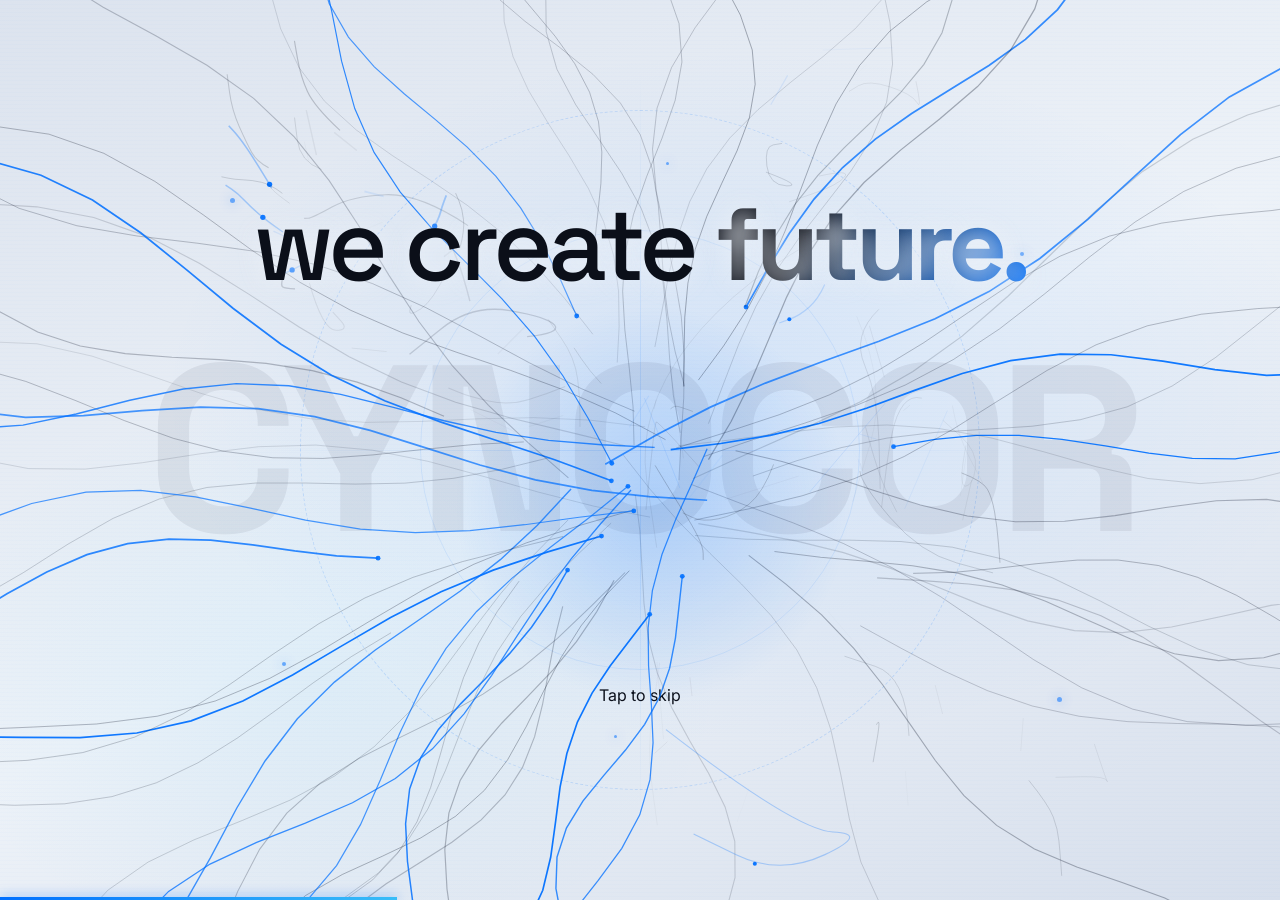
<file: index.html>
<!DOCTYPE html>
<html lang="en">
<head>
  <meta charset="UTF-8">
  <meta name="viewport" content="width=device-width, initial-scale=1.0">
  <title>CYNOCOR Contact Cards | Meet the Founders</title>
  <meta name="description" content="Digital contact cards for the CYNOCOR founders. Save contact details, email or connect on social media.">
  <link rel="canonical" href="https://cards.cynocor.com/">
  <meta name="robots" content="index, follow">
  <meta property="og:type" content="website">
  <meta property="og:title" content="CYNOCOR Contact Cards | Meet the Founders">
  <meta property="og:description" content="Digital contact cards for the CYNOCOR founders. Save contact details, email or connect on social media.">
  <meta property="og:url" content="https://cards.cynocor.com/">
  <meta property="og:image" content="https://cynocor.com/assets/og-image.png">
  <meta name="twitter:card" content="summary_large_image">
  <link rel="icon" href="/assets/logo3W.png" type="image/png">
  <link rel="preconnect" href="https://fonts.googleapis.com"><link rel="preconnect" href="https://fonts.gstatic.com" crossorigin><link href="https://fonts.googleapis.com/css2?family=Inter:wght@400;500;600;700&family=Space+Grotesk:wght@500;700&display=swap" rel="stylesheet">
  <link rel="stylesheet" href="/assets/cards.css">
  <script>
    (function () { try {
      var reduce = matchMedia('(prefers-reduced-motion: reduce)').matches;
      var nav = performance.getEntriesByType && performance.getEntriesByType('navigation')[0];
      var reload = !!(nav && nav.type === 'reload');
      var internal = false;
      try { internal = !!document.referrer && new URL(document.referrer).origin === location.origin; } catch (e) {}
      window.__splash = !reduce && (reload || !internal);
      if (window.__splash) { document.documentElement.classList.add('has-splash'); setTimeout(function () { document.documentElement.classList.remove('has-splash'); }, 6000); }
    } catch (e) {} })();
  </script>
  <link rel="stylesheet" href="/assets/splash.css">
  <script src="/assets/splash.js" defer></script>
  <script src="/assets/fx.js" defer></script>
</head>
<body>
  <div class="wrap dir">
    <header class="hero">
      <a class="brand" href="https://cynocor.com" aria-label="CYNOCOR website"><img src="/assets/logo3B.png" alt="" width="26" height="30"><span>CYNOCOR</span></a>
      <h1>Meet the founders</h1>
      <p class="sub">Tap a card to save contact details.</p>
    </header>
    <div class="grid"><a class="row" href="/chanul/"><img src="/assets/photos/chanul.jpg" alt="" width="64" height="64" style="view-transition-name:ph-chanul"><div class="t"><b>Chanul Dilhara</b><span>Co-Founder · Product Direction &amp; Technical Architecture</span></div><span class="chev"><svg viewBox="0 0 24 24" fill="none" stroke="currentColor" stroke-width="2" stroke-linecap="round" stroke-linejoin="round" aria-hidden="true"><path d="m9 6 6 6-6 6"/></svg></span></a><a class="row" href="/ravindu/"><img src="/assets/photos/ravindu.jpg" alt="" width="64" height="64" style="view-transition-name:ph-ravindu"><div class="t"><b>Ravindu Umapathi</b><span>Co-Founder · Business Development &amp; Strategy</span></div><span class="chev"><svg viewBox="0 0 24 24" fill="none" stroke="currentColor" stroke-width="2" stroke-linecap="round" stroke-linejoin="round" aria-hidden="true"><path d="m9 6 6 6-6 6"/></svg></span></a><a class="row" href="/chamupathi/"><img src="/assets/photos/chamupathi.jpg" alt="" width="64" height="64" style="view-transition-name:ph-chamupathi"><div class="t"><b>Chamupathi Dewdunu</b><span>Co-Founder · Systems Engineering &amp; Cloud Infrastructure</span></div><span class="chev"><svg viewBox="0 0 24 24" fill="none" stroke="currentColor" stroke-width="2" stroke-linecap="round" stroke-linejoin="round" aria-hidden="true"><path d="m9 6 6 6-6 6"/></svg></span></a><a class="row" href="/amanya/"><img src="/assets/photos/amanya.jpg" alt="" width="64" height="64" style="view-transition-name:ph-amanya"><div class="t"><b>Amanya Rubasinghe</b><span>Product Experience &amp; UI Design</span></div><span class="chev"><svg viewBox="0 0 24 24" fill="none" stroke="currentColor" stroke-width="2" stroke-linecap="round" stroke-linejoin="round" aria-hidden="true"><path d="m9 6 6 6-6 6"/></svg></span></a><a class="row" href="/thejana/"><img src="/assets/photos/thejana.jpg" alt="" width="64" height="64" style="view-transition-name:ph-thejana"><div class="t"><b>Thejana Thathsara</b><span>Cybersecurity Operations</span></div><span class="chev"><svg viewBox="0 0 24 24" fill="none" stroke="currentColor" stroke-width="2" stroke-linecap="round" stroke-linejoin="round" aria-hidden="true"><path d="m9 6 6 6-6 6"/></svg></span></a><a class="row" href="/ashendra/"><img src="/assets/photos/ashendra.jpg" alt="" width="64" height="64" style="view-transition-name:ph-ashendra"><div class="t"><b>Ashendra Liyanage</b><span>Quality Assurance &amp; Release Reliability</span></div><span class="chev"><svg viewBox="0 0 24 24" fill="none" stroke="currentColor" stroke-width="2" stroke-linecap="round" stroke-linejoin="round" aria-hidden="true"><path d="m9 6 6 6-6 6"/></svg></span></a></div>
  </div>
</body>
</html>
</file>
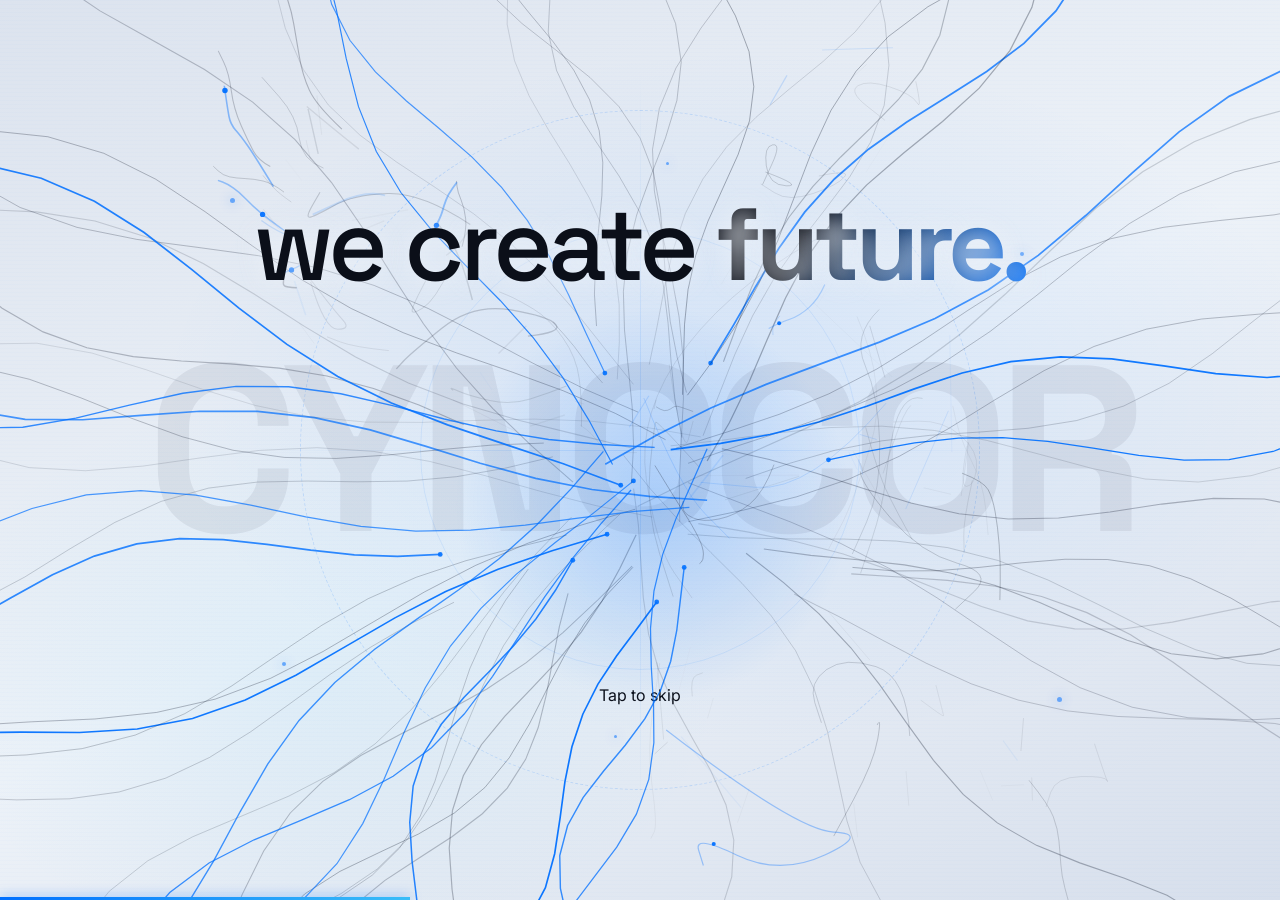
<file: amanya/index.html>
<!DOCTYPE html>
<html lang="en">
<head>
  <meta charset="UTF-8">
  <meta name="viewport" content="width=device-width, initial-scale=1.0, viewport-fit=cover">
  <meta name="theme-color" content="#0070FF">
  <title>Amanya Rubasinghe | CYNOCOR</title>
  <meta name="description" content="Amanya Rubasinghe, Product Experience &amp; UI Design at CYNOCOR. Save contact details, email or connect on social media.">
  <link rel="canonical" href="https://cards.cynocor.com/amanya/">
  <meta name="robots" content="index, follow">
  <meta property="og:type" content="profile">
  <meta property="og:site_name" content="CYNOCOR">
  <meta property="og:title" content="Amanya Rubasinghe | CYNOCOR">
  <meta property="og:description" content="Amanya Rubasinghe, Product Experience &amp; UI Design at CYNOCOR. Save contact details, email or connect on social media.">
  <meta property="og:url" content="https://cards.cynocor.com/amanya/">
  <meta property="og:image" content="https://cards.cynocor.com/assets/photos/amanya.jpg">
  <meta name="twitter:card" content="summary">
  <meta name="twitter:title" content="Amanya Rubasinghe | CYNOCOR">
  <meta name="twitter:description" content="Amanya Rubasinghe, Product Experience &amp; UI Design at CYNOCOR. Save contact details, email or connect on social media.">
  <meta name="twitter:image" content="https://cards.cynocor.com/assets/photos/amanya.jpg">
  <link rel="icon" href="/assets/logo3W.png" type="image/png">
  <link rel="preconnect" href="https://fonts.googleapis.com"><link rel="preconnect" href="https://fonts.gstatic.com" crossorigin><link href="https://fonts.googleapis.com/css2?family=Inter:wght@400;500;600;700&family=Space+Grotesk:wght@500;700&display=swap" rel="stylesheet">
  <link rel="stylesheet" href="/assets/cards.css">
  <script>
    (function () { try {
      var reduce = matchMedia('(prefers-reduced-motion: reduce)').matches;
      var nav = performance.getEntriesByType && performance.getEntriesByType('navigation')[0];
      var reload = !!(nav && nav.type === 'reload');
      var internal = false;
      try { internal = !!document.referrer && new URL(document.referrer).origin === location.origin; } catch (e) {}
      window.__splash = !reduce && (reload || !internal);
      if (window.__splash) { document.documentElement.classList.add('has-splash'); setTimeout(function () { document.documentElement.classList.remove('has-splash'); }, 6000); }
    } catch (e) {} })();
  </script>
  <link rel="stylesheet" href="/assets/splash.css">
  <script src="/assets/splash.js" defer></script>
  <script src="/assets/fx.js" defer></script>
  <script type="application/ld+json">{"@context": "https://schema.org", "@type": "Person", "name": "Amanya Rubasinghe", "jobTitle": "Product Experience & UI Design", "worksFor": {"@type": "Organization", "name": "CYNOCOR", "url": "https://cynocor.com"}, "url": "https://cards.cynocor.com/amanya/", "image": "https://cards.cynocor.com/assets/photos/amanya.jpg", "email": "amanyarubasinghe15@gmail.com", "sameAs": ["https://www.linkedin.com/in/amanyarubasinghe/", "https://www.instagram.com/amanya_rubasinghe", "https://www.facebook.com/share/194T1x9VCX/"], "telephone": "+94701455110"}</script>
</head>
<body class="cardpage">
  <div class="wrap">
    <main class="card">
      <section class="profile">
        <header class="banner">
          <a class="brand" href="https://cynocor.com" aria-label="CYNOCOR website"><img src="/assets/logo3B.png" alt="" width="26" height="30"><span>CYNOCOR</span></a>
          <button class="icon-btn" id="share" type="button" aria-label="Share this card"><svg viewBox="0 0 24 24" fill="none" stroke="currentColor" stroke-width="1.9" stroke-linecap="round" stroke-linejoin="round" aria-hidden="true"><path d="M4 12v8a2 2 0 0 0 2 2h12a2 2 0 0 0 2-2v-8"/><path d="m16 6-4-4-4 4"/><path d="M12 2v13"/></svg></button>
        </header>
        <div class="id">
          <img class="photo" src="/assets/photos/amanya.jpg" alt="Amanya Rubasinghe" width="132" height="132" style="view-transition-name:ph-amanya">
          <h1>Amanya Rubasinghe</h1>
          <p class="role"><span>Product Experience &amp; UI Design</span></p>
          
          <p class="org">CYNOCOR &middot; Colombo, Sri Lanka</p>
          <p class="bio">Shapes the product experience and UI design across all platforms. Amanya ensures that complex backend systems remain flawlessly usable and human-centric.</p>
        </div>
      </section>
      <section class="panel">
        <a class="save" href="/amanya/amanya.vcf" download="Amanya Rubasinghe.vcf"><svg viewBox="0 0 24 24" fill="none" stroke="currentColor" stroke-width="2" stroke-linecap="round" stroke-linejoin="round" aria-hidden="true"><path d="M21 15v4a2 2 0 0 1-2 2H5a2 2 0 0 1-2-2v-4"/><path d="m7 10 5 5 5-5"/><path d="M12 15V3"/></svg><span>Save to contacts</span></a>
        <nav class="acts" style="--n:4" aria-label="Contact options"><a class="row-act call" href="tel:+94701455110"><span class="ico"><svg viewBox="0 0 24 24" fill="none" stroke="currentColor" stroke-width="1.8" stroke-linecap="round" stroke-linejoin="round" aria-hidden="true"><path d="M22 16.92v3a2 2 0 0 1-2.18 2 19.79 19.79 0 0 1-8.63-3.07 19.5 19.5 0 0 1-6-6 19.79 19.79 0 0 1-3.07-8.67A2 2 0 0 1 4.11 2h3a2 2 0 0 1 2 1.72c.127.96.361 1.903.7 2.81a2 2 0 0 1-.45 2.11L8.09 9.91a16 16 0 0 0 6 6l1.27-1.27a2 2 0 0 1 2.11-.45c.907.339 1.85.573 2.81.7A2 2 0 0 1 22 16.92z"/></svg></span><span class="txt"><b>Call</b><small>+94 70 145 5110</small></span><span class="chev"><svg viewBox="0 0 24 24" fill="none" stroke="currentColor" stroke-width="2" stroke-linecap="round" stroke-linejoin="round" aria-hidden="true"><path d="m9 6 6 6-6 6"/></svg></span></a><a class="row-act wa" href="https://wa.me/94701455110" target="_blank" rel="noopener noreferrer"><span class="ico"><svg viewBox="0 0 24 24" fill="currentColor" aria-hidden="true"><path d="M17.472 14.382c-.297-.149-1.758-.867-2.03-.967-.273-.099-.471-.148-.67.15-.197.297-.767.966-.94 1.164-.173.199-.347.223-.644.075-.297-.15-1.255-.463-2.39-1.475-.883-.788-1.48-1.761-1.653-2.059-.173-.297-.018-.458.13-.606.134-.133.298-.347.446-.521.151-.172.2-.296.3-.495.099-.198.05-.372-.025-.521-.075-.148-.669-1.611-.916-2.206-.242-.579-.487-.501-.669-.51l-.57-.01c-.198 0-.52.074-.792.372s-1.04 1.016-1.04 2.479 1.065 2.876 1.213 3.074c.149.198 2.095 3.2 5.076 4.487.709.306 1.263.489 1.694.626.712.226 1.36.194 1.872.118.572-.085 1.758-.719 2.006-1.413.248-.695.248-1.29.173-1.414-.074-.124-.272-.198-.57-.347m-5.421 7.403h-.004a9.87 9.87 0 01-5.031-1.378l-.361-.214-3.741.982.998-3.648-.235-.374a9.86 9.86 0 01-1.51-5.26c.001-5.45 4.436-9.884 9.888-9.884 2.64 0 5.122 1.03 6.988 2.898a9.825 9.825 0 012.893 6.99c-.002 5.45-4.437 9.884-9.885 9.884m8.413-18.297A11.815 11.815 0 0012.05 0C5.495 0 .16 5.335.157 11.892c0 2.096.547 4.142 1.588 5.945L.057 24l6.305-1.654a11.882 11.882 0 005.683 1.448h.005c6.554 0 11.89-5.335 11.893-11.893a11.821 11.821 0 00-3.48-8.413Z"/></svg></span><span class="txt"><b>WhatsApp</b><small>Message on WhatsApp</small></span><span class="chev"><svg viewBox="0 0 24 24" fill="none" stroke="currentColor" stroke-width="2" stroke-linecap="round" stroke-linejoin="round" aria-hidden="true"><path d="m9 6 6 6-6 6"/></svg></span></a><a class="row-act mail" href="mailto:amanyarubasinghe15@gmail.com"><span class="ico"><svg viewBox="0 0 24 24" fill="none" stroke="currentColor" stroke-width="1.8" stroke-linecap="round" stroke-linejoin="round" aria-hidden="true"><rect x="2" y="4" width="20" height="16" rx="3"/><path d="m22 7-10 6L2 7"/></svg></span><span class="txt"><b>Email</b><small>amanyarubasinghe15@gmail.com</small></span><span class="chev"><svg viewBox="0 0 24 24" fill="none" stroke="currentColor" stroke-width="2" stroke-linecap="round" stroke-linejoin="round" aria-hidden="true"><path d="m9 6 6 6-6 6"/></svg></span></a><a class="row-act web" href="https://cynocor.com" target="_blank" rel="noopener noreferrer"><span class="ico"><svg viewBox="0 0 24 24" fill="none" stroke="currentColor" stroke-width="1.8" stroke-linecap="round" stroke-linejoin="round" aria-hidden="true"><circle cx="12" cy="12" r="10"/><path d="M2 12h20"/><path d="M12 2a15.3 15.3 0 0 1 4 10 15.3 15.3 0 0 1-4 10 15.3 15.3 0 0 1-4-10 15.3 15.3 0 0 1 4-10z"/></svg></span><span class="txt"><b>Website</b><small>cynocor.com</small></span><span class="chev"><svg viewBox="0 0 24 24" fill="none" stroke="currentColor" stroke-width="2" stroke-linecap="round" stroke-linejoin="round" aria-hidden="true"><path d="m9 6 6 6-6 6"/></svg></span></a></nav>
        <div class="socs" aria-label="Social profiles"><a class="soc linkedin" href="https://www.linkedin.com/in/amanyarubasinghe/" target="_blank" rel="noopener noreferrer" aria-label="LinkedIn" title="LinkedIn"><svg viewBox="0 0 24 24" fill="currentColor" aria-hidden="true"><path d="M6.94 8.5H4.12V20h2.82V8.5Z"/><path d="M5.53 3.97a1.64 1.64 0 1 0 0 3.28 1.64 1.64 0 0 0 0-3.28Z"/><path d="M20 20h-2.81v-5.58c0-1.33-.03-3.04-1.86-3.04-1.86 0-2.15 1.45-2.15 2.95V20H10.4V8.5h2.7v1.57h.04c.38-.72 1.31-1.86 3.2-1.86 3.43 0 4.06 2.26 4.06 5.21V20Z"/></svg></a><a class="soc instagram" href="https://www.instagram.com/amanya_rubasinghe" target="_blank" rel="noopener noreferrer" aria-label="Instagram" title="Instagram"><svg viewBox="0 0 24 24" fill="none" stroke="currentColor" stroke-width="1.8" stroke-linecap="round" stroke-linejoin="round" aria-hidden="true"><rect x="3" y="3" width="18" height="18" rx="5"/><circle cx="12" cy="12" r="4"/><circle cx="17.2" cy="6.8" r="1" fill="currentColor"/></svg></a><a class="soc facebook" href="https://www.facebook.com/share/194T1x9VCX/" target="_blank" rel="noopener noreferrer" aria-label="Facebook" title="Facebook"><svg viewBox="0 0 24 24" fill="currentColor" aria-hidden="true"><path d="M13.5 22v-8h2.7l.4-3h-3.1V9.1c0-.9.3-1.5 1.6-1.5h1.7V4.9c-.3 0-1.3-.1-2.5-.1-2.5 0-4.1 1.5-4.1 4.3V11H8v3h2.2v8h3.3z"/></svg></a></div>
        <section class="qr" aria-label="QR code">
          <div class="qrbox"><svg xmlns="http://www.w3.org/2000/svg" viewBox="0 0 37 37" shape-rendering="crispEdges" role="img" aria-label="QR code"><rect width="37" height="37" fill="#ffffff"/><path fill="#08080C" d="M4 4h1v1h-1zM5 4h1v1h-1zM6 4h1v1h-1zM7 4h1v1h-1zM8 4h1v1h-1zM9 4h1v1h-1zM10 4h1v1h-1zM12 4h1v1h-1zM13 4h1v1h-1zM14 4h1v1h-1zM19 4h1v1h-1zM20 4h1v1h-1zM22 4h1v1h-1zM23 4h1v1h-1zM24 4h1v1h-1zM26 4h1v1h-1zM27 4h1v1h-1zM28 4h1v1h-1zM29 4h1v1h-1zM30 4h1v1h-1zM31 4h1v1h-1zM32 4h1v1h-1zM4 5h1v1h-1zM10 5h1v1h-1zM12 5h1v1h-1zM14 5h1v1h-1zM16 5h1v1h-1zM18 5h1v1h-1zM19 5h1v1h-1zM24 5h1v1h-1zM26 5h1v1h-1zM32 5h1v1h-1zM4 6h1v1h-1zM6 6h1v1h-1zM7 6h1v1h-1zM8 6h1v1h-1zM10 6h1v1h-1zM13 6h1v1h-1zM14 6h1v1h-1zM15 6h1v1h-1zM16 6h1v1h-1zM17 6h1v1h-1zM18 6h1v1h-1zM19 6h1v1h-1zM22 6h1v1h-1zM24 6h1v1h-1zM26 6h1v1h-1zM28 6h1v1h-1zM29 6h1v1h-1zM30 6h1v1h-1zM32 6h1v1h-1zM4 7h1v1h-1zM6 7h1v1h-1zM7 7h1v1h-1zM8 7h1v1h-1zM10 7h1v1h-1zM12 7h1v1h-1zM13 7h1v1h-1zM14 7h1v1h-1zM16 7h1v1h-1zM20 7h1v1h-1zM21 7h1v1h-1zM23 7h1v1h-1zM26 7h1v1h-1zM28 7h1v1h-1zM29 7h1v1h-1zM30 7h1v1h-1zM32 7h1v1h-1zM4 8h1v1h-1zM6 8h1v1h-1zM7 8h1v1h-1zM8 8h1v1h-1zM10 8h1v1h-1zM14 8h1v1h-1zM16 8h1v1h-1zM17 8h1v1h-1zM23 8h1v1h-1zM24 8h1v1h-1zM26 8h1v1h-1zM28 8h1v1h-1zM29 8h1v1h-1zM30 8h1v1h-1zM32 8h1v1h-1zM4 9h1v1h-1zM10 9h1v1h-1zM13 9h1v1h-1zM14 9h1v1h-1zM16 9h1v1h-1zM18 9h1v1h-1zM21 9h1v1h-1zM22 9h1v1h-1zM23 9h1v1h-1zM26 9h1v1h-1zM32 9h1v1h-1zM4 10h1v1h-1zM5 10h1v1h-1zM6 10h1v1h-1zM7 10h1v1h-1zM8 10h1v1h-1zM9 10h1v1h-1zM10 10h1v1h-1zM12 10h1v1h-1zM14 10h1v1h-1zM16 10h1v1h-1zM18 10h1v1h-1zM20 10h1v1h-1zM22 10h1v1h-1zM24 10h1v1h-1zM26 10h1v1h-1zM27 10h1v1h-1zM28 10h1v1h-1zM29 10h1v1h-1zM30 10h1v1h-1zM31 10h1v1h-1zM32 10h1v1h-1zM12 11h1v1h-1zM14 11h1v1h-1zM16 11h1v1h-1zM17 11h1v1h-1zM18 11h1v1h-1zM21 11h1v1h-1zM22 11h1v1h-1zM23 11h1v1h-1zM24 11h1v1h-1zM4 12h1v1h-1zM6 12h1v1h-1zM7 12h1v1h-1zM9 12h1v1h-1zM10 12h1v1h-1zM11 12h1v1h-1zM13 12h1v1h-1zM14 12h1v1h-1zM15 12h1v1h-1zM17 12h1v1h-1zM18 12h1v1h-1zM20 12h1v1h-1zM21 12h1v1h-1zM22 12h1v1h-1zM23 12h1v1h-1zM24 12h1v1h-1zM26 12h1v1h-1zM29 12h1v1h-1zM31 12h1v1h-1zM32 12h1v1h-1zM4 13h1v1h-1zM5 13h1v1h-1zM6 13h1v1h-1zM8 13h1v1h-1zM11 13h1v1h-1zM12 13h1v1h-1zM13 13h1v1h-1zM15 13h1v1h-1zM16 13h1v1h-1zM19 13h1v1h-1zM20 13h1v1h-1zM21 13h1v1h-1zM22 13h1v1h-1zM23 13h1v1h-1zM24 13h1v1h-1zM26 13h1v1h-1zM27 13h1v1h-1zM28 13h1v1h-1zM32 13h1v1h-1zM5 14h1v1h-1zM6 14h1v1h-1zM9 14h1v1h-1zM10 14h1v1h-1zM11 14h1v1h-1zM14 14h1v1h-1zM16 14h1v1h-1zM18 14h1v1h-1zM19 14h1v1h-1zM21 14h1v1h-1zM22 14h1v1h-1zM27 14h1v1h-1zM30 14h1v1h-1zM31 14h1v1h-1zM5 15h1v1h-1zM6 15h1v1h-1zM7 15h1v1h-1zM11 15h1v1h-1zM12 15h1v1h-1zM14 15h1v1h-1zM17 15h1v1h-1zM18 15h1v1h-1zM19 15h1v1h-1zM22 15h1v1h-1zM24 15h1v1h-1zM25 15h1v1h-1zM27 15h1v1h-1zM32 15h1v1h-1zM4 16h1v1h-1zM6 16h1v1h-1zM7 16h1v1h-1zM9 16h1v1h-1zM10 16h1v1h-1zM12 16h1v1h-1zM13 16h1v1h-1zM15 16h1v1h-1zM16 16h1v1h-1zM21 16h1v1h-1zM22 16h1v1h-1zM23 16h1v1h-1zM25 16h1v1h-1zM29 16h1v1h-1zM30 16h1v1h-1zM6 17h1v1h-1zM12 17h1v1h-1zM13 17h1v1h-1zM15 17h1v1h-1zM17 17h1v1h-1zM23 17h1v1h-1zM26 17h1v1h-1zM30 17h1v1h-1zM31 17h1v1h-1zM32 17h1v1h-1zM8 18h1v1h-1zM9 18h1v1h-1zM10 18h1v1h-1zM11 18h1v1h-1zM14 18h1v1h-1zM15 18h1v1h-1zM18 18h1v1h-1zM21 18h1v1h-1zM22 18h1v1h-1zM23 18h1v1h-1zM24 18h1v1h-1zM25 18h1v1h-1zM28 18h1v1h-1zM30 18h1v1h-1zM31 18h1v1h-1zM32 18h1v1h-1zM4 19h1v1h-1zM6 19h1v1h-1zM8 19h1v1h-1zM9 19h1v1h-1zM11 19h1v1h-1zM14 19h1v1h-1zM17 19h1v1h-1zM20 19h1v1h-1zM23 19h1v1h-1zM25 19h1v1h-1zM26 19h1v1h-1zM28 19h1v1h-1zM31 19h1v1h-1zM8 20h1v1h-1zM9 20h1v1h-1zM10 20h1v1h-1zM11 20h1v1h-1zM12 20h1v1h-1zM14 20h1v1h-1zM15 20h1v1h-1zM19 20h1v1h-1zM22 20h1v1h-1zM24 20h1v1h-1zM25 20h1v1h-1zM28 20h1v1h-1zM29 20h1v1h-1zM31 20h1v1h-1zM5 21h1v1h-1zM6 21h1v1h-1zM8 21h1v1h-1zM9 21h1v1h-1zM15 21h1v1h-1zM16 21h1v1h-1zM17 21h1v1h-1zM19 21h1v1h-1zM20 21h1v1h-1zM24 21h1v1h-1zM27 21h1v1h-1zM29 21h1v1h-1zM30 21h1v1h-1zM31 21h1v1h-1zM4 22h1v1h-1zM8 22h1v1h-1zM9 22h1v1h-1zM10 22h1v1h-1zM12 22h1v1h-1zM14 22h1v1h-1zM15 22h1v1h-1zM19 22h1v1h-1zM20 22h1v1h-1zM22 22h1v1h-1zM24 22h1v1h-1zM25 22h1v1h-1zM27 22h1v1h-1zM28 22h1v1h-1zM30 22h1v1h-1zM6 23h1v1h-1zM7 23h1v1h-1zM9 23h1v1h-1zM11 23h1v1h-1zM12 23h1v1h-1zM15 23h1v1h-1zM16 23h1v1h-1zM21 23h1v1h-1zM22 23h1v1h-1zM23 23h1v1h-1zM25 23h1v1h-1zM26 23h1v1h-1zM27 23h1v1h-1zM30 23h1v1h-1zM5 24h1v1h-1zM7 24h1v1h-1zM10 24h1v1h-1zM11 24h1v1h-1zM13 24h1v1h-1zM14 24h1v1h-1zM15 24h1v1h-1zM16 24h1v1h-1zM17 24h1v1h-1zM20 24h1v1h-1zM21 24h1v1h-1zM22 24h1v1h-1zM24 24h1v1h-1zM25 24h1v1h-1zM26 24h1v1h-1zM27 24h1v1h-1zM28 24h1v1h-1zM29 24h1v1h-1zM30 24h1v1h-1zM12 25h1v1h-1zM13 25h1v1h-1zM17 25h1v1h-1zM18 25h1v1h-1zM20 25h1v1h-1zM21 25h1v1h-1zM22 25h1v1h-1zM24 25h1v1h-1zM28 25h1v1h-1zM29 25h1v1h-1zM30 25h1v1h-1zM31 25h1v1h-1zM32 25h1v1h-1zM4 26h1v1h-1zM5 26h1v1h-1zM6 26h1v1h-1zM7 26h1v1h-1zM8 26h1v1h-1zM9 26h1v1h-1zM10 26h1v1h-1zM12 26h1v1h-1zM13 26h1v1h-1zM14 26h1v1h-1zM16 26h1v1h-1zM17 26h1v1h-1zM20 26h1v1h-1zM21 26h1v1h-1zM22 26h1v1h-1zM23 26h1v1h-1zM24 26h1v1h-1zM26 26h1v1h-1zM28 26h1v1h-1zM29 26h1v1h-1zM31 26h1v1h-1zM4 27h1v1h-1zM10 27h1v1h-1zM12 27h1v1h-1zM13 27h1v1h-1zM16 27h1v1h-1zM20 27h1v1h-1zM22 27h1v1h-1zM24 27h1v1h-1zM28 27h1v1h-1zM29 27h1v1h-1zM31 27h1v1h-1zM32 27h1v1h-1zM4 28h1v1h-1zM6 28h1v1h-1zM7 28h1v1h-1zM8 28h1v1h-1zM10 28h1v1h-1zM13 28h1v1h-1zM14 28h1v1h-1zM15 28h1v1h-1zM16 28h1v1h-1zM18 28h1v1h-1zM20 28h1v1h-1zM21 28h1v1h-1zM24 28h1v1h-1zM25 28h1v1h-1zM26 28h1v1h-1zM27 28h1v1h-1zM28 28h1v1h-1zM30 28h1v1h-1zM31 28h1v1h-1zM4 29h1v1h-1zM6 29h1v1h-1zM7 29h1v1h-1zM8 29h1v1h-1zM10 29h1v1h-1zM12 29h1v1h-1zM15 29h1v1h-1zM16 29h1v1h-1zM18 29h1v1h-1zM19 29h1v1h-1zM20 29h1v1h-1zM21 29h1v1h-1zM25 29h1v1h-1zM27 29h1v1h-1zM28 29h1v1h-1zM29 29h1v1h-1zM32 29h1v1h-1zM4 30h1v1h-1zM6 30h1v1h-1zM7 30h1v1h-1zM8 30h1v1h-1zM10 30h1v1h-1zM12 30h1v1h-1zM16 30h1v1h-1zM20 30h1v1h-1zM24 30h1v1h-1zM25 30h1v1h-1zM27 30h1v1h-1zM30 30h1v1h-1zM32 30h1v1h-1zM4 31h1v1h-1zM10 31h1v1h-1zM14 31h1v1h-1zM20 31h1v1h-1zM24 31h1v1h-1zM25 31h1v1h-1zM26 31h1v1h-1zM27 31h1v1h-1zM29 31h1v1h-1zM31 31h1v1h-1zM4 32h1v1h-1zM5 32h1v1h-1zM6 32h1v1h-1zM7 32h1v1h-1zM8 32h1v1h-1zM9 32h1v1h-1zM10 32h1v1h-1zM12 32h1v1h-1zM13 32h1v1h-1zM16 32h1v1h-1zM18 32h1v1h-1zM19 32h1v1h-1zM22 32h1v1h-1zM23 32h1v1h-1zM24 32h1v1h-1zM25 32h1v1h-1zM27 32h1v1h-1zM31 32h1v1h-1z"/></svg></div>
          <div class="qrtxt"><b>Scan to share</b><small>Open this card on any phone with the camera.</small>
            <button class="copy" id="copy" type="button"><svg viewBox="0 0 24 24" fill="none" stroke="currentColor" stroke-width="1.9" stroke-linecap="round" stroke-linejoin="round" aria-hidden="true"><rect x="9" y="9" width="13" height="13" rx="2"/><path d="M5 15H4a2 2 0 0 1-2-2V4a2 2 0 0 1 2-2h9a2 2 0 0 1 2 2v1"/></svg><span>Copy link</span></button></div>
        </section>
      </section>
      <div class="glare" aria-hidden="true"></div>
    </main>
    <p class="foot"><a href="/">All CYNOCOR cards</a></p>
  </div>
  <script>
    var data = { title: "Amanya Rubasinghe | CYNOCOR", url: location.href };
    document.getElementById('share').addEventListener('click', function () {
      if (navigator.share) { navigator.share(data).catch(function () {}); }
      else if (navigator.clipboard) { navigator.clipboard.writeText(data.url); }
    });
    document.getElementById('copy').addEventListener('click', function () {
      var l = this.querySelector('span'), t = l.textContent;
      if (navigator.clipboard) navigator.clipboard.writeText(data.url).then(function () { l.textContent = 'Copied'; setTimeout(function () { l.textContent = t; }, 1600); });
    });
  </script>
</body>
</html>
</file>
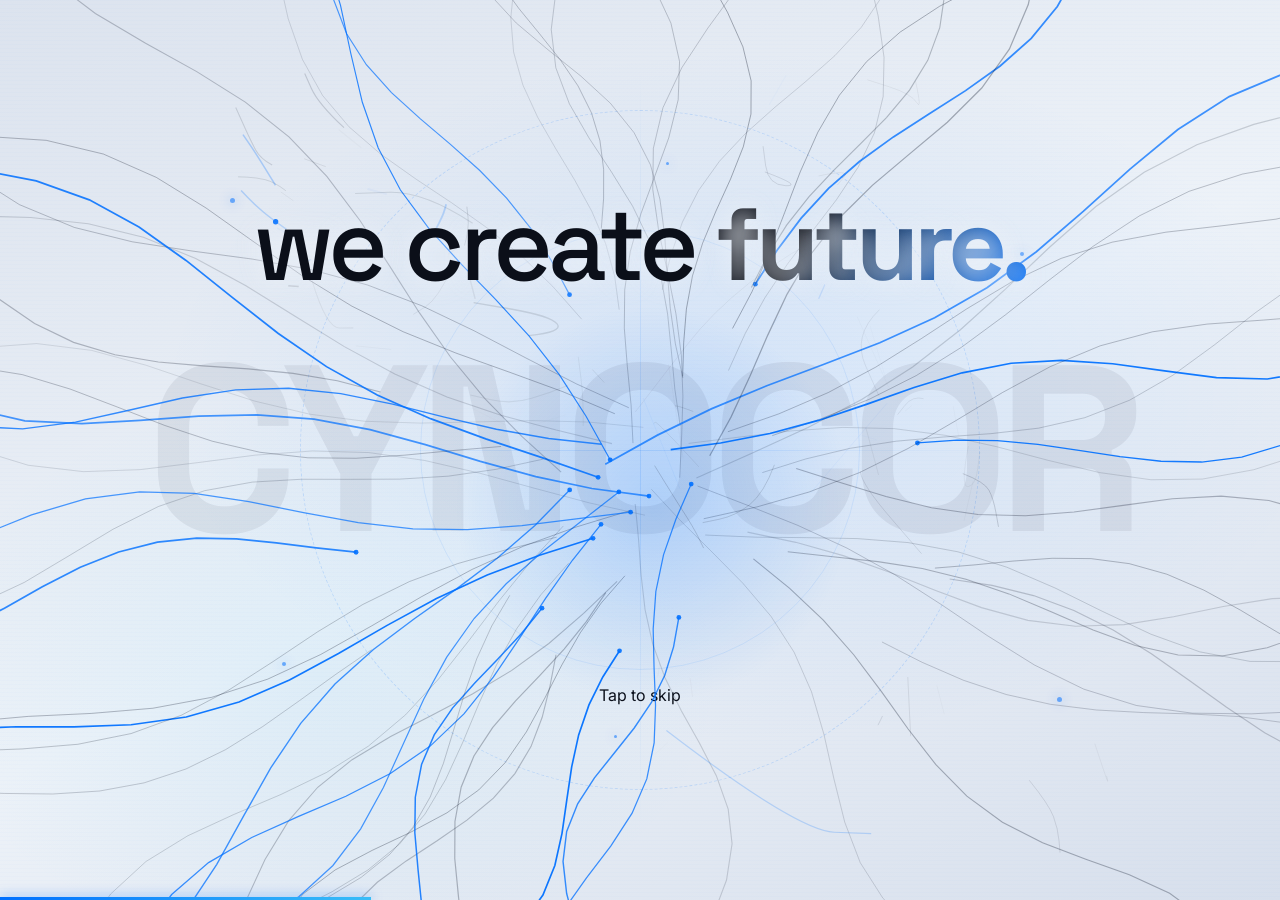
<file: ashendra/index.html>
<!DOCTYPE html>
<html lang="en">
<head>
  <meta charset="UTF-8">
  <meta name="viewport" content="width=device-width, initial-scale=1.0, viewport-fit=cover">
  <meta name="theme-color" content="#0070FF">
  <title>Ashendra Liyanage | CYNOCOR</title>
  <meta name="description" content="Ashendra Liyanage, Quality Assurance &amp; Release Reliability at CYNOCOR. Save contact details, email or connect on social media.">
  <link rel="canonical" href="https://cards.cynocor.com/ashendra/">
  <meta name="robots" content="index, follow">
  <meta property="og:type" content="profile">
  <meta property="og:site_name" content="CYNOCOR">
  <meta property="og:title" content="Ashendra Liyanage | CYNOCOR">
  <meta property="og:description" content="Ashendra Liyanage, Quality Assurance &amp; Release Reliability at CYNOCOR. Save contact details, email or connect on social media.">
  <meta property="og:url" content="https://cards.cynocor.com/ashendra/">
  <meta property="og:image" content="https://cards.cynocor.com/assets/photos/ashendra.jpg">
  <meta name="twitter:card" content="summary">
  <meta name="twitter:title" content="Ashendra Liyanage | CYNOCOR">
  <meta name="twitter:description" content="Ashendra Liyanage, Quality Assurance &amp; Release Reliability at CYNOCOR. Save contact details, email or connect on social media.">
  <meta name="twitter:image" content="https://cards.cynocor.com/assets/photos/ashendra.jpg">
  <link rel="icon" href="/assets/logo3W.png" type="image/png">
  <link rel="preconnect" href="https://fonts.googleapis.com"><link rel="preconnect" href="https://fonts.gstatic.com" crossorigin><link href="https://fonts.googleapis.com/css2?family=Inter:wght@400;500;600;700&family=Space+Grotesk:wght@500;700&display=swap" rel="stylesheet">
  <link rel="stylesheet" href="/assets/cards.css">
  <script>
    (function () { try {
      var reduce = matchMedia('(prefers-reduced-motion: reduce)').matches;
      var nav = performance.getEntriesByType && performance.getEntriesByType('navigation')[0];
      var reload = !!(nav && nav.type === 'reload');
      var internal = false;
      try { internal = !!document.referrer && new URL(document.referrer).origin === location.origin; } catch (e) {}
      window.__splash = !reduce && (reload || !internal);
      if (window.__splash) { document.documentElement.classList.add('has-splash'); setTimeout(function () { document.documentElement.classList.remove('has-splash'); }, 6000); }
    } catch (e) {} })();
  </script>
  <link rel="stylesheet" href="/assets/splash.css">
  <script src="/assets/splash.js" defer></script>
  <script src="/assets/fx.js" defer></script>
  <script type="application/ld+json">{"@context": "https://schema.org", "@type": "Person", "name": "Ashendra Liyanage", "jobTitle": "Quality Assurance & Release Reliability", "worksFor": {"@type": "Organization", "name": "CYNOCOR", "url": "https://cynocor.com"}, "url": "https://cards.cynocor.com/ashendra/", "image": "https://cards.cynocor.com/assets/photos/ashendra.jpg", "email": "ashendra76@gmail.com", "sameAs": ["https://www.linkedin.com/in/ashendra-neththaru-022578371", "https://www.instagram.com/ashendra.__", "https://www.facebook.com/share/1K7E45nyR1/"], "telephone": "+94715779090"}</script>
</head>
<body class="cardpage">
  <div class="wrap">
    <main class="card">
      <section class="profile">
        <header class="banner">
          <a class="brand" href="https://cynocor.com" aria-label="CYNOCOR website"><img src="/assets/logo3B.png" alt="" width="26" height="30"><span>CYNOCOR</span></a>
          <button class="icon-btn" id="share" type="button" aria-label="Share this card"><svg viewBox="0 0 24 24" fill="none" stroke="currentColor" stroke-width="1.9" stroke-linecap="round" stroke-linejoin="round" aria-hidden="true"><path d="M4 12v8a2 2 0 0 0 2 2h12a2 2 0 0 0 2-2v-8"/><path d="m16 6-4-4-4 4"/><path d="M12 2v13"/></svg></button>
        </header>
        <div class="id">
          <img class="photo" src="/assets/photos/ashendra.jpg" alt="Ashendra Liyanage" width="132" height="132" style="view-transition-name:ph-ashendra">
          <h1>Ashendra Liyanage</h1>
          <p class="role"><span>Quality Assurance &amp; Release Reliability</span></p>
          
          <p class="org">CYNOCOR &middot; Colombo, Sri Lanka</p>
          <p class="bio">Leads quality assurance, testing protocols, and release reliability. Ashendra systematically audits software workflows and system interfaces to ensure all CYNOCOR builds perform flawlessly under real-world conditions.</p>
        </div>
      </section>
      <section class="panel">
        <a class="save" href="/ashendra/ashendra.vcf" download="Ashendra Liyanage.vcf"><svg viewBox="0 0 24 24" fill="none" stroke="currentColor" stroke-width="2" stroke-linecap="round" stroke-linejoin="round" aria-hidden="true"><path d="M21 15v4a2 2 0 0 1-2 2H5a2 2 0 0 1-2-2v-4"/><path d="m7 10 5 5 5-5"/><path d="M12 15V3"/></svg><span>Save to contacts</span></a>
        <nav class="acts" style="--n:4" aria-label="Contact options"><a class="row-act call" href="tel:+94715779090"><span class="ico"><svg viewBox="0 0 24 24" fill="none" stroke="currentColor" stroke-width="1.8" stroke-linecap="round" stroke-linejoin="round" aria-hidden="true"><path d="M22 16.92v3a2 2 0 0 1-2.18 2 19.79 19.79 0 0 1-8.63-3.07 19.5 19.5 0 0 1-6-6 19.79 19.79 0 0 1-3.07-8.67A2 2 0 0 1 4.11 2h3a2 2 0 0 1 2 1.72c.127.96.361 1.903.7 2.81a2 2 0 0 1-.45 2.11L8.09 9.91a16 16 0 0 0 6 6l1.27-1.27a2 2 0 0 1 2.11-.45c.907.339 1.85.573 2.81.7A2 2 0 0 1 22 16.92z"/></svg></span><span class="txt"><b>Call</b><small>+94 71 577 9090</small></span><span class="chev"><svg viewBox="0 0 24 24" fill="none" stroke="currentColor" stroke-width="2" stroke-linecap="round" stroke-linejoin="round" aria-hidden="true"><path d="m9 6 6 6-6 6"/></svg></span></a><a class="row-act wa" href="https://wa.me/94715779090" target="_blank" rel="noopener noreferrer"><span class="ico"><svg viewBox="0 0 24 24" fill="currentColor" aria-hidden="true"><path d="M17.472 14.382c-.297-.149-1.758-.867-2.03-.967-.273-.099-.471-.148-.67.15-.197.297-.767.966-.94 1.164-.173.199-.347.223-.644.075-.297-.15-1.255-.463-2.39-1.475-.883-.788-1.48-1.761-1.653-2.059-.173-.297-.018-.458.13-.606.134-.133.298-.347.446-.521.151-.172.2-.296.3-.495.099-.198.05-.372-.025-.521-.075-.148-.669-1.611-.916-2.206-.242-.579-.487-.501-.669-.51l-.57-.01c-.198 0-.52.074-.792.372s-1.04 1.016-1.04 2.479 1.065 2.876 1.213 3.074c.149.198 2.095 3.2 5.076 4.487.709.306 1.263.489 1.694.626.712.226 1.36.194 1.872.118.572-.085 1.758-.719 2.006-1.413.248-.695.248-1.29.173-1.414-.074-.124-.272-.198-.57-.347m-5.421 7.403h-.004a9.87 9.87 0 01-5.031-1.378l-.361-.214-3.741.982.998-3.648-.235-.374a9.86 9.86 0 01-1.51-5.26c.001-5.45 4.436-9.884 9.888-9.884 2.64 0 5.122 1.03 6.988 2.898a9.825 9.825 0 012.893 6.99c-.002 5.45-4.437 9.884-9.885 9.884m8.413-18.297A11.815 11.815 0 0012.05 0C5.495 0 .16 5.335.157 11.892c0 2.096.547 4.142 1.588 5.945L.057 24l6.305-1.654a11.882 11.882 0 005.683 1.448h.005c6.554 0 11.89-5.335 11.893-11.893a11.821 11.821 0 00-3.48-8.413Z"/></svg></span><span class="txt"><b>WhatsApp</b><small>Message on WhatsApp</small></span><span class="chev"><svg viewBox="0 0 24 24" fill="none" stroke="currentColor" stroke-width="2" stroke-linecap="round" stroke-linejoin="round" aria-hidden="true"><path d="m9 6 6 6-6 6"/></svg></span></a><a class="row-act mail" href="mailto:ashendra76@gmail.com"><span class="ico"><svg viewBox="0 0 24 24" fill="none" stroke="currentColor" stroke-width="1.8" stroke-linecap="round" stroke-linejoin="round" aria-hidden="true"><rect x="2" y="4" width="20" height="16" rx="3"/><path d="m22 7-10 6L2 7"/></svg></span><span class="txt"><b>Email</b><small>ashendra76@gmail.com</small></span><span class="chev"><svg viewBox="0 0 24 24" fill="none" stroke="currentColor" stroke-width="2" stroke-linecap="round" stroke-linejoin="round" aria-hidden="true"><path d="m9 6 6 6-6 6"/></svg></span></a><a class="row-act web" href="https://cynocor.com" target="_blank" rel="noopener noreferrer"><span class="ico"><svg viewBox="0 0 24 24" fill="none" stroke="currentColor" stroke-width="1.8" stroke-linecap="round" stroke-linejoin="round" aria-hidden="true"><circle cx="12" cy="12" r="10"/><path d="M2 12h20"/><path d="M12 2a15.3 15.3 0 0 1 4 10 15.3 15.3 0 0 1-4 10 15.3 15.3 0 0 1-4-10 15.3 15.3 0 0 1 4-10z"/></svg></span><span class="txt"><b>Website</b><small>cynocor.com</small></span><span class="chev"><svg viewBox="0 0 24 24" fill="none" stroke="currentColor" stroke-width="2" stroke-linecap="round" stroke-linejoin="round" aria-hidden="true"><path d="m9 6 6 6-6 6"/></svg></span></a></nav>
        <div class="socs" aria-label="Social profiles"><a class="soc linkedin" href="https://www.linkedin.com/in/ashendra-neththaru-022578371" target="_blank" rel="noopener noreferrer" aria-label="LinkedIn" title="LinkedIn"><svg viewBox="0 0 24 24" fill="currentColor" aria-hidden="true"><path d="M6.94 8.5H4.12V20h2.82V8.5Z"/><path d="M5.53 3.97a1.64 1.64 0 1 0 0 3.28 1.64 1.64 0 0 0 0-3.28Z"/><path d="M20 20h-2.81v-5.58c0-1.33-.03-3.04-1.86-3.04-1.86 0-2.15 1.45-2.15 2.95V20H10.4V8.5h2.7v1.57h.04c.38-.72 1.31-1.86 3.2-1.86 3.43 0 4.06 2.26 4.06 5.21V20Z"/></svg></a><a class="soc instagram" href="https://www.instagram.com/ashendra.__" target="_blank" rel="noopener noreferrer" aria-label="Instagram" title="Instagram"><svg viewBox="0 0 24 24" fill="none" stroke="currentColor" stroke-width="1.8" stroke-linecap="round" stroke-linejoin="round" aria-hidden="true"><rect x="3" y="3" width="18" height="18" rx="5"/><circle cx="12" cy="12" r="4"/><circle cx="17.2" cy="6.8" r="1" fill="currentColor"/></svg></a><a class="soc facebook" href="https://www.facebook.com/share/1K7E45nyR1/" target="_blank" rel="noopener noreferrer" aria-label="Facebook" title="Facebook"><svg viewBox="0 0 24 24" fill="currentColor" aria-hidden="true"><path d="M13.5 22v-8h2.7l.4-3h-3.1V9.1c0-.9.3-1.5 1.6-1.5h1.7V4.9c-.3 0-1.3-.1-2.5-.1-2.5 0-4.1 1.5-4.1 4.3V11H8v3h2.2v8h3.3z"/></svg></a></div>
        <section class="qr" aria-label="QR code">
          <div class="qrbox"><svg xmlns="http://www.w3.org/2000/svg" viewBox="0 0 37 37" shape-rendering="crispEdges" role="img" aria-label="QR code"><rect width="37" height="37" fill="#ffffff"/><path fill="#08080C" d="M4 4h1v1h-1zM5 4h1v1h-1zM6 4h1v1h-1zM7 4h1v1h-1zM8 4h1v1h-1zM9 4h1v1h-1zM10 4h1v1h-1zM12 4h1v1h-1zM14 4h1v1h-1zM15 4h1v1h-1zM19 4h1v1h-1zM20 4h1v1h-1zM22 4h1v1h-1zM23 4h1v1h-1zM24 4h1v1h-1zM26 4h1v1h-1zM27 4h1v1h-1zM28 4h1v1h-1zM29 4h1v1h-1zM30 4h1v1h-1zM31 4h1v1h-1zM32 4h1v1h-1zM4 5h1v1h-1zM10 5h1v1h-1zM12 5h1v1h-1zM13 5h1v1h-1zM15 5h1v1h-1zM16 5h1v1h-1zM18 5h1v1h-1zM19 5h1v1h-1zM24 5h1v1h-1zM26 5h1v1h-1zM32 5h1v1h-1zM4 6h1v1h-1zM6 6h1v1h-1zM7 6h1v1h-1zM8 6h1v1h-1zM10 6h1v1h-1zM15 6h1v1h-1zM16 6h1v1h-1zM17 6h1v1h-1zM18 6h1v1h-1zM19 6h1v1h-1zM22 6h1v1h-1zM24 6h1v1h-1zM26 6h1v1h-1zM28 6h1v1h-1zM29 6h1v1h-1zM30 6h1v1h-1zM32 6h1v1h-1zM4 7h1v1h-1zM6 7h1v1h-1zM7 7h1v1h-1zM8 7h1v1h-1zM10 7h1v1h-1zM12 7h1v1h-1zM13 7h1v1h-1zM15 7h1v1h-1zM16 7h1v1h-1zM21 7h1v1h-1zM23 7h1v1h-1zM26 7h1v1h-1zM28 7h1v1h-1zM29 7h1v1h-1zM30 7h1v1h-1zM32 7h1v1h-1zM4 8h1v1h-1zM6 8h1v1h-1zM7 8h1v1h-1zM8 8h1v1h-1zM10 8h1v1h-1zM17 8h1v1h-1zM23 8h1v1h-1zM24 8h1v1h-1zM26 8h1v1h-1zM28 8h1v1h-1zM29 8h1v1h-1zM30 8h1v1h-1zM32 8h1v1h-1zM4 9h1v1h-1zM10 9h1v1h-1zM13 9h1v1h-1zM14 9h1v1h-1zM15 9h1v1h-1zM18 9h1v1h-1zM21 9h1v1h-1zM22 9h1v1h-1zM23 9h1v1h-1zM26 9h1v1h-1zM32 9h1v1h-1zM4 10h1v1h-1zM5 10h1v1h-1zM6 10h1v1h-1zM7 10h1v1h-1zM8 10h1v1h-1zM9 10h1v1h-1zM10 10h1v1h-1zM12 10h1v1h-1zM14 10h1v1h-1zM16 10h1v1h-1zM18 10h1v1h-1zM20 10h1v1h-1zM22 10h1v1h-1zM24 10h1v1h-1zM26 10h1v1h-1zM27 10h1v1h-1zM28 10h1v1h-1zM29 10h1v1h-1zM30 10h1v1h-1zM31 10h1v1h-1zM32 10h1v1h-1zM12 11h1v1h-1zM13 11h1v1h-1zM14 11h1v1h-1zM15 11h1v1h-1zM17 11h1v1h-1zM18 11h1v1h-1zM19 11h1v1h-1zM20 11h1v1h-1zM21 11h1v1h-1zM22 11h1v1h-1zM23 11h1v1h-1zM24 11h1v1h-1zM4 12h1v1h-1zM6 12h1v1h-1zM7 12h1v1h-1zM9 12h1v1h-1zM10 12h1v1h-1zM11 12h1v1h-1zM14 12h1v1h-1zM17 12h1v1h-1zM18 12h1v1h-1zM19 12h1v1h-1zM20 12h1v1h-1zM21 12h1v1h-1zM22 12h1v1h-1zM23 12h1v1h-1zM24 12h1v1h-1zM26 12h1v1h-1zM29 12h1v1h-1zM31 12h1v1h-1zM32 12h1v1h-1zM4 13h1v1h-1zM6 13h1v1h-1zM8 13h1v1h-1zM11 13h1v1h-1zM12 13h1v1h-1zM13 13h1v1h-1zM14 13h1v1h-1zM21 13h1v1h-1zM22 13h1v1h-1zM23 13h1v1h-1zM24 13h1v1h-1zM26 13h1v1h-1zM27 13h1v1h-1zM28 13h1v1h-1zM32 13h1v1h-1zM5 14h1v1h-1zM7 14h1v1h-1zM8 14h1v1h-1zM9 14h1v1h-1zM10 14h1v1h-1zM11 14h1v1h-1zM13 14h1v1h-1zM14 14h1v1h-1zM16 14h1v1h-1zM18 14h1v1h-1zM20 14h1v1h-1zM21 14h1v1h-1zM22 14h1v1h-1zM27 14h1v1h-1zM30 14h1v1h-1zM31 14h1v1h-1zM5 15h1v1h-1zM12 15h1v1h-1zM17 15h1v1h-1zM18 15h1v1h-1zM20 15h1v1h-1zM22 15h1v1h-1zM24 15h1v1h-1zM25 15h1v1h-1zM27 15h1v1h-1zM32 15h1v1h-1zM4 16h1v1h-1zM7 16h1v1h-1zM8 16h1v1h-1zM9 16h1v1h-1zM10 16h1v1h-1zM11 16h1v1h-1zM16 16h1v1h-1zM19 16h1v1h-1zM21 16h1v1h-1zM22 16h1v1h-1zM23 16h1v1h-1zM25 16h1v1h-1zM29 16h1v1h-1zM30 16h1v1h-1zM5 17h1v1h-1zM6 17h1v1h-1zM8 17h1v1h-1zM11 17h1v1h-1zM12 17h1v1h-1zM13 17h1v1h-1zM17 17h1v1h-1zM19 17h1v1h-1zM20 17h1v1h-1zM23 17h1v1h-1zM26 17h1v1h-1zM30 17h1v1h-1zM31 17h1v1h-1zM32 17h1v1h-1zM7 18h1v1h-1zM8 18h1v1h-1zM9 18h1v1h-1zM10 18h1v1h-1zM15 18h1v1h-1zM16 18h1v1h-1zM18 18h1v1h-1zM20 18h1v1h-1zM21 18h1v1h-1zM22 18h1v1h-1zM23 18h1v1h-1zM24 18h1v1h-1zM25 18h1v1h-1zM28 18h1v1h-1zM30 18h1v1h-1zM31 18h1v1h-1zM32 18h1v1h-1zM4 19h1v1h-1zM6 19h1v1h-1zM7 19h1v1h-1zM12 19h1v1h-1zM16 19h1v1h-1zM17 19h1v1h-1zM23 19h1v1h-1zM25 19h1v1h-1zM26 19h1v1h-1zM28 19h1v1h-1zM31 19h1v1h-1zM5 20h1v1h-1zM6 20h1v1h-1zM7 20h1v1h-1zM8 20h1v1h-1zM10 20h1v1h-1zM11 20h1v1h-1zM12 20h1v1h-1zM14 20h1v1h-1zM16 20h1v1h-1zM20 20h1v1h-1zM22 20h1v1h-1zM24 20h1v1h-1zM25 20h1v1h-1zM28 20h1v1h-1zM29 20h1v1h-1zM31 20h1v1h-1zM5 21h1v1h-1zM6 21h1v1h-1zM9 21h1v1h-1zM11 21h1v1h-1zM14 21h1v1h-1zM15 21h1v1h-1zM16 21h1v1h-1zM17 21h1v1h-1zM19 21h1v1h-1zM24 21h1v1h-1zM27 21h1v1h-1zM29 21h1v1h-1zM30 21h1v1h-1zM31 21h1v1h-1zM4 22h1v1h-1zM9 22h1v1h-1zM10 22h1v1h-1zM11 22h1v1h-1zM16 22h1v1h-1zM19 22h1v1h-1zM22 22h1v1h-1zM24 22h1v1h-1zM25 22h1v1h-1zM27 22h1v1h-1zM28 22h1v1h-1zM30 22h1v1h-1zM6 23h1v1h-1zM7 23h1v1h-1zM8 23h1v1h-1zM11 23h1v1h-1zM14 23h1v1h-1zM16 23h1v1h-1zM20 23h1v1h-1zM21 23h1v1h-1zM22 23h1v1h-1zM23 23h1v1h-1zM25 23h1v1h-1zM26 23h1v1h-1zM27 23h1v1h-1zM30 23h1v1h-1zM5 24h1v1h-1zM7 24h1v1h-1zM8 24h1v1h-1zM10 24h1v1h-1zM12 24h1v1h-1zM13 24h1v1h-1zM14 24h1v1h-1zM16 24h1v1h-1zM17 24h1v1h-1zM20 24h1v1h-1zM21 24h1v1h-1zM22 24h1v1h-1zM24 24h1v1h-1zM25 24h1v1h-1zM26 24h1v1h-1zM27 24h1v1h-1zM28 24h1v1h-1zM29 24h1v1h-1zM30 24h1v1h-1zM12 25h1v1h-1zM15 25h1v1h-1zM17 25h1v1h-1zM18 25h1v1h-1zM20 25h1v1h-1zM24 25h1v1h-1zM28 25h1v1h-1zM29 25h1v1h-1zM30 25h1v1h-1zM31 25h1v1h-1zM32 25h1v1h-1zM4 26h1v1h-1zM5 26h1v1h-1zM6 26h1v1h-1zM7 26h1v1h-1zM8 26h1v1h-1zM9 26h1v1h-1zM10 26h1v1h-1zM12 26h1v1h-1zM13 26h1v1h-1zM14 26h1v1h-1zM15 26h1v1h-1zM17 26h1v1h-1zM23 26h1v1h-1zM24 26h1v1h-1zM26 26h1v1h-1zM28 26h1v1h-1zM29 26h1v1h-1zM31 26h1v1h-1zM4 27h1v1h-1zM10 27h1v1h-1zM12 27h1v1h-1zM14 27h1v1h-1zM16 27h1v1h-1zM19 27h1v1h-1zM22 27h1v1h-1zM24 27h1v1h-1zM28 27h1v1h-1zM29 27h1v1h-1zM31 27h1v1h-1zM4 28h1v1h-1zM6 28h1v1h-1zM7 28h1v1h-1zM8 28h1v1h-1zM10 28h1v1h-1zM13 28h1v1h-1zM14 28h1v1h-1zM15 28h1v1h-1zM16 28h1v1h-1zM18 28h1v1h-1zM21 28h1v1h-1zM24 28h1v1h-1zM25 28h1v1h-1zM26 28h1v1h-1zM27 28h1v1h-1zM28 28h1v1h-1zM30 28h1v1h-1zM31 28h1v1h-1zM4 29h1v1h-1zM6 29h1v1h-1zM7 29h1v1h-1zM8 29h1v1h-1zM10 29h1v1h-1zM12 29h1v1h-1zM17 29h1v1h-1zM18 29h1v1h-1zM19 29h1v1h-1zM20 29h1v1h-1zM25 29h1v1h-1zM27 29h1v1h-1zM28 29h1v1h-1zM29 29h1v1h-1zM32 29h1v1h-1zM4 30h1v1h-1zM6 30h1v1h-1zM7 30h1v1h-1zM8 30h1v1h-1zM10 30h1v1h-1zM12 30h1v1h-1zM15 30h1v1h-1zM18 30h1v1h-1zM24 30h1v1h-1zM25 30h1v1h-1zM27 30h1v1h-1zM30 30h1v1h-1zM32 30h1v1h-1zM4 31h1v1h-1zM10 31h1v1h-1zM14 31h1v1h-1zM15 31h1v1h-1zM16 31h1v1h-1zM19 31h1v1h-1zM20 31h1v1h-1zM22 31h1v1h-1zM24 31h1v1h-1zM25 31h1v1h-1zM26 31h1v1h-1zM27 31h1v1h-1zM29 31h1v1h-1zM31 31h1v1h-1zM4 32h1v1h-1zM5 32h1v1h-1zM6 32h1v1h-1zM7 32h1v1h-1zM8 32h1v1h-1zM9 32h1v1h-1zM10 32h1v1h-1zM12 32h1v1h-1zM14 32h1v1h-1zM15 32h1v1h-1zM16 32h1v1h-1zM17 32h1v1h-1zM22 32h1v1h-1zM23 32h1v1h-1zM24 32h1v1h-1zM25 32h1v1h-1zM27 32h1v1h-1zM31 32h1v1h-1z"/></svg></div>
          <div class="qrtxt"><b>Scan to share</b><small>Open this card on any phone with the camera.</small>
            <button class="copy" id="copy" type="button"><svg viewBox="0 0 24 24" fill="none" stroke="currentColor" stroke-width="1.9" stroke-linecap="round" stroke-linejoin="round" aria-hidden="true"><rect x="9" y="9" width="13" height="13" rx="2"/><path d="M5 15H4a2 2 0 0 1-2-2V4a2 2 0 0 1 2-2h9a2 2 0 0 1 2 2v1"/></svg><span>Copy link</span></button></div>
        </section>
      </section>
      <div class="glare" aria-hidden="true"></div>
    </main>
    <p class="foot"><a href="/">All CYNOCOR cards</a></p>
  </div>
  <script>
    var data = { title: "Ashendra Liyanage | CYNOCOR", url: location.href };
    document.getElementById('share').addEventListener('click', function () {
      if (navigator.share) { navigator.share(data).catch(function () {}); }
      else if (navigator.clipboard) { navigator.clipboard.writeText(data.url); }
    });
    document.getElementById('copy').addEventListener('click', function () {
      var l = this.querySelector('span'), t = l.textContent;
      if (navigator.clipboard) navigator.clipboard.writeText(data.url).then(function () { l.textContent = 'Copied'; setTimeout(function () { l.textContent = t; }, 1600); });
    });
  </script>
</body>
</html>
</file>
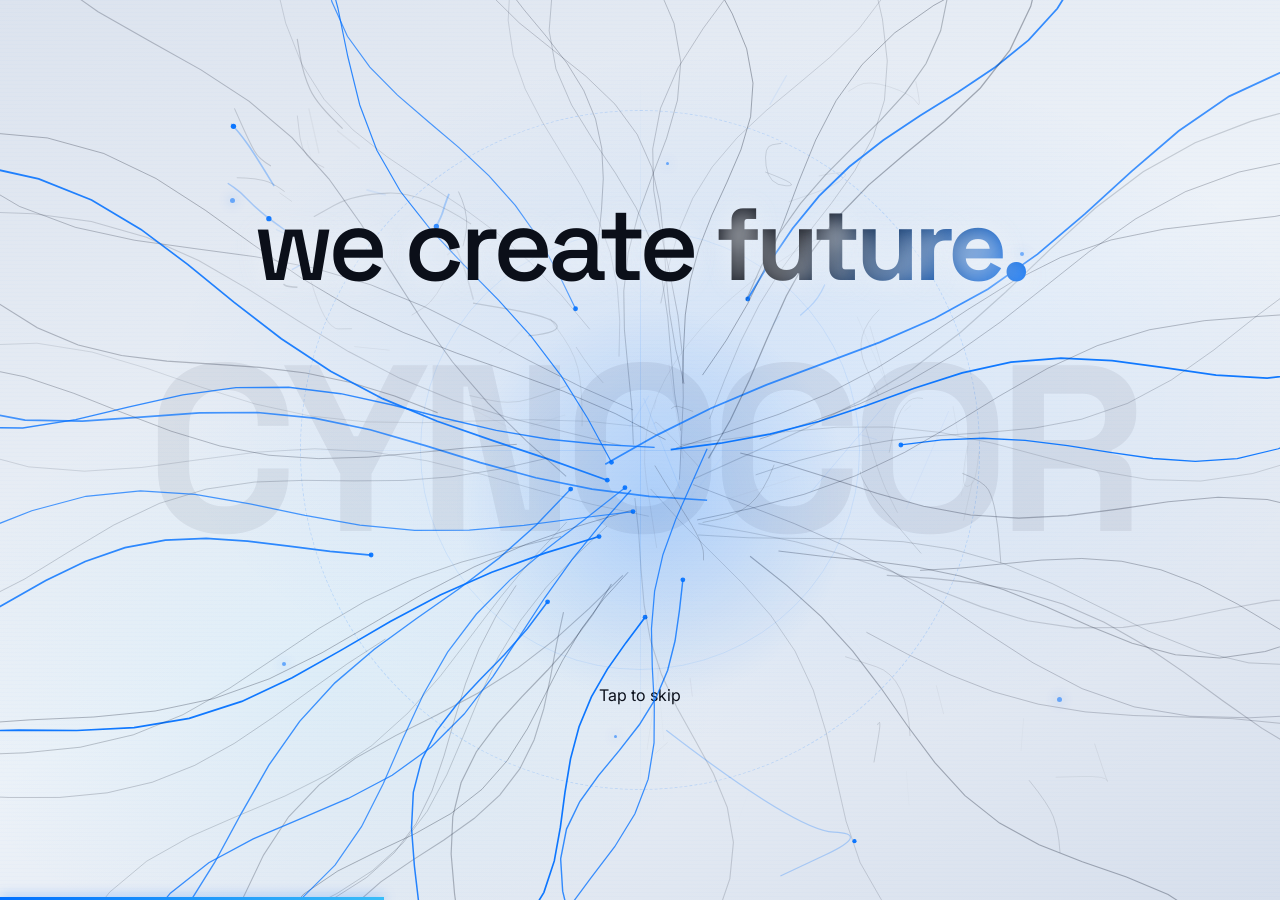
<file: chamupathi/index.html>
<!DOCTYPE html>
<html lang="en">
<head>
  <meta charset="UTF-8">
  <meta name="viewport" content="width=device-width, initial-scale=1.0, viewport-fit=cover">
  <meta name="theme-color" content="#0070FF">
  <title>Chamupathi Dewdunu | CYNOCOR</title>
  <meta name="description" content="Chamupathi Dewdunu, Co-Founder · Systems Engineering &amp; Cloud Infrastructure at CYNOCOR. Save contact details, email or connect on social media.">
  <link rel="canonical" href="https://cards.cynocor.com/chamupathi/">
  <meta name="robots" content="index, follow">
  <meta property="og:type" content="profile">
  <meta property="og:site_name" content="CYNOCOR">
  <meta property="og:title" content="Chamupathi Dewdunu | CYNOCOR">
  <meta property="og:description" content="Chamupathi Dewdunu, Co-Founder · Systems Engineering &amp; Cloud Infrastructure at CYNOCOR. Save contact details, email or connect on social media.">
  <meta property="og:url" content="https://cards.cynocor.com/chamupathi/">
  <meta property="og:image" content="https://cards.cynocor.com/assets/photos/chamupathi.jpg">
  <meta name="twitter:card" content="summary">
  <meta name="twitter:title" content="Chamupathi Dewdunu | CYNOCOR">
  <meta name="twitter:description" content="Chamupathi Dewdunu, Co-Founder · Systems Engineering &amp; Cloud Infrastructure at CYNOCOR. Save contact details, email or connect on social media.">
  <meta name="twitter:image" content="https://cards.cynocor.com/assets/photos/chamupathi.jpg">
  <link rel="icon" href="/assets/logo3W.png" type="image/png">
  <link rel="preconnect" href="https://fonts.googleapis.com"><link rel="preconnect" href="https://fonts.gstatic.com" crossorigin><link href="https://fonts.googleapis.com/css2?family=Inter:wght@400;500;600;700&family=Space+Grotesk:wght@500;700&display=swap" rel="stylesheet">
  <link rel="stylesheet" href="/assets/cards.css">
  <script>
    (function () { try {
      var reduce = matchMedia('(prefers-reduced-motion: reduce)').matches;
      var nav = performance.getEntriesByType && performance.getEntriesByType('navigation')[0];
      var reload = !!(nav && nav.type === 'reload');
      var internal = false;
      try { internal = !!document.referrer && new URL(document.referrer).origin === location.origin; } catch (e) {}
      window.__splash = !reduce && (reload || !internal);
      if (window.__splash) { document.documentElement.classList.add('has-splash'); setTimeout(function () { document.documentElement.classList.remove('has-splash'); }, 6000); }
    } catch (e) {} })();
  </script>
  <link rel="stylesheet" href="/assets/splash.css">
  <script src="/assets/splash.js" defer></script>
  <script src="/assets/fx.js" defer></script>
  <script type="application/ld+json">{"@context": "https://schema.org", "@type": "Person", "name": "Chamupathi Dewdunu", "jobTitle": "Co-Founder \u00b7 Systems Engineering & Cloud Infrastructure", "worksFor": {"@type": "Organization", "name": "CYNOCOR", "url": "https://cynocor.com"}, "url": "https://cards.cynocor.com/chamupathi/", "image": "https://cards.cynocor.com/assets/photos/chamupathi.jpg", "email": "chamupathidewdunu@gmail.com", "sameAs": ["https://www.linkedin.com/in/chamupathi-dewdunu/", "https://www.instagram.com/chamupathi_dewdunu/", "https://www.facebook.com/share/14nPkGvaNuu/"], "telephone": "+94779987440"}</script>
</head>
<body class="cardpage">
  <div class="wrap">
    <main class="card">
      <section class="profile">
        <header class="banner">
          <a class="brand" href="https://cynocor.com" aria-label="CYNOCOR website"><img src="/assets/logo3B.png" alt="" width="26" height="30"><span>CYNOCOR</span></a>
          <button class="icon-btn" id="share" type="button" aria-label="Share this card"><svg viewBox="0 0 24 24" fill="none" stroke="currentColor" stroke-width="1.9" stroke-linecap="round" stroke-linejoin="round" aria-hidden="true"><path d="M4 12v8a2 2 0 0 0 2 2h12a2 2 0 0 0 2-2v-8"/><path d="m16 6-4-4-4 4"/><path d="M12 2v13"/></svg></button>
        </header>
        <div class="id">
          <img class="photo" src="/assets/photos/chamupathi.jpg" alt="Chamupathi Dewdunu" width="132" height="132" style="view-transition-name:ph-chamupathi">
          <h1>Chamupathi Dewdunu</h1>
          <p class="role"><span>Co-Founder</span></p>
          <p class="focus">Systems Engineering &amp; Cloud Infrastructure</p>
          <p class="org">CYNOCOR &middot; Colombo, Sri Lanka</p>
          <p class="bio">I&#x27;m Chamupathi, co-founder of CYNOCOR. I focus on systems engineering and cloud infrastructure, making sure what we build is stable, secure and ready to scale. Let&#x27;s talk about your project.</p>
        </div>
      </section>
      <section class="panel">
        <a class="save" href="/chamupathi/chamupathi.vcf" download="Chamupathi Dewdunu.vcf"><svg viewBox="0 0 24 24" fill="none" stroke="currentColor" stroke-width="2" stroke-linecap="round" stroke-linejoin="round" aria-hidden="true"><path d="M21 15v4a2 2 0 0 1-2 2H5a2 2 0 0 1-2-2v-4"/><path d="m7 10 5 5 5-5"/><path d="M12 15V3"/></svg><span>Save to contacts</span></a>
        <nav class="acts" style="--n:4" aria-label="Contact options"><a class="row-act call" href="tel:+94779987440"><span class="ico"><svg viewBox="0 0 24 24" fill="none" stroke="currentColor" stroke-width="1.8" stroke-linecap="round" stroke-linejoin="round" aria-hidden="true"><path d="M22 16.92v3a2 2 0 0 1-2.18 2 19.79 19.79 0 0 1-8.63-3.07 19.5 19.5 0 0 1-6-6 19.79 19.79 0 0 1-3.07-8.67A2 2 0 0 1 4.11 2h3a2 2 0 0 1 2 1.72c.127.96.361 1.903.7 2.81a2 2 0 0 1-.45 2.11L8.09 9.91a16 16 0 0 0 6 6l1.27-1.27a2 2 0 0 1 2.11-.45c.907.339 1.85.573 2.81.7A2 2 0 0 1 22 16.92z"/></svg></span><span class="txt"><b>Call</b><small>+94 77 998 7440</small></span><span class="chev"><svg viewBox="0 0 24 24" fill="none" stroke="currentColor" stroke-width="2" stroke-linecap="round" stroke-linejoin="round" aria-hidden="true"><path d="m9 6 6 6-6 6"/></svg></span></a><a class="row-act wa" href="https://wa.me/94779987440" target="_blank" rel="noopener noreferrer"><span class="ico"><svg viewBox="0 0 24 24" fill="currentColor" aria-hidden="true"><path d="M17.472 14.382c-.297-.149-1.758-.867-2.03-.967-.273-.099-.471-.148-.67.15-.197.297-.767.966-.94 1.164-.173.199-.347.223-.644.075-.297-.15-1.255-.463-2.39-1.475-.883-.788-1.48-1.761-1.653-2.059-.173-.297-.018-.458.13-.606.134-.133.298-.347.446-.521.151-.172.2-.296.3-.495.099-.198.05-.372-.025-.521-.075-.148-.669-1.611-.916-2.206-.242-.579-.487-.501-.669-.51l-.57-.01c-.198 0-.52.074-.792.372s-1.04 1.016-1.04 2.479 1.065 2.876 1.213 3.074c.149.198 2.095 3.2 5.076 4.487.709.306 1.263.489 1.694.626.712.226 1.36.194 1.872.118.572-.085 1.758-.719 2.006-1.413.248-.695.248-1.29.173-1.414-.074-.124-.272-.198-.57-.347m-5.421 7.403h-.004a9.87 9.87 0 01-5.031-1.378l-.361-.214-3.741.982.998-3.648-.235-.374a9.86 9.86 0 01-1.51-5.26c.001-5.45 4.436-9.884 9.888-9.884 2.64 0 5.122 1.03 6.988 2.898a9.825 9.825 0 012.893 6.99c-.002 5.45-4.437 9.884-9.885 9.884m8.413-18.297A11.815 11.815 0 0012.05 0C5.495 0 .16 5.335.157 11.892c0 2.096.547 4.142 1.588 5.945L.057 24l6.305-1.654a11.882 11.882 0 005.683 1.448h.005c6.554 0 11.89-5.335 11.893-11.893a11.821 11.821 0 00-3.48-8.413Z"/></svg></span><span class="txt"><b>WhatsApp</b><small>Message on WhatsApp</small></span><span class="chev"><svg viewBox="0 0 24 24" fill="none" stroke="currentColor" stroke-width="2" stroke-linecap="round" stroke-linejoin="round" aria-hidden="true"><path d="m9 6 6 6-6 6"/></svg></span></a><a class="row-act mail" href="mailto:chamupathidewdunu@gmail.com"><span class="ico"><svg viewBox="0 0 24 24" fill="none" stroke="currentColor" stroke-width="1.8" stroke-linecap="round" stroke-linejoin="round" aria-hidden="true"><rect x="2" y="4" width="20" height="16" rx="3"/><path d="m22 7-10 6L2 7"/></svg></span><span class="txt"><b>Email</b><small>chamupathidewdunu@gmail.com</small></span><span class="chev"><svg viewBox="0 0 24 24" fill="none" stroke="currentColor" stroke-width="2" stroke-linecap="round" stroke-linejoin="round" aria-hidden="true"><path d="m9 6 6 6-6 6"/></svg></span></a><a class="row-act web" href="https://cynocor.com" target="_blank" rel="noopener noreferrer"><span class="ico"><svg viewBox="0 0 24 24" fill="none" stroke="currentColor" stroke-width="1.8" stroke-linecap="round" stroke-linejoin="round" aria-hidden="true"><circle cx="12" cy="12" r="10"/><path d="M2 12h20"/><path d="M12 2a15.3 15.3 0 0 1 4 10 15.3 15.3 0 0 1-4 10 15.3 15.3 0 0 1-4-10 15.3 15.3 0 0 1 4-10z"/></svg></span><span class="txt"><b>Website</b><small>cynocor.com</small></span><span class="chev"><svg viewBox="0 0 24 24" fill="none" stroke="currentColor" stroke-width="2" stroke-linecap="round" stroke-linejoin="round" aria-hidden="true"><path d="m9 6 6 6-6 6"/></svg></span></a></nav>
        <div class="socs" aria-label="Social profiles"><a class="soc linkedin" href="https://www.linkedin.com/in/chamupathi-dewdunu/" target="_blank" rel="noopener noreferrer" aria-label="LinkedIn" title="LinkedIn"><svg viewBox="0 0 24 24" fill="currentColor" aria-hidden="true"><path d="M6.94 8.5H4.12V20h2.82V8.5Z"/><path d="M5.53 3.97a1.64 1.64 0 1 0 0 3.28 1.64 1.64 0 0 0 0-3.28Z"/><path d="M20 20h-2.81v-5.58c0-1.33-.03-3.04-1.86-3.04-1.86 0-2.15 1.45-2.15 2.95V20H10.4V8.5h2.7v1.57h.04c.38-.72 1.31-1.86 3.2-1.86 3.43 0 4.06 2.26 4.06 5.21V20Z"/></svg></a><a class="soc instagram" href="https://www.instagram.com/chamupathi_dewdunu/" target="_blank" rel="noopener noreferrer" aria-label="Instagram" title="Instagram"><svg viewBox="0 0 24 24" fill="none" stroke="currentColor" stroke-width="1.8" stroke-linecap="round" stroke-linejoin="round" aria-hidden="true"><rect x="3" y="3" width="18" height="18" rx="5"/><circle cx="12" cy="12" r="4"/><circle cx="17.2" cy="6.8" r="1" fill="currentColor"/></svg></a><a class="soc facebook" href="https://www.facebook.com/share/14nPkGvaNuu/" target="_blank" rel="noopener noreferrer" aria-label="Facebook" title="Facebook"><svg viewBox="0 0 24 24" fill="currentColor" aria-hidden="true"><path d="M13.5 22v-8h2.7l.4-3h-3.1V9.1c0-.9.3-1.5 1.6-1.5h1.7V4.9c-.3 0-1.3-.1-2.5-.1-2.5 0-4.1 1.5-4.1 4.3V11H8v3h2.2v8h3.3z"/></svg></a></div>
        <section class="qr" aria-label="QR code">
          <div class="qrbox"><svg xmlns="http://www.w3.org/2000/svg" viewBox="0 0 37 37" shape-rendering="crispEdges" role="img" aria-label="QR code"><rect width="37" height="37" fill="#ffffff"/><path fill="#08080C" d="M4 4h1v1h-1zM5 4h1v1h-1zM6 4h1v1h-1zM7 4h1v1h-1zM8 4h1v1h-1zM9 4h1v1h-1zM10 4h1v1h-1zM13 4h1v1h-1zM14 4h1v1h-1zM16 4h1v1h-1zM17 4h1v1h-1zM18 4h1v1h-1zM19 4h1v1h-1zM20 4h1v1h-1zM22 4h1v1h-1zM23 4h1v1h-1zM26 4h1v1h-1zM27 4h1v1h-1zM28 4h1v1h-1zM29 4h1v1h-1zM30 4h1v1h-1zM31 4h1v1h-1zM32 4h1v1h-1zM4 5h1v1h-1zM10 5h1v1h-1zM12 5h1v1h-1zM13 5h1v1h-1zM15 5h1v1h-1zM18 5h1v1h-1zM19 5h1v1h-1zM20 5h1v1h-1zM23 5h1v1h-1zM26 5h1v1h-1zM32 5h1v1h-1zM4 6h1v1h-1zM6 6h1v1h-1zM7 6h1v1h-1zM8 6h1v1h-1zM10 6h1v1h-1zM13 6h1v1h-1zM15 6h1v1h-1zM16 6h1v1h-1zM20 6h1v1h-1zM23 6h1v1h-1zM26 6h1v1h-1zM28 6h1v1h-1zM29 6h1v1h-1zM30 6h1v1h-1zM32 6h1v1h-1zM4 7h1v1h-1zM6 7h1v1h-1zM7 7h1v1h-1zM8 7h1v1h-1zM10 7h1v1h-1zM13 7h1v1h-1zM15 7h1v1h-1zM16 7h1v1h-1zM17 7h1v1h-1zM22 7h1v1h-1zM26 7h1v1h-1zM28 7h1v1h-1zM29 7h1v1h-1zM30 7h1v1h-1zM32 7h1v1h-1zM4 8h1v1h-1zM6 8h1v1h-1zM7 8h1v1h-1zM8 8h1v1h-1zM10 8h1v1h-1zM12 8h1v1h-1zM14 8h1v1h-1zM15 8h1v1h-1zM17 8h1v1h-1zM18 8h1v1h-1zM19 8h1v1h-1zM21 8h1v1h-1zM22 8h1v1h-1zM23 8h1v1h-1zM24 8h1v1h-1zM26 8h1v1h-1zM28 8h1v1h-1zM29 8h1v1h-1zM30 8h1v1h-1zM32 8h1v1h-1zM4 9h1v1h-1zM10 9h1v1h-1zM18 9h1v1h-1zM19 9h1v1h-1zM22 9h1v1h-1zM23 9h1v1h-1zM26 9h1v1h-1zM32 9h1v1h-1zM4 10h1v1h-1zM5 10h1v1h-1zM6 10h1v1h-1zM7 10h1v1h-1zM8 10h1v1h-1zM9 10h1v1h-1zM10 10h1v1h-1zM12 10h1v1h-1zM14 10h1v1h-1zM16 10h1v1h-1zM18 10h1v1h-1zM20 10h1v1h-1zM22 10h1v1h-1zM24 10h1v1h-1zM26 10h1v1h-1zM27 10h1v1h-1zM28 10h1v1h-1zM29 10h1v1h-1zM30 10h1v1h-1zM31 10h1v1h-1zM32 10h1v1h-1zM14 11h1v1h-1zM15 11h1v1h-1zM16 11h1v1h-1zM19 11h1v1h-1zM21 11h1v1h-1zM22 11h1v1h-1zM4 12h1v1h-1zM6 12h1v1h-1zM8 12h1v1h-1zM10 12h1v1h-1zM13 12h1v1h-1zM15 12h1v1h-1zM16 12h1v1h-1zM19 12h1v1h-1zM20 12h1v1h-1zM21 12h1v1h-1zM28 12h1v1h-1zM31 12h1v1h-1zM5 13h1v1h-1zM7 13h1v1h-1zM8 13h1v1h-1zM12 13h1v1h-1zM14 13h1v1h-1zM17 13h1v1h-1zM20 13h1v1h-1zM24 13h1v1h-1zM26 13h1v1h-1zM29 13h1v1h-1zM32 13h1v1h-1zM4 14h1v1h-1zM8 14h1v1h-1zM10 14h1v1h-1zM11 14h1v1h-1zM12 14h1v1h-1zM13 14h1v1h-1zM14 14h1v1h-1zM18 14h1v1h-1zM20 14h1v1h-1zM26 14h1v1h-1zM28 14h1v1h-1zM30 14h1v1h-1zM31 14h1v1h-1zM32 14h1v1h-1zM6 15h1v1h-1zM7 15h1v1h-1zM8 15h1v1h-1zM9 15h1v1h-1zM12 15h1v1h-1zM13 15h1v1h-1zM16 15h1v1h-1zM17 15h1v1h-1zM18 15h1v1h-1zM19 15h1v1h-1zM20 15h1v1h-1zM21 15h1v1h-1zM22 15h1v1h-1zM24 15h1v1h-1zM26 15h1v1h-1zM31 15h1v1h-1zM4 16h1v1h-1zM6 16h1v1h-1zM7 16h1v1h-1zM9 16h1v1h-1zM10 16h1v1h-1zM11 16h1v1h-1zM12 16h1v1h-1zM13 16h1v1h-1zM15 16h1v1h-1zM18 16h1v1h-1zM21 16h1v1h-1zM22 16h1v1h-1zM23 16h1v1h-1zM24 16h1v1h-1zM26 16h1v1h-1zM29 16h1v1h-1zM31 16h1v1h-1zM32 16h1v1h-1zM5 17h1v1h-1zM6 17h1v1h-1zM8 17h1v1h-1zM13 17h1v1h-1zM15 17h1v1h-1zM16 17h1v1h-1zM18 17h1v1h-1zM20 17h1v1h-1zM24 17h1v1h-1zM25 17h1v1h-1zM26 17h1v1h-1zM29 17h1v1h-1zM32 17h1v1h-1zM4 18h1v1h-1zM6 18h1v1h-1zM7 18h1v1h-1zM9 18h1v1h-1zM10 18h1v1h-1zM13 18h1v1h-1zM16 18h1v1h-1zM17 18h1v1h-1zM21 18h1v1h-1zM25 18h1v1h-1zM29 18h1v1h-1zM31 18h1v1h-1zM32 18h1v1h-1zM7 19h1v1h-1zM8 19h1v1h-1zM9 19h1v1h-1zM13 19h1v1h-1zM16 19h1v1h-1zM19 19h1v1h-1zM21 19h1v1h-1zM22 19h1v1h-1zM25 19h1v1h-1zM26 19h1v1h-1zM27 19h1v1h-1zM29 19h1v1h-1zM31 19h1v1h-1zM4 20h1v1h-1zM5 20h1v1h-1zM6 20h1v1h-1zM7 20h1v1h-1zM10 20h1v1h-1zM12 20h1v1h-1zM15 20h1v1h-1zM20 20h1v1h-1zM21 20h1v1h-1zM24 20h1v1h-1zM25 20h1v1h-1zM26 20h1v1h-1zM27 20h1v1h-1zM29 20h1v1h-1zM31 20h1v1h-1zM32 20h1v1h-1zM5 21h1v1h-1zM6 21h1v1h-1zM7 21h1v1h-1zM9 21h1v1h-1zM11 21h1v1h-1zM14 21h1v1h-1zM15 21h1v1h-1zM17 21h1v1h-1zM20 21h1v1h-1zM21 21h1v1h-1zM24 21h1v1h-1zM25 21h1v1h-1zM26 21h1v1h-1zM29 21h1v1h-1zM30 21h1v1h-1zM32 21h1v1h-1zM4 22h1v1h-1zM6 22h1v1h-1zM8 22h1v1h-1zM9 22h1v1h-1zM10 22h1v1h-1zM14 22h1v1h-1zM15 22h1v1h-1zM18 22h1v1h-1zM20 22h1v1h-1zM21 22h1v1h-1zM22 22h1v1h-1zM26 22h1v1h-1zM27 22h1v1h-1zM28 22h1v1h-1zM31 22h1v1h-1zM32 22h1v1h-1zM5 23h1v1h-1zM9 23h1v1h-1zM11 23h1v1h-1zM13 23h1v1h-1zM16 23h1v1h-1zM17 23h1v1h-1zM18 23h1v1h-1zM19 23h1v1h-1zM21 23h1v1h-1zM22 23h1v1h-1zM24 23h1v1h-1zM26 23h1v1h-1zM27 23h1v1h-1zM29 23h1v1h-1zM31 23h1v1h-1zM4 24h1v1h-1zM6 24h1v1h-1zM8 24h1v1h-1zM9 24h1v1h-1zM10 24h1v1h-1zM13 24h1v1h-1zM14 24h1v1h-1zM16 24h1v1h-1zM18 24h1v1h-1zM21 24h1v1h-1zM23 24h1v1h-1zM24 24h1v1h-1zM25 24h1v1h-1zM26 24h1v1h-1zM27 24h1v1h-1zM28 24h1v1h-1zM12 25h1v1h-1zM13 25h1v1h-1zM14 25h1v1h-1zM18 25h1v1h-1zM20 25h1v1h-1zM23 25h1v1h-1zM24 25h1v1h-1zM28 25h1v1h-1zM30 25h1v1h-1zM31 25h1v1h-1zM32 25h1v1h-1zM4 26h1v1h-1zM5 26h1v1h-1zM6 26h1v1h-1zM7 26h1v1h-1zM8 26h1v1h-1zM9 26h1v1h-1zM10 26h1v1h-1zM14 26h1v1h-1zM16 26h1v1h-1zM17 26h1v1h-1zM22 26h1v1h-1zM23 26h1v1h-1zM24 26h1v1h-1zM26 26h1v1h-1zM28 26h1v1h-1zM29 26h1v1h-1zM31 26h1v1h-1zM32 26h1v1h-1zM4 27h1v1h-1zM10 27h1v1h-1zM13 27h1v1h-1zM14 27h1v1h-1zM16 27h1v1h-1zM19 27h1v1h-1zM20 27h1v1h-1zM21 27h1v1h-1zM24 27h1v1h-1zM28 27h1v1h-1zM29 27h1v1h-1zM4 28h1v1h-1zM6 28h1v1h-1zM7 28h1v1h-1zM8 28h1v1h-1zM10 28h1v1h-1zM12 28h1v1h-1zM14 28h1v1h-1zM15 28h1v1h-1zM16 28h1v1h-1zM21 28h1v1h-1zM24 28h1v1h-1zM25 28h1v1h-1zM26 28h1v1h-1zM27 28h1v1h-1zM28 28h1v1h-1zM31 28h1v1h-1zM32 28h1v1h-1zM4 29h1v1h-1zM6 29h1v1h-1zM7 29h1v1h-1zM8 29h1v1h-1zM10 29h1v1h-1zM13 29h1v1h-1zM14 29h1v1h-1zM17 29h1v1h-1zM20 29h1v1h-1zM21 29h1v1h-1zM23 29h1v1h-1zM24 29h1v1h-1zM27 29h1v1h-1zM28 29h1v1h-1zM30 29h1v1h-1zM31 29h1v1h-1zM32 29h1v1h-1zM4 30h1v1h-1zM6 30h1v1h-1zM7 30h1v1h-1zM8 30h1v1h-1zM10 30h1v1h-1zM12 30h1v1h-1zM13 30h1v1h-1zM15 30h1v1h-1zM18 30h1v1h-1zM22 30h1v1h-1zM23 30h1v1h-1zM25 30h1v1h-1zM27 30h1v1h-1zM28 30h1v1h-1zM29 30h1v1h-1zM32 30h1v1h-1zM4 31h1v1h-1zM10 31h1v1h-1zM16 31h1v1h-1zM17 31h1v1h-1zM18 31h1v1h-1zM19 31h1v1h-1zM20 31h1v1h-1zM21 31h1v1h-1zM22 31h1v1h-1zM23 31h1v1h-1zM24 31h1v1h-1zM25 31h1v1h-1zM26 31h1v1h-1zM28 31h1v1h-1zM31 31h1v1h-1zM4 32h1v1h-1zM5 32h1v1h-1zM6 32h1v1h-1zM7 32h1v1h-1zM8 32h1v1h-1zM9 32h1v1h-1zM10 32h1v1h-1zM12 32h1v1h-1zM16 32h1v1h-1zM18 32h1v1h-1zM19 32h1v1h-1zM20 32h1v1h-1zM21 32h1v1h-1zM23 32h1v1h-1zM24 32h1v1h-1zM25 32h1v1h-1zM26 32h1v1h-1zM28 32h1v1h-1zM31 32h1v1h-1zM32 32h1v1h-1z"/></svg></div>
          <div class="qrtxt"><b>Scan to share</b><small>Open this card on any phone with the camera.</small>
            <button class="copy" id="copy" type="button"><svg viewBox="0 0 24 24" fill="none" stroke="currentColor" stroke-width="1.9" stroke-linecap="round" stroke-linejoin="round" aria-hidden="true"><rect x="9" y="9" width="13" height="13" rx="2"/><path d="M5 15H4a2 2 0 0 1-2-2V4a2 2 0 0 1 2-2h9a2 2 0 0 1 2 2v1"/></svg><span>Copy link</span></button></div>
        </section>
      </section>
      <div class="glare" aria-hidden="true"></div>
    </main>
    <p class="foot"><a href="/">All CYNOCOR cards</a></p>
  </div>
  <script>
    var data = { title: "Chamupathi Dewdunu | CYNOCOR", url: location.href };
    document.getElementById('share').addEventListener('click', function () {
      if (navigator.share) { navigator.share(data).catch(function () {}); }
      else if (navigator.clipboard) { navigator.clipboard.writeText(data.url); }
    });
    document.getElementById('copy').addEventListener('click', function () {
      var l = this.querySelector('span'), t = l.textContent;
      if (navigator.clipboard) navigator.clipboard.writeText(data.url).then(function () { l.textContent = 'Copied'; setTimeout(function () { l.textContent = t; }, 1600); });
    });
  </script>
</body>
</html>
</file>
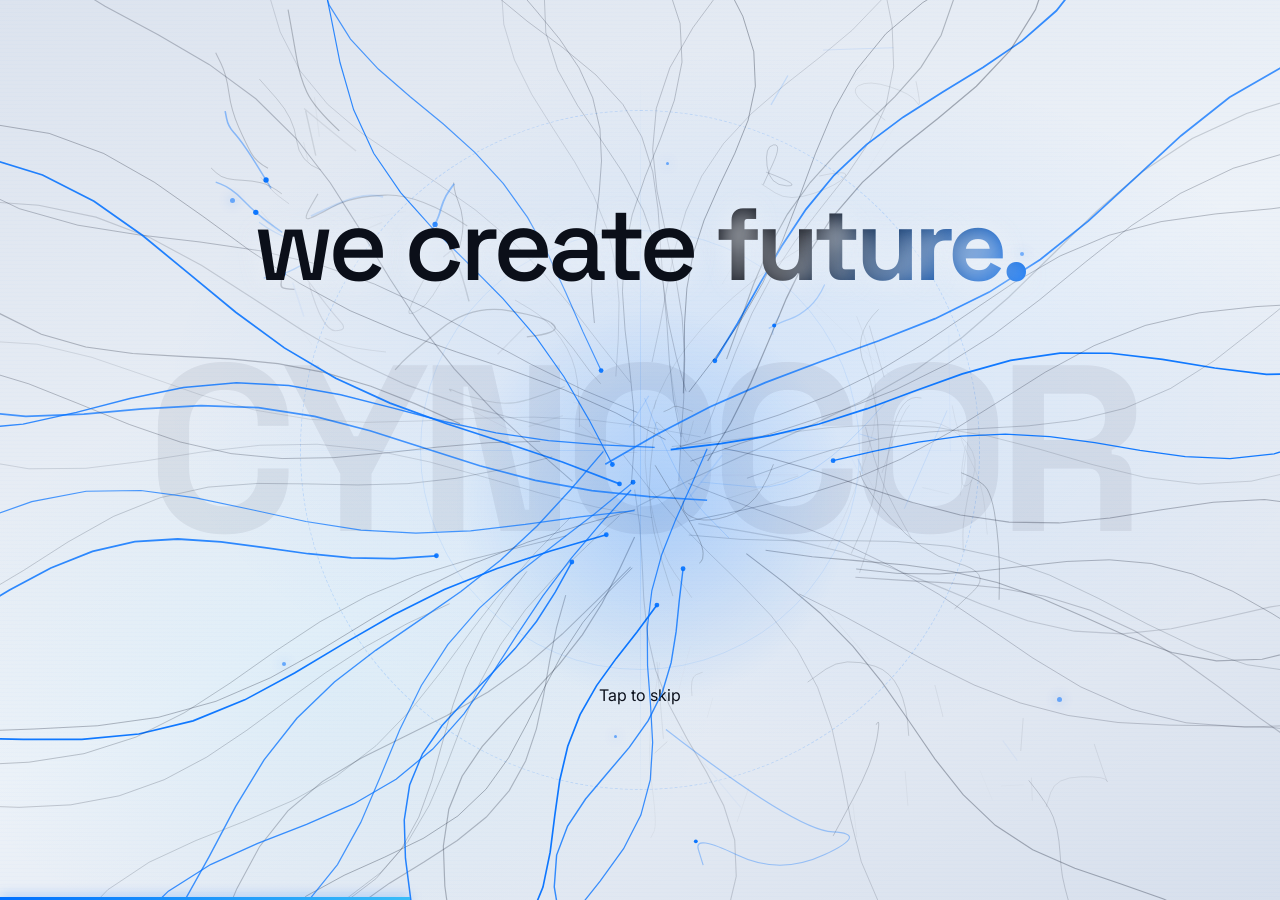
<file: chanul/index.html>
<!DOCTYPE html>
<html lang="en">
<head>
  <meta charset="UTF-8">
  <meta name="viewport" content="width=device-width, initial-scale=1.0, viewport-fit=cover">
  <meta name="theme-color" content="#0070FF">
  <title>Chanul Dilhara | CYNOCOR</title>
  <meta name="description" content="Chanul Dilhara, Co-Founder · Product Direction &amp; Technical Architecture at CYNOCOR. Save contact details, email or connect on social media.">
  <link rel="canonical" href="https://cards.cynocor.com/chanul/">
  <meta name="robots" content="index, follow">
  <meta property="og:type" content="profile">
  <meta property="og:site_name" content="CYNOCOR">
  <meta property="og:title" content="Chanul Dilhara | CYNOCOR">
  <meta property="og:description" content="Chanul Dilhara, Co-Founder · Product Direction &amp; Technical Architecture at CYNOCOR. Save contact details, email or connect on social media.">
  <meta property="og:url" content="https://cards.cynocor.com/chanul/">
  <meta property="og:image" content="https://cards.cynocor.com/assets/photos/chanul.jpg">
  <meta name="twitter:card" content="summary">
  <meta name="twitter:title" content="Chanul Dilhara | CYNOCOR">
  <meta name="twitter:description" content="Chanul Dilhara, Co-Founder · Product Direction &amp; Technical Architecture at CYNOCOR. Save contact details, email or connect on social media.">
  <meta name="twitter:image" content="https://cards.cynocor.com/assets/photos/chanul.jpg">
  <link rel="icon" href="/assets/logo3W.png" type="image/png">
  <link rel="preconnect" href="https://fonts.googleapis.com"><link rel="preconnect" href="https://fonts.gstatic.com" crossorigin><link href="https://fonts.googleapis.com/css2?family=Inter:wght@400;500;600;700&family=Space+Grotesk:wght@500;700&display=swap" rel="stylesheet">
  <link rel="stylesheet" href="/assets/cards.css">
  <script>
    (function () { try {
      var reduce = matchMedia('(prefers-reduced-motion: reduce)').matches;
      var nav = performance.getEntriesByType && performance.getEntriesByType('navigation')[0];
      var reload = !!(nav && nav.type === 'reload');
      var internal = false;
      try { internal = !!document.referrer && new URL(document.referrer).origin === location.origin; } catch (e) {}
      window.__splash = !reduce && (reload || !internal);
      if (window.__splash) { document.documentElement.classList.add('has-splash'); setTimeout(function () { document.documentElement.classList.remove('has-splash'); }, 6000); }
    } catch (e) {} })();
  </script>
  <link rel="stylesheet" href="/assets/splash.css">
  <script src="/assets/splash.js" defer></script>
  <script src="/assets/fx.js" defer></script>
  <script type="application/ld+json">{"@context": "https://schema.org", "@type": "Person", "name": "Chanul Dilhara", "jobTitle": "Co-Founder \u00b7 Product Direction & Technical Architecture", "worksFor": {"@type": "Organization", "name": "CYNOCOR", "url": "https://cynocor.com"}, "url": "https://cards.cynocor.com/chanul/", "image": "https://cards.cynocor.com/assets/photos/chanul.jpg", "email": "rmcdilhara123@gmail.com", "sameAs": ["https://www.linkedin.com/in/chanul-dilhara-0a35a6379/", "https://www.instagram.com/chanul_dilhara_/", "https://www.facebook.com/chanul.dilhara"], "telephone": "+94742321760"}</script>
</head>
<body class="cardpage">
  <div class="wrap">
    <main class="card">
      <section class="profile">
        <header class="banner">
          <a class="brand" href="https://cynocor.com" aria-label="CYNOCOR website"><img src="/assets/logo3B.png" alt="" width="26" height="30"><span>CYNOCOR</span></a>
          <button class="icon-btn" id="share" type="button" aria-label="Share this card"><svg viewBox="0 0 24 24" fill="none" stroke="currentColor" stroke-width="1.9" stroke-linecap="round" stroke-linejoin="round" aria-hidden="true"><path d="M4 12v8a2 2 0 0 0 2 2h12a2 2 0 0 0 2-2v-8"/><path d="m16 6-4-4-4 4"/><path d="M12 2v13"/></svg></button>
        </header>
        <div class="id">
          <img class="photo" src="/assets/photos/chanul.jpg" alt="Chanul Dilhara" width="132" height="132" style="view-transition-name:ph-chanul">
          <h1>Chanul Dilhara</h1>
          <p class="role"><span>Co-Founder</span></p>
          <p class="focus">Product Direction &amp; Technical Architecture</p>
          <p class="org">CYNOCOR &middot; Colombo, Sri Lanka</p>
          <p class="bio">Leads product direction and technical architecture. Chanul ensures that every CYNOCOR system is scoped correctly and designed to scale seamlessly from day one.</p>
        </div>
      </section>
      <section class="panel">
        <a class="save" href="/chanul/chanul.vcf" download="Chanul Dilhara.vcf"><svg viewBox="0 0 24 24" fill="none" stroke="currentColor" stroke-width="2" stroke-linecap="round" stroke-linejoin="round" aria-hidden="true"><path d="M21 15v4a2 2 0 0 1-2 2H5a2 2 0 0 1-2-2v-4"/><path d="m7 10 5 5 5-5"/><path d="M12 15V3"/></svg><span>Save to contacts</span></a>
        <nav class="acts" style="--n:4" aria-label="Contact options"><a class="row-act call" href="tel:+94742321760"><span class="ico"><svg viewBox="0 0 24 24" fill="none" stroke="currentColor" stroke-width="1.8" stroke-linecap="round" stroke-linejoin="round" aria-hidden="true"><path d="M22 16.92v3a2 2 0 0 1-2.18 2 19.79 19.79 0 0 1-8.63-3.07 19.5 19.5 0 0 1-6-6 19.79 19.79 0 0 1-3.07-8.67A2 2 0 0 1 4.11 2h3a2 2 0 0 1 2 1.72c.127.96.361 1.903.7 2.81a2 2 0 0 1-.45 2.11L8.09 9.91a16 16 0 0 0 6 6l1.27-1.27a2 2 0 0 1 2.11-.45c.907.339 1.85.573 2.81.7A2 2 0 0 1 22 16.92z"/></svg></span><span class="txt"><b>Call</b><small>+94 74 232 1760</small></span><span class="chev"><svg viewBox="0 0 24 24" fill="none" stroke="currentColor" stroke-width="2" stroke-linecap="round" stroke-linejoin="round" aria-hidden="true"><path d="m9 6 6 6-6 6"/></svg></span></a><a class="row-act wa" href="https://wa.me/94742321760" target="_blank" rel="noopener noreferrer"><span class="ico"><svg viewBox="0 0 24 24" fill="currentColor" aria-hidden="true"><path d="M17.472 14.382c-.297-.149-1.758-.867-2.03-.967-.273-.099-.471-.148-.67.15-.197.297-.767.966-.94 1.164-.173.199-.347.223-.644.075-.297-.15-1.255-.463-2.39-1.475-.883-.788-1.48-1.761-1.653-2.059-.173-.297-.018-.458.13-.606.134-.133.298-.347.446-.521.151-.172.2-.296.3-.495.099-.198.05-.372-.025-.521-.075-.148-.669-1.611-.916-2.206-.242-.579-.487-.501-.669-.51l-.57-.01c-.198 0-.52.074-.792.372s-1.04 1.016-1.04 2.479 1.065 2.876 1.213 3.074c.149.198 2.095 3.2 5.076 4.487.709.306 1.263.489 1.694.626.712.226 1.36.194 1.872.118.572-.085 1.758-.719 2.006-1.413.248-.695.248-1.29.173-1.414-.074-.124-.272-.198-.57-.347m-5.421 7.403h-.004a9.87 9.87 0 01-5.031-1.378l-.361-.214-3.741.982.998-3.648-.235-.374a9.86 9.86 0 01-1.51-5.26c.001-5.45 4.436-9.884 9.888-9.884 2.64 0 5.122 1.03 6.988 2.898a9.825 9.825 0 012.893 6.99c-.002 5.45-4.437 9.884-9.885 9.884m8.413-18.297A11.815 11.815 0 0012.05 0C5.495 0 .16 5.335.157 11.892c0 2.096.547 4.142 1.588 5.945L.057 24l6.305-1.654a11.882 11.882 0 005.683 1.448h.005c6.554 0 11.89-5.335 11.893-11.893a11.821 11.821 0 00-3.48-8.413Z"/></svg></span><span class="txt"><b>WhatsApp</b><small>Message on WhatsApp</small></span><span class="chev"><svg viewBox="0 0 24 24" fill="none" stroke="currentColor" stroke-width="2" stroke-linecap="round" stroke-linejoin="round" aria-hidden="true"><path d="m9 6 6 6-6 6"/></svg></span></a><a class="row-act mail" href="mailto:rmcdilhara123@gmail.com"><span class="ico"><svg viewBox="0 0 24 24" fill="none" stroke="currentColor" stroke-width="1.8" stroke-linecap="round" stroke-linejoin="round" aria-hidden="true"><rect x="2" y="4" width="20" height="16" rx="3"/><path d="m22 7-10 6L2 7"/></svg></span><span class="txt"><b>Email</b><small>rmcdilhara123@gmail.com</small></span><span class="chev"><svg viewBox="0 0 24 24" fill="none" stroke="currentColor" stroke-width="2" stroke-linecap="round" stroke-linejoin="round" aria-hidden="true"><path d="m9 6 6 6-6 6"/></svg></span></a><a class="row-act web" href="https://cynocor.com" target="_blank" rel="noopener noreferrer"><span class="ico"><svg viewBox="0 0 24 24" fill="none" stroke="currentColor" stroke-width="1.8" stroke-linecap="round" stroke-linejoin="round" aria-hidden="true"><circle cx="12" cy="12" r="10"/><path d="M2 12h20"/><path d="M12 2a15.3 15.3 0 0 1 4 10 15.3 15.3 0 0 1-4 10 15.3 15.3 0 0 1-4-10 15.3 15.3 0 0 1 4-10z"/></svg></span><span class="txt"><b>Website</b><small>cynocor.com</small></span><span class="chev"><svg viewBox="0 0 24 24" fill="none" stroke="currentColor" stroke-width="2" stroke-linecap="round" stroke-linejoin="round" aria-hidden="true"><path d="m9 6 6 6-6 6"/></svg></span></a></nav>
        <div class="socs" aria-label="Social profiles"><a class="soc linkedin" href="https://www.linkedin.com/in/chanul-dilhara-0a35a6379/" target="_blank" rel="noopener noreferrer" aria-label="LinkedIn" title="LinkedIn"><svg viewBox="0 0 24 24" fill="currentColor" aria-hidden="true"><path d="M6.94 8.5H4.12V20h2.82V8.5Z"/><path d="M5.53 3.97a1.64 1.64 0 1 0 0 3.28 1.64 1.64 0 0 0 0-3.28Z"/><path d="M20 20h-2.81v-5.58c0-1.33-.03-3.04-1.86-3.04-1.86 0-2.15 1.45-2.15 2.95V20H10.4V8.5h2.7v1.57h.04c.38-.72 1.31-1.86 3.2-1.86 3.43 0 4.06 2.26 4.06 5.21V20Z"/></svg></a><a class="soc instagram" href="https://www.instagram.com/chanul_dilhara_/" target="_blank" rel="noopener noreferrer" aria-label="Instagram" title="Instagram"><svg viewBox="0 0 24 24" fill="none" stroke="currentColor" stroke-width="1.8" stroke-linecap="round" stroke-linejoin="round" aria-hidden="true"><rect x="3" y="3" width="18" height="18" rx="5"/><circle cx="12" cy="12" r="4"/><circle cx="17.2" cy="6.8" r="1" fill="currentColor"/></svg></a><a class="soc facebook" href="https://www.facebook.com/chanul.dilhara" target="_blank" rel="noopener noreferrer" aria-label="Facebook" title="Facebook"><svg viewBox="0 0 24 24" fill="currentColor" aria-hidden="true"><path d="M13.5 22v-8h2.7l.4-3h-3.1V9.1c0-.9.3-1.5 1.6-1.5h1.7V4.9c-.3 0-1.3-.1-2.5-.1-2.5 0-4.1 1.5-4.1 4.3V11H8v3h2.2v8h3.3z"/></svg></a></div>
        <section class="qr" aria-label="QR code">
          <div class="qrbox"><svg xmlns="http://www.w3.org/2000/svg" viewBox="0 0 37 37" shape-rendering="crispEdges" role="img" aria-label="QR code"><rect width="37" height="37" fill="#ffffff"/><path fill="#08080C" d="M4 4h1v1h-1zM5 4h1v1h-1zM6 4h1v1h-1zM7 4h1v1h-1zM8 4h1v1h-1zM9 4h1v1h-1zM10 4h1v1h-1zM12 4h1v1h-1zM19 4h1v1h-1zM20 4h1v1h-1zM22 4h1v1h-1zM23 4h1v1h-1zM24 4h1v1h-1zM26 4h1v1h-1zM27 4h1v1h-1zM28 4h1v1h-1zM29 4h1v1h-1zM30 4h1v1h-1zM31 4h1v1h-1zM32 4h1v1h-1zM4 5h1v1h-1zM10 5h1v1h-1zM12 5h1v1h-1zM13 5h1v1h-1zM18 5h1v1h-1zM19 5h1v1h-1zM24 5h1v1h-1zM26 5h1v1h-1zM32 5h1v1h-1zM4 6h1v1h-1zM6 6h1v1h-1zM7 6h1v1h-1zM8 6h1v1h-1zM10 6h1v1h-1zM13 6h1v1h-1zM14 6h1v1h-1zM17 6h1v1h-1zM18 6h1v1h-1zM19 6h1v1h-1zM22 6h1v1h-1zM24 6h1v1h-1zM26 6h1v1h-1zM28 6h1v1h-1zM29 6h1v1h-1zM30 6h1v1h-1zM32 6h1v1h-1zM4 7h1v1h-1zM6 7h1v1h-1zM7 7h1v1h-1zM8 7h1v1h-1zM10 7h1v1h-1zM12 7h1v1h-1zM14 7h1v1h-1zM20 7h1v1h-1zM21 7h1v1h-1zM23 7h1v1h-1zM26 7h1v1h-1zM28 7h1v1h-1zM29 7h1v1h-1zM30 7h1v1h-1zM32 7h1v1h-1zM4 8h1v1h-1zM6 8h1v1h-1zM7 8h1v1h-1zM8 8h1v1h-1zM10 8h1v1h-1zM13 8h1v1h-1zM17 8h1v1h-1zM23 8h1v1h-1zM24 8h1v1h-1zM26 8h1v1h-1zM28 8h1v1h-1zM29 8h1v1h-1zM30 8h1v1h-1zM32 8h1v1h-1zM4 9h1v1h-1zM10 9h1v1h-1zM14 9h1v1h-1zM16 9h1v1h-1zM18 9h1v1h-1zM21 9h1v1h-1zM22 9h1v1h-1zM23 9h1v1h-1zM26 9h1v1h-1zM32 9h1v1h-1zM4 10h1v1h-1zM5 10h1v1h-1zM6 10h1v1h-1zM7 10h1v1h-1zM8 10h1v1h-1zM9 10h1v1h-1zM10 10h1v1h-1zM12 10h1v1h-1zM14 10h1v1h-1zM16 10h1v1h-1zM18 10h1v1h-1zM20 10h1v1h-1zM22 10h1v1h-1zM24 10h1v1h-1zM26 10h1v1h-1zM27 10h1v1h-1zM28 10h1v1h-1zM29 10h1v1h-1zM30 10h1v1h-1zM31 10h1v1h-1zM32 10h1v1h-1zM12 11h1v1h-1zM13 11h1v1h-1zM17 11h1v1h-1zM18 11h1v1h-1zM21 11h1v1h-1zM22 11h1v1h-1zM23 11h1v1h-1zM24 11h1v1h-1zM4 12h1v1h-1zM6 12h1v1h-1zM7 12h1v1h-1zM9 12h1v1h-1zM10 12h1v1h-1zM11 12h1v1h-1zM13 12h1v1h-1zM16 12h1v1h-1zM17 12h1v1h-1zM18 12h1v1h-1zM20 12h1v1h-1zM21 12h1v1h-1zM22 12h1v1h-1zM23 12h1v1h-1zM24 12h1v1h-1zM26 12h1v1h-1zM29 12h1v1h-1zM31 12h1v1h-1zM32 12h1v1h-1zM4 13h1v1h-1zM7 13h1v1h-1zM11 13h1v1h-1zM13 13h1v1h-1zM14 13h1v1h-1zM16 13h1v1h-1zM19 13h1v1h-1zM20 13h1v1h-1zM21 13h1v1h-1zM22 13h1v1h-1zM23 13h1v1h-1zM24 13h1v1h-1zM26 13h1v1h-1zM27 13h1v1h-1zM28 13h1v1h-1zM32 13h1v1h-1zM5 14h1v1h-1zM6 14h1v1h-1zM7 14h1v1h-1zM8 14h1v1h-1zM9 14h1v1h-1zM10 14h1v1h-1zM11 14h1v1h-1zM12 14h1v1h-1zM13 14h1v1h-1zM14 14h1v1h-1zM15 14h1v1h-1zM18 14h1v1h-1zM19 14h1v1h-1zM21 14h1v1h-1zM22 14h1v1h-1zM27 14h1v1h-1zM30 14h1v1h-1zM31 14h1v1h-1zM6 15h1v1h-1zM7 15h1v1h-1zM8 15h1v1h-1zM9 15h1v1h-1zM11 15h1v1h-1zM12 15h1v1h-1zM13 15h1v1h-1zM14 15h1v1h-1zM16 15h1v1h-1zM17 15h1v1h-1zM18 15h1v1h-1zM19 15h1v1h-1zM22 15h1v1h-1zM24 15h1v1h-1zM25 15h1v1h-1zM27 15h1v1h-1zM32 15h1v1h-1zM4 16h1v1h-1zM5 16h1v1h-1zM6 16h1v1h-1zM9 16h1v1h-1zM10 16h1v1h-1zM13 16h1v1h-1zM14 16h1v1h-1zM16 16h1v1h-1zM21 16h1v1h-1zM22 16h1v1h-1zM23 16h1v1h-1zM25 16h1v1h-1zM29 16h1v1h-1zM30 16h1v1h-1zM5 17h1v1h-1zM6 17h1v1h-1zM7 17h1v1h-1zM11 17h1v1h-1zM14 17h1v1h-1zM15 17h1v1h-1zM17 17h1v1h-1zM23 17h1v1h-1zM26 17h1v1h-1zM30 17h1v1h-1zM31 17h1v1h-1zM32 17h1v1h-1zM10 18h1v1h-1zM11 18h1v1h-1zM12 18h1v1h-1zM18 18h1v1h-1zM21 18h1v1h-1zM22 18h1v1h-1zM23 18h1v1h-1zM24 18h1v1h-1zM25 18h1v1h-1zM28 18h1v1h-1zM30 18h1v1h-1zM31 18h1v1h-1zM32 18h1v1h-1zM4 19h1v1h-1zM5 19h1v1h-1zM8 19h1v1h-1zM11 19h1v1h-1zM15 19h1v1h-1zM16 19h1v1h-1zM17 19h1v1h-1zM20 19h1v1h-1zM23 19h1v1h-1zM25 19h1v1h-1zM26 19h1v1h-1zM28 19h1v1h-1zM31 19h1v1h-1zM5 20h1v1h-1zM6 20h1v1h-1zM8 20h1v1h-1zM9 20h1v1h-1zM10 20h1v1h-1zM11 20h1v1h-1zM12 20h1v1h-1zM14 20h1v1h-1zM15 20h1v1h-1zM16 20h1v1h-1zM19 20h1v1h-1zM22 20h1v1h-1zM24 20h1v1h-1zM25 20h1v1h-1zM28 20h1v1h-1zM29 20h1v1h-1zM31 20h1v1h-1zM5 21h1v1h-1zM6 21h1v1h-1zM9 21h1v1h-1zM11 21h1v1h-1zM14 21h1v1h-1zM15 21h1v1h-1zM16 21h1v1h-1zM17 21h1v1h-1zM19 21h1v1h-1zM20 21h1v1h-1zM24 21h1v1h-1zM27 21h1v1h-1zM29 21h1v1h-1zM30 21h1v1h-1zM31 21h1v1h-1zM4 22h1v1h-1zM7 22h1v1h-1zM8 22h1v1h-1zM10 22h1v1h-1zM12 22h1v1h-1zM14 22h1v1h-1zM15 22h1v1h-1zM19 22h1v1h-1zM21 22h1v1h-1zM22 22h1v1h-1zM24 22h1v1h-1zM25 22h1v1h-1zM27 22h1v1h-1zM28 22h1v1h-1zM30 22h1v1h-1zM6 23h1v1h-1zM8 23h1v1h-1zM14 23h1v1h-1zM20 23h1v1h-1zM21 23h1v1h-1zM22 23h1v1h-1zM23 23h1v1h-1zM25 23h1v1h-1zM26 23h1v1h-1zM27 23h1v1h-1zM30 23h1v1h-1zM5 24h1v1h-1zM7 24h1v1h-1zM9 24h1v1h-1zM10 24h1v1h-1zM11 24h1v1h-1zM13 24h1v1h-1zM14 24h1v1h-1zM17 24h1v1h-1zM19 24h1v1h-1zM20 24h1v1h-1zM21 24h1v1h-1zM22 24h1v1h-1zM24 24h1v1h-1zM25 24h1v1h-1zM26 24h1v1h-1zM27 24h1v1h-1zM28 24h1v1h-1zM29 24h1v1h-1zM30 24h1v1h-1zM12 25h1v1h-1zM14 25h1v1h-1zM16 25h1v1h-1zM17 25h1v1h-1zM18 25h1v1h-1zM20 25h1v1h-1zM21 25h1v1h-1zM22 25h1v1h-1zM24 25h1v1h-1zM28 25h1v1h-1zM29 25h1v1h-1zM30 25h1v1h-1zM31 25h1v1h-1zM32 25h1v1h-1zM4 26h1v1h-1zM5 26h1v1h-1zM6 26h1v1h-1zM7 26h1v1h-1zM8 26h1v1h-1zM9 26h1v1h-1zM10 26h1v1h-1zM12 26h1v1h-1zM13 26h1v1h-1zM14 26h1v1h-1zM15 26h1v1h-1zM17 26h1v1h-1zM20 26h1v1h-1zM21 26h1v1h-1zM23 26h1v1h-1zM24 26h1v1h-1zM26 26h1v1h-1zM28 26h1v1h-1zM29 26h1v1h-1zM31 26h1v1h-1zM4 27h1v1h-1zM10 27h1v1h-1zM12 27h1v1h-1zM14 27h1v1h-1zM16 27h1v1h-1zM24 27h1v1h-1zM28 27h1v1h-1zM29 27h1v1h-1zM31 27h1v1h-1zM32 27h1v1h-1zM4 28h1v1h-1zM6 28h1v1h-1zM7 28h1v1h-1zM8 28h1v1h-1zM10 28h1v1h-1zM14 28h1v1h-1zM15 28h1v1h-1zM18 28h1v1h-1zM19 28h1v1h-1zM20 28h1v1h-1zM21 28h1v1h-1zM24 28h1v1h-1zM25 28h1v1h-1zM26 28h1v1h-1zM27 28h1v1h-1zM28 28h1v1h-1zM30 28h1v1h-1zM31 28h1v1h-1zM4 29h1v1h-1zM6 29h1v1h-1zM7 29h1v1h-1zM8 29h1v1h-1zM10 29h1v1h-1zM12 29h1v1h-1zM14 29h1v1h-1zM16 29h1v1h-1zM18 29h1v1h-1zM19 29h1v1h-1zM20 29h1v1h-1zM21 29h1v1h-1zM25 29h1v1h-1zM27 29h1v1h-1zM28 29h1v1h-1zM29 29h1v1h-1zM32 29h1v1h-1zM4 30h1v1h-1zM6 30h1v1h-1zM7 30h1v1h-1zM8 30h1v1h-1zM10 30h1v1h-1zM12 30h1v1h-1zM15 30h1v1h-1zM20 30h1v1h-1zM24 30h1v1h-1zM25 30h1v1h-1zM27 30h1v1h-1zM30 30h1v1h-1zM32 30h1v1h-1zM4 31h1v1h-1zM10 31h1v1h-1zM13 31h1v1h-1zM15 31h1v1h-1zM16 31h1v1h-1zM18 31h1v1h-1zM20 31h1v1h-1zM24 31h1v1h-1zM25 31h1v1h-1zM26 31h1v1h-1zM27 31h1v1h-1zM29 31h1v1h-1zM31 31h1v1h-1zM4 32h1v1h-1zM5 32h1v1h-1zM6 32h1v1h-1zM7 32h1v1h-1zM8 32h1v1h-1zM9 32h1v1h-1zM10 32h1v1h-1zM12 32h1v1h-1zM13 32h1v1h-1zM14 32h1v1h-1zM15 32h1v1h-1zM16 32h1v1h-1zM19 32h1v1h-1zM22 32h1v1h-1zM23 32h1v1h-1zM24 32h1v1h-1zM25 32h1v1h-1zM27 32h1v1h-1zM31 32h1v1h-1z"/></svg></div>
          <div class="qrtxt"><b>Scan to share</b><small>Open this card on any phone with the camera.</small>
            <button class="copy" id="copy" type="button"><svg viewBox="0 0 24 24" fill="none" stroke="currentColor" stroke-width="1.9" stroke-linecap="round" stroke-linejoin="round" aria-hidden="true"><rect x="9" y="9" width="13" height="13" rx="2"/><path d="M5 15H4a2 2 0 0 1-2-2V4a2 2 0 0 1 2-2h9a2 2 0 0 1 2 2v1"/></svg><span>Copy link</span></button></div>
        </section>
      </section>
      <div class="glare" aria-hidden="true"></div>
    </main>
    <p class="foot"><a href="/">All CYNOCOR cards</a></p>
  </div>
  <script>
    var data = { title: "Chanul Dilhara | CYNOCOR", url: location.href };
    document.getElementById('share').addEventListener('click', function () {
      if (navigator.share) { navigator.share(data).catch(function () {}); }
      else if (navigator.clipboard) { navigator.clipboard.writeText(data.url); }
    });
    document.getElementById('copy').addEventListener('click', function () {
      var l = this.querySelector('span'), t = l.textContent;
      if (navigator.clipboard) navigator.clipboard.writeText(data.url).then(function () { l.textContent = 'Copied'; setTimeout(function () { l.textContent = t; }, 1600); });
    });
  </script>
</body>
</html>
</file>
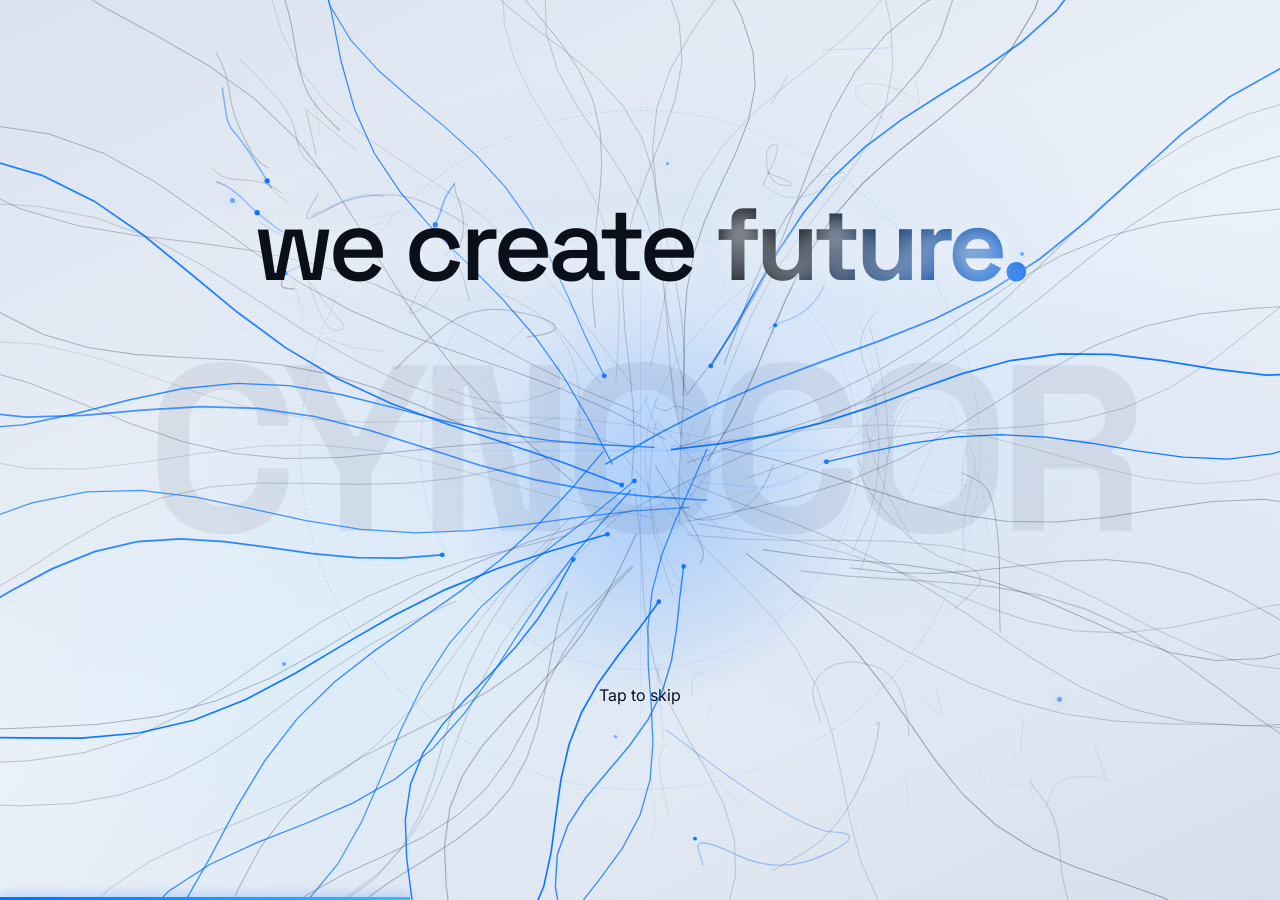
<file: ravindu/index.html>
<!DOCTYPE html>
<html lang="en">
<head>
  <meta charset="UTF-8">
  <meta name="viewport" content="width=device-width, initial-scale=1.0, viewport-fit=cover">
  <meta name="theme-color" content="#0070FF">
  <title>Ravindu Umapathi | CYNOCOR</title>
  <meta name="description" content="Ravindu Umapathi, Co-Founder · Business Development &amp; Strategy at CYNOCOR. Save contact details, email or connect on social media.">
  <link rel="canonical" href="https://cards.cynocor.com/ravindu/">
  <meta name="robots" content="index, follow">
  <meta property="og:type" content="profile">
  <meta property="og:site_name" content="CYNOCOR">
  <meta property="og:title" content="Ravindu Umapathi | CYNOCOR">
  <meta property="og:description" content="Ravindu Umapathi, Co-Founder · Business Development &amp; Strategy at CYNOCOR. Save contact details, email or connect on social media.">
  <meta property="og:url" content="https://cards.cynocor.com/ravindu/">
  <meta property="og:image" content="https://cards.cynocor.com/assets/photos/ravindu.jpg">
  <meta name="twitter:card" content="summary">
  <meta name="twitter:title" content="Ravindu Umapathi | CYNOCOR">
  <meta name="twitter:description" content="Ravindu Umapathi, Co-Founder · Business Development &amp; Strategy at CYNOCOR. Save contact details, email or connect on social media.">
  <meta name="twitter:image" content="https://cards.cynocor.com/assets/photos/ravindu.jpg">
  <link rel="icon" href="/assets/logo3W.png" type="image/png">
  <link rel="preconnect" href="https://fonts.googleapis.com"><link rel="preconnect" href="https://fonts.gstatic.com" crossorigin><link href="https://fonts.googleapis.com/css2?family=Inter:wght@400;500;600;700&family=Space+Grotesk:wght@500;700&display=swap" rel="stylesheet">
  <link rel="stylesheet" href="/assets/cards.css">
  <script>
    (function () { try {
      var reduce = matchMedia('(prefers-reduced-motion: reduce)').matches;
      var nav = performance.getEntriesByType && performance.getEntriesByType('navigation')[0];
      var reload = !!(nav && nav.type === 'reload');
      var internal = false;
      try { internal = !!document.referrer && new URL(document.referrer).origin === location.origin; } catch (e) {}
      window.__splash = !reduce && (reload || !internal);
      if (window.__splash) { document.documentElement.classList.add('has-splash'); setTimeout(function () { document.documentElement.classList.remove('has-splash'); }, 6000); }
    } catch (e) {} })();
  </script>
  <link rel="stylesheet" href="/assets/splash.css">
  <script src="/assets/splash.js" defer></script>
  <script src="/assets/fx.js" defer></script>
  <script type="application/ld+json">{"@context": "https://schema.org", "@type": "Person", "name": "Ravindu Umapathi", "jobTitle": "Co-Founder \u00b7 Business Development & Strategy", "worksFor": {"@type": "Organization", "name": "CYNOCOR", "url": "https://cynocor.com"}, "url": "https://cards.cynocor.com/ravindu/", "image": "https://cards.cynocor.com/assets/photos/ravindu.jpg", "email": "ravinduumapathi411@gmail.com", "sameAs": ["https://www.linkedin.com/in/ravindu-umapathi-mathara-arachchi-783aba2aa/", "https://www.instagram.com/ravindu_umapathi", "https://www.facebook.com/share/1JmqyWnsUU/"], "telephone": "+94761256452"}</script>
</head>
<body class="cardpage">
  <div class="wrap">
    <main class="card">
      <section class="profile">
        <header class="banner">
          <a class="brand" href="https://cynocor.com" aria-label="CYNOCOR website"><img src="/assets/logo3B.png" alt="" width="26" height="30"><span>CYNOCOR</span></a>
          <button class="icon-btn" id="share" type="button" aria-label="Share this card"><svg viewBox="0 0 24 24" fill="none" stroke="currentColor" stroke-width="1.9" stroke-linecap="round" stroke-linejoin="round" aria-hidden="true"><path d="M4 12v8a2 2 0 0 0 2 2h12a2 2 0 0 0 2-2v-8"/><path d="m16 6-4-4-4 4"/><path d="M12 2v13"/></svg></button>
        </header>
        <div class="id">
          <img class="photo" src="/assets/photos/ravindu.jpg" alt="Ravindu Umapathi" width="132" height="132" style="view-transition-name:ph-ravindu">
          <h1>Ravindu Umapathi</h1>
          <p class="role"><span>Co-Founder</span></p>
          <p class="focus">Business Development &amp; Strategy</p>
          <p class="org">CYNOCOR &middot; Colombo, Sri Lanka</p>
          <p class="bio">Drives business development and strategic planning. Ravindu connects our deep technical engineering work to your real-world market growth and ROI.</p>
        </div>
      </section>
      <section class="panel">
        <a class="save" href="/ravindu/ravindu.vcf" download="Ravindu Umapathi.vcf"><svg viewBox="0 0 24 24" fill="none" stroke="currentColor" stroke-width="2" stroke-linecap="round" stroke-linejoin="round" aria-hidden="true"><path d="M21 15v4a2 2 0 0 1-2 2H5a2 2 0 0 1-2-2v-4"/><path d="m7 10 5 5 5-5"/><path d="M12 15V3"/></svg><span>Save to contacts</span></a>
        <nav class="acts" style="--n:4" aria-label="Contact options"><a class="row-act call" href="tel:+94761256452"><span class="ico"><svg viewBox="0 0 24 24" fill="none" stroke="currentColor" stroke-width="1.8" stroke-linecap="round" stroke-linejoin="round" aria-hidden="true"><path d="M22 16.92v3a2 2 0 0 1-2.18 2 19.79 19.79 0 0 1-8.63-3.07 19.5 19.5 0 0 1-6-6 19.79 19.79 0 0 1-3.07-8.67A2 2 0 0 1 4.11 2h3a2 2 0 0 1 2 1.72c.127.96.361 1.903.7 2.81a2 2 0 0 1-.45 2.11L8.09 9.91a16 16 0 0 0 6 6l1.27-1.27a2 2 0 0 1 2.11-.45c.907.339 1.85.573 2.81.7A2 2 0 0 1 22 16.92z"/></svg></span><span class="txt"><b>Call</b><small>+94 76 125 6452</small></span><span class="chev"><svg viewBox="0 0 24 24" fill="none" stroke="currentColor" stroke-width="2" stroke-linecap="round" stroke-linejoin="round" aria-hidden="true"><path d="m9 6 6 6-6 6"/></svg></span></a><a class="row-act wa" href="https://wa.me/94761256452" target="_blank" rel="noopener noreferrer"><span class="ico"><svg viewBox="0 0 24 24" fill="currentColor" aria-hidden="true"><path d="M17.472 14.382c-.297-.149-1.758-.867-2.03-.967-.273-.099-.471-.148-.67.15-.197.297-.767.966-.94 1.164-.173.199-.347.223-.644.075-.297-.15-1.255-.463-2.39-1.475-.883-.788-1.48-1.761-1.653-2.059-.173-.297-.018-.458.13-.606.134-.133.298-.347.446-.521.151-.172.2-.296.3-.495.099-.198.05-.372-.025-.521-.075-.148-.669-1.611-.916-2.206-.242-.579-.487-.501-.669-.51l-.57-.01c-.198 0-.52.074-.792.372s-1.04 1.016-1.04 2.479 1.065 2.876 1.213 3.074c.149.198 2.095 3.2 5.076 4.487.709.306 1.263.489 1.694.626.712.226 1.36.194 1.872.118.572-.085 1.758-.719 2.006-1.413.248-.695.248-1.29.173-1.414-.074-.124-.272-.198-.57-.347m-5.421 7.403h-.004a9.87 9.87 0 01-5.031-1.378l-.361-.214-3.741.982.998-3.648-.235-.374a9.86 9.86 0 01-1.51-5.26c.001-5.45 4.436-9.884 9.888-9.884 2.64 0 5.122 1.03 6.988 2.898a9.825 9.825 0 012.893 6.99c-.002 5.45-4.437 9.884-9.885 9.884m8.413-18.297A11.815 11.815 0 0012.05 0C5.495 0 .16 5.335.157 11.892c0 2.096.547 4.142 1.588 5.945L.057 24l6.305-1.654a11.882 11.882 0 005.683 1.448h.005c6.554 0 11.89-5.335 11.893-11.893a11.821 11.821 0 00-3.48-8.413Z"/></svg></span><span class="txt"><b>WhatsApp</b><small>Message on WhatsApp</small></span><span class="chev"><svg viewBox="0 0 24 24" fill="none" stroke="currentColor" stroke-width="2" stroke-linecap="round" stroke-linejoin="round" aria-hidden="true"><path d="m9 6 6 6-6 6"/></svg></span></a><a class="row-act mail" href="mailto:ravinduumapathi411@gmail.com"><span class="ico"><svg viewBox="0 0 24 24" fill="none" stroke="currentColor" stroke-width="1.8" stroke-linecap="round" stroke-linejoin="round" aria-hidden="true"><rect x="2" y="4" width="20" height="16" rx="3"/><path d="m22 7-10 6L2 7"/></svg></span><span class="txt"><b>Email</b><small>ravinduumapathi411@gmail.com</small></span><span class="chev"><svg viewBox="0 0 24 24" fill="none" stroke="currentColor" stroke-width="2" stroke-linecap="round" stroke-linejoin="round" aria-hidden="true"><path d="m9 6 6 6-6 6"/></svg></span></a><a class="row-act web" href="https://cynocor.com" target="_blank" rel="noopener noreferrer"><span class="ico"><svg viewBox="0 0 24 24" fill="none" stroke="currentColor" stroke-width="1.8" stroke-linecap="round" stroke-linejoin="round" aria-hidden="true"><circle cx="12" cy="12" r="10"/><path d="M2 12h20"/><path d="M12 2a15.3 15.3 0 0 1 4 10 15.3 15.3 0 0 1-4 10 15.3 15.3 0 0 1-4-10 15.3 15.3 0 0 1 4-10z"/></svg></span><span class="txt"><b>Website</b><small>cynocor.com</small></span><span class="chev"><svg viewBox="0 0 24 24" fill="none" stroke="currentColor" stroke-width="2" stroke-linecap="round" stroke-linejoin="round" aria-hidden="true"><path d="m9 6 6 6-6 6"/></svg></span></a></nav>
        <div class="socs" aria-label="Social profiles"><a class="soc linkedin" href="https://www.linkedin.com/in/ravindu-umapathi-mathara-arachchi-783aba2aa/" target="_blank" rel="noopener noreferrer" aria-label="LinkedIn" title="LinkedIn"><svg viewBox="0 0 24 24" fill="currentColor" aria-hidden="true"><path d="M6.94 8.5H4.12V20h2.82V8.5Z"/><path d="M5.53 3.97a1.64 1.64 0 1 0 0 3.28 1.64 1.64 0 0 0 0-3.28Z"/><path d="M20 20h-2.81v-5.58c0-1.33-.03-3.04-1.86-3.04-1.86 0-2.15 1.45-2.15 2.95V20H10.4V8.5h2.7v1.57h.04c.38-.72 1.31-1.86 3.2-1.86 3.43 0 4.06 2.26 4.06 5.21V20Z"/></svg></a><a class="soc instagram" href="https://www.instagram.com/ravindu_umapathi" target="_blank" rel="noopener noreferrer" aria-label="Instagram" title="Instagram"><svg viewBox="0 0 24 24" fill="none" stroke="currentColor" stroke-width="1.8" stroke-linecap="round" stroke-linejoin="round" aria-hidden="true"><rect x="3" y="3" width="18" height="18" rx="5"/><circle cx="12" cy="12" r="4"/><circle cx="17.2" cy="6.8" r="1" fill="currentColor"/></svg></a><a class="soc facebook" href="https://www.facebook.com/share/1JmqyWnsUU/" target="_blank" rel="noopener noreferrer" aria-label="Facebook" title="Facebook"><svg viewBox="0 0 24 24" fill="currentColor" aria-hidden="true"><path d="M13.5 22v-8h2.7l.4-3h-3.1V9.1c0-.9.3-1.5 1.6-1.5h1.7V4.9c-.3 0-1.3-.1-2.5-.1-2.5 0-4.1 1.5-4.1 4.3V11H8v3h2.2v8h3.3z"/></svg></a></div>
        <section class="qr" aria-label="QR code">
          <div class="qrbox"><svg xmlns="http://www.w3.org/2000/svg" viewBox="0 0 37 37" shape-rendering="crispEdges" role="img" aria-label="QR code"><rect width="37" height="37" fill="#ffffff"/><path fill="#08080C" d="M4 4h1v1h-1zM5 4h1v1h-1zM6 4h1v1h-1zM7 4h1v1h-1zM8 4h1v1h-1zM9 4h1v1h-1zM10 4h1v1h-1zM12 4h1v1h-1zM14 4h1v1h-1zM15 4h1v1h-1zM16 4h1v1h-1zM17 4h1v1h-1zM18 4h1v1h-1zM19 4h1v1h-1zM22 4h1v1h-1zM23 4h1v1h-1zM24 4h1v1h-1zM26 4h1v1h-1zM27 4h1v1h-1zM28 4h1v1h-1zM29 4h1v1h-1zM30 4h1v1h-1zM31 4h1v1h-1zM32 4h1v1h-1zM4 5h1v1h-1zM10 5h1v1h-1zM12 5h1v1h-1zM14 5h1v1h-1zM15 5h1v1h-1zM17 5h1v1h-1zM20 5h1v1h-1zM24 5h1v1h-1zM26 5h1v1h-1zM32 5h1v1h-1zM4 6h1v1h-1zM6 6h1v1h-1zM7 6h1v1h-1zM8 6h1v1h-1zM10 6h1v1h-1zM13 6h1v1h-1zM14 6h1v1h-1zM16 6h1v1h-1zM20 6h1v1h-1zM22 6h1v1h-1zM24 6h1v1h-1zM26 6h1v1h-1zM28 6h1v1h-1zM29 6h1v1h-1zM30 6h1v1h-1zM32 6h1v1h-1zM4 7h1v1h-1zM6 7h1v1h-1zM7 7h1v1h-1zM8 7h1v1h-1zM10 7h1v1h-1zM12 7h1v1h-1zM16 7h1v1h-1zM18 7h1v1h-1zM19 7h1v1h-1zM21 7h1v1h-1zM23 7h1v1h-1zM26 7h1v1h-1zM28 7h1v1h-1zM29 7h1v1h-1zM30 7h1v1h-1zM32 7h1v1h-1zM4 8h1v1h-1zM6 8h1v1h-1zM7 8h1v1h-1zM8 8h1v1h-1zM10 8h1v1h-1zM13 8h1v1h-1zM15 8h1v1h-1zM18 8h1v1h-1zM20 8h1v1h-1zM23 8h1v1h-1zM24 8h1v1h-1zM26 8h1v1h-1zM28 8h1v1h-1zM29 8h1v1h-1zM30 8h1v1h-1zM32 8h1v1h-1zM4 9h1v1h-1zM10 9h1v1h-1zM13 9h1v1h-1zM14 9h1v1h-1zM15 9h1v1h-1zM16 9h1v1h-1zM17 9h1v1h-1zM19 9h1v1h-1zM20 9h1v1h-1zM21 9h1v1h-1zM22 9h1v1h-1zM23 9h1v1h-1zM26 9h1v1h-1zM32 9h1v1h-1zM4 10h1v1h-1zM5 10h1v1h-1zM6 10h1v1h-1zM7 10h1v1h-1zM8 10h1v1h-1zM9 10h1v1h-1zM10 10h1v1h-1zM12 10h1v1h-1zM14 10h1v1h-1zM16 10h1v1h-1zM18 10h1v1h-1zM20 10h1v1h-1zM22 10h1v1h-1zM24 10h1v1h-1zM26 10h1v1h-1zM27 10h1v1h-1zM28 10h1v1h-1zM29 10h1v1h-1zM30 10h1v1h-1zM31 10h1v1h-1zM32 10h1v1h-1zM12 11h1v1h-1zM14 11h1v1h-1zM19 11h1v1h-1zM20 11h1v1h-1zM21 11h1v1h-1zM22 11h1v1h-1zM23 11h1v1h-1zM24 11h1v1h-1zM4 12h1v1h-1zM6 12h1v1h-1zM7 12h1v1h-1zM9 12h1v1h-1zM10 12h1v1h-1zM11 12h1v1h-1zM17 12h1v1h-1zM19 12h1v1h-1zM20 12h1v1h-1zM21 12h1v1h-1zM22 12h1v1h-1zM23 12h1v1h-1zM24 12h1v1h-1zM26 12h1v1h-1zM29 12h1v1h-1zM31 12h1v1h-1zM32 12h1v1h-1zM4 13h1v1h-1zM7 13h1v1h-1zM8 13h1v1h-1zM11 13h1v1h-1zM14 13h1v1h-1zM15 13h1v1h-1zM16 13h1v1h-1zM17 13h1v1h-1zM18 13h1v1h-1zM19 13h1v1h-1zM21 13h1v1h-1zM22 13h1v1h-1zM23 13h1v1h-1zM24 13h1v1h-1zM26 13h1v1h-1zM27 13h1v1h-1zM28 13h1v1h-1zM32 13h1v1h-1zM6 14h1v1h-1zM8 14h1v1h-1zM9 14h1v1h-1zM10 14h1v1h-1zM11 14h1v1h-1zM13 14h1v1h-1zM15 14h1v1h-1zM16 14h1v1h-1zM17 14h1v1h-1zM20 14h1v1h-1zM21 14h1v1h-1zM22 14h1v1h-1zM27 14h1v1h-1zM30 14h1v1h-1zM31 14h1v1h-1zM8 15h1v1h-1zM9 15h1v1h-1zM11 15h1v1h-1zM13 15h1v1h-1zM19 15h1v1h-1zM22 15h1v1h-1zM24 15h1v1h-1zM25 15h1v1h-1zM27 15h1v1h-1zM32 15h1v1h-1zM4 16h1v1h-1zM5 16h1v1h-1zM7 16h1v1h-1zM9 16h1v1h-1zM10 16h1v1h-1zM11 16h1v1h-1zM15 16h1v1h-1zM16 16h1v1h-1zM18 16h1v1h-1zM21 16h1v1h-1zM22 16h1v1h-1zM23 16h1v1h-1zM25 16h1v1h-1zM29 16h1v1h-1zM30 16h1v1h-1zM5 17h1v1h-1zM6 17h1v1h-1zM7 17h1v1h-1zM8 17h1v1h-1zM13 17h1v1h-1zM16 17h1v1h-1zM18 17h1v1h-1zM19 17h1v1h-1zM23 17h1v1h-1zM26 17h1v1h-1zM30 17h1v1h-1zM31 17h1v1h-1zM32 17h1v1h-1zM6 18h1v1h-1zM7 18h1v1h-1zM8 18h1v1h-1zM10 18h1v1h-1zM11 18h1v1h-1zM12 18h1v1h-1zM13 18h1v1h-1zM16 18h1v1h-1zM17 18h1v1h-1zM21 18h1v1h-1zM22 18h1v1h-1zM23 18h1v1h-1zM24 18h1v1h-1zM25 18h1v1h-1zM28 18h1v1h-1zM30 18h1v1h-1zM31 18h1v1h-1zM32 18h1v1h-1zM4 19h1v1h-1zM6 19h1v1h-1zM8 19h1v1h-1zM13 19h1v1h-1zM14 19h1v1h-1zM15 19h1v1h-1zM18 19h1v1h-1zM19 19h1v1h-1zM20 19h1v1h-1zM23 19h1v1h-1zM25 19h1v1h-1zM26 19h1v1h-1zM28 19h1v1h-1zM31 19h1v1h-1zM8 20h1v1h-1zM9 20h1v1h-1zM10 20h1v1h-1zM11 20h1v1h-1zM12 20h1v1h-1zM13 20h1v1h-1zM14 20h1v1h-1zM16 20h1v1h-1zM18 20h1v1h-1zM20 20h1v1h-1zM22 20h1v1h-1zM24 20h1v1h-1zM25 20h1v1h-1zM28 20h1v1h-1zM29 20h1v1h-1zM31 20h1v1h-1zM5 21h1v1h-1zM6 21h1v1h-1zM8 21h1v1h-1zM14 21h1v1h-1zM18 21h1v1h-1zM19 21h1v1h-1zM22 21h1v1h-1zM24 21h1v1h-1zM27 21h1v1h-1zM29 21h1v1h-1zM30 21h1v1h-1zM31 21h1v1h-1zM4 22h1v1h-1zM7 22h1v1h-1zM8 22h1v1h-1zM9 22h1v1h-1zM10 22h1v1h-1zM13 22h1v1h-1zM15 22h1v1h-1zM16 22h1v1h-1zM17 22h1v1h-1zM18 22h1v1h-1zM19 22h1v1h-1zM21 22h1v1h-1zM22 22h1v1h-1zM24 22h1v1h-1zM25 22h1v1h-1zM27 22h1v1h-1zM28 22h1v1h-1zM30 22h1v1h-1zM6 23h1v1h-1zM8 23h1v1h-1zM11 23h1v1h-1zM14 23h1v1h-1zM15 23h1v1h-1zM16 23h1v1h-1zM17 23h1v1h-1zM18 23h1v1h-1zM20 23h1v1h-1zM21 23h1v1h-1zM23 23h1v1h-1zM25 23h1v1h-1zM26 23h1v1h-1zM27 23h1v1h-1zM30 23h1v1h-1zM5 24h1v1h-1zM10 24h1v1h-1zM12 24h1v1h-1zM13 24h1v1h-1zM15 24h1v1h-1zM17 24h1v1h-1zM18 24h1v1h-1zM20 24h1v1h-1zM21 24h1v1h-1zM22 24h1v1h-1zM24 24h1v1h-1zM25 24h1v1h-1zM26 24h1v1h-1zM27 24h1v1h-1zM28 24h1v1h-1zM29 24h1v1h-1zM30 24h1v1h-1zM12 25h1v1h-1zM14 25h1v1h-1zM16 25h1v1h-1zM20 25h1v1h-1zM22 25h1v1h-1zM24 25h1v1h-1zM28 25h1v1h-1zM29 25h1v1h-1zM30 25h1v1h-1zM31 25h1v1h-1zM32 25h1v1h-1zM4 26h1v1h-1zM5 26h1v1h-1zM6 26h1v1h-1zM7 26h1v1h-1zM8 26h1v1h-1zM9 26h1v1h-1zM10 26h1v1h-1zM12 26h1v1h-1zM14 26h1v1h-1zM16 26h1v1h-1zM18 26h1v1h-1zM21 26h1v1h-1zM23 26h1v1h-1zM24 26h1v1h-1zM26 26h1v1h-1zM28 26h1v1h-1zM29 26h1v1h-1zM31 26h1v1h-1zM4 27h1v1h-1zM10 27h1v1h-1zM12 27h1v1h-1zM15 27h1v1h-1zM17 27h1v1h-1zM18 27h1v1h-1zM19 27h1v1h-1zM22 27h1v1h-1zM24 27h1v1h-1zM28 27h1v1h-1zM29 27h1v1h-1zM4 28h1v1h-1zM6 28h1v1h-1zM7 28h1v1h-1zM8 28h1v1h-1zM10 28h1v1h-1zM16 28h1v1h-1zM21 28h1v1h-1zM24 28h1v1h-1zM25 28h1v1h-1zM26 28h1v1h-1zM27 28h1v1h-1zM28 28h1v1h-1zM30 28h1v1h-1zM31 28h1v1h-1zM4 29h1v1h-1zM6 29h1v1h-1zM7 29h1v1h-1zM8 29h1v1h-1zM10 29h1v1h-1zM12 29h1v1h-1zM14 29h1v1h-1zM17 29h1v1h-1zM19 29h1v1h-1zM20 29h1v1h-1zM21 29h1v1h-1zM22 29h1v1h-1zM25 29h1v1h-1zM27 29h1v1h-1zM28 29h1v1h-1zM29 29h1v1h-1zM32 29h1v1h-1zM4 30h1v1h-1zM6 30h1v1h-1zM7 30h1v1h-1zM8 30h1v1h-1zM10 30h1v1h-1zM12 30h1v1h-1zM14 30h1v1h-1zM17 30h1v1h-1zM21 30h1v1h-1zM22 30h1v1h-1zM24 30h1v1h-1zM25 30h1v1h-1zM27 30h1v1h-1zM30 30h1v1h-1zM32 30h1v1h-1zM4 31h1v1h-1zM10 31h1v1h-1zM14 31h1v1h-1zM16 31h1v1h-1zM17 31h1v1h-1zM19 31h1v1h-1zM22 31h1v1h-1zM24 31h1v1h-1zM25 31h1v1h-1zM26 31h1v1h-1zM27 31h1v1h-1zM29 31h1v1h-1zM31 31h1v1h-1zM4 32h1v1h-1zM5 32h1v1h-1zM6 32h1v1h-1zM7 32h1v1h-1zM8 32h1v1h-1zM9 32h1v1h-1zM10 32h1v1h-1zM12 32h1v1h-1zM13 32h1v1h-1zM14 32h1v1h-1zM15 32h1v1h-1zM19 32h1v1h-1zM22 32h1v1h-1zM23 32h1v1h-1zM24 32h1v1h-1zM25 32h1v1h-1zM27 32h1v1h-1zM31 32h1v1h-1z"/></svg></div>
          <div class="qrtxt"><b>Scan to share</b><small>Open this card on any phone with the camera.</small>
            <button class="copy" id="copy" type="button"><svg viewBox="0 0 24 24" fill="none" stroke="currentColor" stroke-width="1.9" stroke-linecap="round" stroke-linejoin="round" aria-hidden="true"><rect x="9" y="9" width="13" height="13" rx="2"/><path d="M5 15H4a2 2 0 0 1-2-2V4a2 2 0 0 1 2-2h9a2 2 0 0 1 2 2v1"/></svg><span>Copy link</span></button></div>
        </section>
      </section>
      <div class="glare" aria-hidden="true"></div>
    </main>
    <p class="foot"><a href="/">All CYNOCOR cards</a></p>
  </div>
  <script>
    var data = { title: "Ravindu Umapathi | CYNOCOR", url: location.href };
    document.getElementById('share').addEventListener('click', function () {
      if (navigator.share) { navigator.share(data).catch(function () {}); }
      else if (navigator.clipboard) { navigator.clipboard.writeText(data.url); }
    });
    document.getElementById('copy').addEventListener('click', function () {
      var l = this.querySelector('span'), t = l.textContent;
      if (navigator.clipboard) navigator.clipboard.writeText(data.url).then(function () { l.textContent = 'Copied'; setTimeout(function () { l.textContent = t; }, 1600); });
    });
  </script>
</body>
</html>
</file>
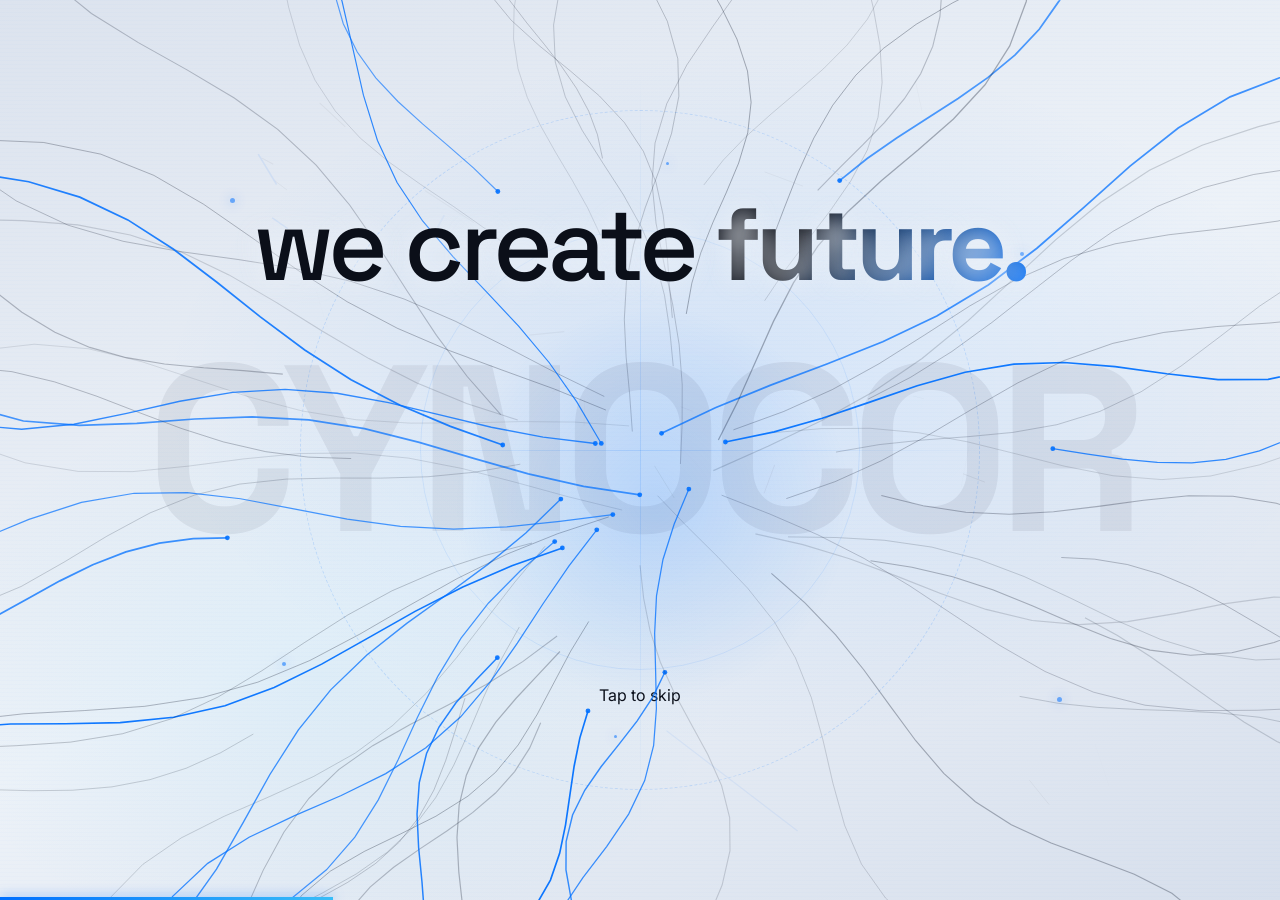
<file: thejana/index.html>
<!DOCTYPE html>
<html lang="en">
<head>
  <meta charset="UTF-8">
  <meta name="viewport" content="width=device-width, initial-scale=1.0, viewport-fit=cover">
  <meta name="theme-color" content="#0070FF">
  <title>Thejana Thathsara | CYNOCOR</title>
  <meta name="description" content="Thejana Thathsara, Cybersecurity Operations at CYNOCOR. Save contact details, email or connect on social media.">
  <link rel="canonical" href="https://cards.cynocor.com/thejana/">
  <meta name="robots" content="index, follow">
  <meta property="og:type" content="profile">
  <meta property="og:site_name" content="CYNOCOR">
  <meta property="og:title" content="Thejana Thathsara | CYNOCOR">
  <meta property="og:description" content="Thejana Thathsara, Cybersecurity Operations at CYNOCOR. Save contact details, email or connect on social media.">
  <meta property="og:url" content="https://cards.cynocor.com/thejana/">
  <meta property="og:image" content="https://cards.cynocor.com/assets/photos/thejana.jpg">
  <meta name="twitter:card" content="summary">
  <meta name="twitter:title" content="Thejana Thathsara | CYNOCOR">
  <meta name="twitter:description" content="Thejana Thathsara, Cybersecurity Operations at CYNOCOR. Save contact details, email or connect on social media.">
  <meta name="twitter:image" content="https://cards.cynocor.com/assets/photos/thejana.jpg">
  <link rel="icon" href="/assets/logo3W.png" type="image/png">
  <link rel="preconnect" href="https://fonts.googleapis.com"><link rel="preconnect" href="https://fonts.gstatic.com" crossorigin><link href="https://fonts.googleapis.com/css2?family=Inter:wght@400;500;600;700&family=Space+Grotesk:wght@500;700&display=swap" rel="stylesheet">
  <link rel="stylesheet" href="/assets/cards.css">
  <script>
    (function () { try {
      var reduce = matchMedia('(prefers-reduced-motion: reduce)').matches;
      var nav = performance.getEntriesByType && performance.getEntriesByType('navigation')[0];
      var reload = !!(nav && nav.type === 'reload');
      var internal = false;
      try { internal = !!document.referrer && new URL(document.referrer).origin === location.origin; } catch (e) {}
      window.__splash = !reduce && (reload || !internal);
      if (window.__splash) { document.documentElement.classList.add('has-splash'); setTimeout(function () { document.documentElement.classList.remove('has-splash'); }, 6000); }
    } catch (e) {} })();
  </script>
  <link rel="stylesheet" href="/assets/splash.css">
  <script src="/assets/splash.js" defer></script>
  <script src="/assets/fx.js" defer></script>
  <script type="application/ld+json">{"@context": "https://schema.org", "@type": "Person", "name": "Thejana Thathsara", "jobTitle": "Cybersecurity Operations", "worksFor": {"@type": "Organization", "name": "CYNOCOR", "url": "https://cynocor.com"}, "url": "https://cards.cynocor.com/thejana/", "image": "https://cards.cynocor.com/assets/photos/thejana.jpg", "email": "cynocorofficial@gmail.com", "sameAs": ["https://github.com/Bl4ckDr4gon", "https://www.instagram.com/thejanathathsara/", "https://www.facebook.com/profile.php?id=61595557056251"]}</script>
</head>
<body class="cardpage">
  <div class="wrap">
    <main class="card">
      <section class="profile">
        <header class="banner">
          <a class="brand" href="https://cynocor.com" aria-label="CYNOCOR website"><img src="/assets/logo3B.png" alt="" width="26" height="30"><span>CYNOCOR</span></a>
          <button class="icon-btn" id="share" type="button" aria-label="Share this card"><svg viewBox="0 0 24 24" fill="none" stroke="currentColor" stroke-width="1.9" stroke-linecap="round" stroke-linejoin="round" aria-hidden="true"><path d="M4 12v8a2 2 0 0 0 2 2h12a2 2 0 0 0 2-2v-8"/><path d="m16 6-4-4-4 4"/><path d="M12 2v13"/></svg></button>
        </header>
        <div class="id">
          <img class="photo" src="/assets/photos/thejana.jpg" alt="Thejana Thathsara" width="132" height="132" style="view-transition-name:ph-thejana">
          <h1>Thejana Thathsara</h1>
          <p class="role"><span>Cybersecurity Operations</span></p>
          
          <p class="org">CYNOCOR &middot; Colombo, Sri Lanka</p>
          <p class="bio">Leads cybersecurity operations, vulnerability management, and digital infrastructure defense. Thejana ensures that all CYNOCOR systems and deployed platforms remain robust, resilient, and secure against modern threats.</p>
        </div>
      </section>
      <section class="panel">
        <a class="save" href="/thejana/thejana.vcf" download="Thejana Thathsara.vcf"><svg viewBox="0 0 24 24" fill="none" stroke="currentColor" stroke-width="2" stroke-linecap="round" stroke-linejoin="round" aria-hidden="true"><path d="M21 15v4a2 2 0 0 1-2 2H5a2 2 0 0 1-2-2v-4"/><path d="m7 10 5 5 5-5"/><path d="M12 15V3"/></svg><span>Save to contacts</span></a>
        <nav class="acts" style="--n:2" aria-label="Contact options"><a class="row-act mail" href="mailto:cynocorofficial@gmail.com"><span class="ico"><svg viewBox="0 0 24 24" fill="none" stroke="currentColor" stroke-width="1.8" stroke-linecap="round" stroke-linejoin="round" aria-hidden="true"><rect x="2" y="4" width="20" height="16" rx="3"/><path d="m22 7-10 6L2 7"/></svg></span><span class="txt"><b>Email</b><small>cynocorofficial@gmail.com</small></span><span class="chev"><svg viewBox="0 0 24 24" fill="none" stroke="currentColor" stroke-width="2" stroke-linecap="round" stroke-linejoin="round" aria-hidden="true"><path d="m9 6 6 6-6 6"/></svg></span></a><a class="row-act web" href="https://cynocor.com" target="_blank" rel="noopener noreferrer"><span class="ico"><svg viewBox="0 0 24 24" fill="none" stroke="currentColor" stroke-width="1.8" stroke-linecap="round" stroke-linejoin="round" aria-hidden="true"><circle cx="12" cy="12" r="10"/><path d="M2 12h20"/><path d="M12 2a15.3 15.3 0 0 1 4 10 15.3 15.3 0 0 1-4 10 15.3 15.3 0 0 1-4-10 15.3 15.3 0 0 1 4-10z"/></svg></span><span class="txt"><b>Website</b><small>cynocor.com</small></span><span class="chev"><svg viewBox="0 0 24 24" fill="none" stroke="currentColor" stroke-width="2" stroke-linecap="round" stroke-linejoin="round" aria-hidden="true"><path d="m9 6 6 6-6 6"/></svg></span></a></nav>
        <div class="socs" aria-label="Social profiles"><a class="soc github" href="https://github.com/Bl4ckDr4gon" target="_blank" rel="noopener noreferrer" aria-label="GitHub" title="GitHub"><svg viewBox="0 0 24 24" fill="currentColor" aria-hidden="true"><path d="M12 .297c-6.63 0-12 5.373-12 12 0 5.303 3.438 9.8 8.205 11.385.6.113.82-.258.82-.577 0-.285-.01-1.04-.015-2.04-3.338.724-4.042-1.61-4.042-1.61C4.422 18.07 3.633 17.7 3.633 17.7c-1.087-.744.084-.729.084-.729 1.205.084 1.838 1.236 1.838 1.236 1.07 1.835 2.809 1.305 3.495.998.108-.776.417-1.305.76-1.605-2.665-.3-5.466-1.332-5.466-5.93 0-1.31.465-2.38 1.235-3.22-.135-.303-.54-1.523.105-3.176 0 0 1.005-.322 3.3 1.23.96-.267 1.98-.399 3-.405 1.02.006 2.04.138 3 .405 2.28-1.552 3.285-1.23 3.285-1.23.645 1.653.24 2.873.12 3.176.765.84 1.23 1.91 1.23 3.22 0 4.61-2.805 5.625-5.475 5.92.42.36.81 1.096.81 2.22 0 1.606-.015 2.896-.015 3.286 0 .315.21.69.825.57C20.565 22.092 24 17.592 24 12.297c0-6.627-5.373-12-12-12"/></svg></a><a class="soc instagram" href="https://www.instagram.com/thejanathathsara/" target="_blank" rel="noopener noreferrer" aria-label="Instagram" title="Instagram"><svg viewBox="0 0 24 24" fill="none" stroke="currentColor" stroke-width="1.8" stroke-linecap="round" stroke-linejoin="round" aria-hidden="true"><rect x="3" y="3" width="18" height="18" rx="5"/><circle cx="12" cy="12" r="4"/><circle cx="17.2" cy="6.8" r="1" fill="currentColor"/></svg></a><a class="soc facebook" href="https://www.facebook.com/profile.php?id=61595557056251" target="_blank" rel="noopener noreferrer" aria-label="Facebook" title="Facebook"><svg viewBox="0 0 24 24" fill="currentColor" aria-hidden="true"><path d="M13.5 22v-8h2.7l.4-3h-3.1V9.1c0-.9.3-1.5 1.6-1.5h1.7V4.9c-.3 0-1.3-.1-2.5-.1-2.5 0-4.1 1.5-4.1 4.3V11H8v3h2.2v8h3.3z"/></svg></a></div>
        <section class="qr" aria-label="QR code">
          <div class="qrbox"><svg xmlns="http://www.w3.org/2000/svg" viewBox="0 0 37 37" shape-rendering="crispEdges" role="img" aria-label="QR code"><rect width="37" height="37" fill="#ffffff"/><path fill="#08080C" d="M4 4h1v1h-1zM5 4h1v1h-1zM6 4h1v1h-1zM7 4h1v1h-1zM8 4h1v1h-1zM9 4h1v1h-1zM10 4h1v1h-1zM12 4h1v1h-1zM14 4h1v1h-1zM17 4h1v1h-1zM18 4h1v1h-1zM19 4h1v1h-1zM22 4h1v1h-1zM23 4h1v1h-1zM24 4h1v1h-1zM26 4h1v1h-1zM27 4h1v1h-1zM28 4h1v1h-1zM29 4h1v1h-1zM30 4h1v1h-1zM31 4h1v1h-1zM32 4h1v1h-1zM4 5h1v1h-1zM10 5h1v1h-1zM12 5h1v1h-1zM13 5h1v1h-1zM16 5h1v1h-1zM17 5h1v1h-1zM20 5h1v1h-1zM24 5h1v1h-1zM26 5h1v1h-1zM32 5h1v1h-1zM4 6h1v1h-1zM6 6h1v1h-1zM7 6h1v1h-1zM8 6h1v1h-1zM10 6h1v1h-1zM15 6h1v1h-1zM16 6h1v1h-1zM20 6h1v1h-1zM22 6h1v1h-1zM24 6h1v1h-1zM26 6h1v1h-1zM28 6h1v1h-1zM29 6h1v1h-1zM30 6h1v1h-1zM32 6h1v1h-1zM4 7h1v1h-1zM6 7h1v1h-1zM7 7h1v1h-1zM8 7h1v1h-1zM10 7h1v1h-1zM12 7h1v1h-1zM14 7h1v1h-1zM18 7h1v1h-1zM19 7h1v1h-1zM21 7h1v1h-1zM23 7h1v1h-1zM26 7h1v1h-1zM28 7h1v1h-1zM29 7h1v1h-1zM30 7h1v1h-1zM32 7h1v1h-1zM4 8h1v1h-1zM6 8h1v1h-1zM7 8h1v1h-1zM8 8h1v1h-1zM10 8h1v1h-1zM14 8h1v1h-1zM16 8h1v1h-1zM18 8h1v1h-1zM20 8h1v1h-1zM23 8h1v1h-1zM24 8h1v1h-1zM26 8h1v1h-1zM28 8h1v1h-1zM29 8h1v1h-1zM30 8h1v1h-1zM32 8h1v1h-1zM4 9h1v1h-1zM10 9h1v1h-1zM14 9h1v1h-1zM15 9h1v1h-1zM16 9h1v1h-1zM17 9h1v1h-1zM19 9h1v1h-1zM20 9h1v1h-1zM21 9h1v1h-1zM22 9h1v1h-1zM23 9h1v1h-1zM26 9h1v1h-1zM32 9h1v1h-1zM4 10h1v1h-1zM5 10h1v1h-1zM6 10h1v1h-1zM7 10h1v1h-1zM8 10h1v1h-1zM9 10h1v1h-1zM10 10h1v1h-1zM12 10h1v1h-1zM14 10h1v1h-1zM16 10h1v1h-1zM18 10h1v1h-1zM20 10h1v1h-1zM22 10h1v1h-1zM24 10h1v1h-1zM26 10h1v1h-1zM27 10h1v1h-1zM28 10h1v1h-1zM29 10h1v1h-1zM30 10h1v1h-1zM31 10h1v1h-1zM32 10h1v1h-1zM12 11h1v1h-1zM14 11h1v1h-1zM19 11h1v1h-1zM20 11h1v1h-1zM21 11h1v1h-1zM22 11h1v1h-1zM23 11h1v1h-1zM24 11h1v1h-1zM4 12h1v1h-1zM6 12h1v1h-1zM7 12h1v1h-1zM9 12h1v1h-1zM10 12h1v1h-1zM11 12h1v1h-1zM13 12h1v1h-1zM14 12h1v1h-1zM17 12h1v1h-1zM19 12h1v1h-1zM20 12h1v1h-1zM21 12h1v1h-1zM22 12h1v1h-1zM23 12h1v1h-1zM24 12h1v1h-1zM26 12h1v1h-1zM29 12h1v1h-1zM31 12h1v1h-1zM32 12h1v1h-1zM4 13h1v1h-1zM5 13h1v1h-1zM6 13h1v1h-1zM8 13h1v1h-1zM9 13h1v1h-1zM11 13h1v1h-1zM14 13h1v1h-1zM15 13h1v1h-1zM16 13h1v1h-1zM17 13h1v1h-1zM18 13h1v1h-1zM19 13h1v1h-1zM21 13h1v1h-1zM22 13h1v1h-1zM23 13h1v1h-1zM24 13h1v1h-1zM26 13h1v1h-1zM27 13h1v1h-1zM28 13h1v1h-1zM32 13h1v1h-1zM6 14h1v1h-1zM7 14h1v1h-1zM10 14h1v1h-1zM13 14h1v1h-1zM14 14h1v1h-1zM15 14h1v1h-1zM17 14h1v1h-1zM20 14h1v1h-1zM21 14h1v1h-1zM22 14h1v1h-1zM27 14h1v1h-1zM30 14h1v1h-1zM31 14h1v1h-1zM6 15h1v1h-1zM9 15h1v1h-1zM14 15h1v1h-1zM15 15h1v1h-1zM19 15h1v1h-1zM22 15h1v1h-1zM24 15h1v1h-1zM25 15h1v1h-1zM27 15h1v1h-1zM32 15h1v1h-1zM4 16h1v1h-1zM5 16h1v1h-1zM8 16h1v1h-1zM10 16h1v1h-1zM18 16h1v1h-1zM21 16h1v1h-1zM22 16h1v1h-1zM23 16h1v1h-1zM25 16h1v1h-1zM29 16h1v1h-1zM30 16h1v1h-1zM5 17h1v1h-1zM7 17h1v1h-1zM8 17h1v1h-1zM9 17h1v1h-1zM12 17h1v1h-1zM14 17h1v1h-1zM16 17h1v1h-1zM18 17h1v1h-1zM19 17h1v1h-1zM23 17h1v1h-1zM26 17h1v1h-1zM30 17h1v1h-1zM31 17h1v1h-1zM32 17h1v1h-1zM8 18h1v1h-1zM10 18h1v1h-1zM14 18h1v1h-1zM17 18h1v1h-1zM21 18h1v1h-1zM22 18h1v1h-1zM23 18h1v1h-1zM24 18h1v1h-1zM25 18h1v1h-1zM28 18h1v1h-1zM30 18h1v1h-1zM31 18h1v1h-1zM32 18h1v1h-1zM4 19h1v1h-1zM5 19h1v1h-1zM7 19h1v1h-1zM11 19h1v1h-1zM14 19h1v1h-1zM16 19h1v1h-1zM18 19h1v1h-1zM19 19h1v1h-1zM23 19h1v1h-1zM25 19h1v1h-1zM26 19h1v1h-1zM28 19h1v1h-1zM31 19h1v1h-1zM6 20h1v1h-1zM7 20h1v1h-1zM8 20h1v1h-1zM9 20h1v1h-1zM10 20h1v1h-1zM11 20h1v1h-1zM12 20h1v1h-1zM13 20h1v1h-1zM14 20h1v1h-1zM16 20h1v1h-1zM18 20h1v1h-1zM22 20h1v1h-1zM24 20h1v1h-1zM25 20h1v1h-1zM28 20h1v1h-1zM29 20h1v1h-1zM31 20h1v1h-1zM5 21h1v1h-1zM7 21h1v1h-1zM9 21h1v1h-1zM13 21h1v1h-1zM14 21h1v1h-1zM16 21h1v1h-1zM18 21h1v1h-1zM19 21h1v1h-1zM22 21h1v1h-1zM24 21h1v1h-1zM27 21h1v1h-1zM29 21h1v1h-1zM30 21h1v1h-1zM31 21h1v1h-1zM4 22h1v1h-1zM7 22h1v1h-1zM8 22h1v1h-1zM9 22h1v1h-1zM10 22h1v1h-1zM12 22h1v1h-1zM16 22h1v1h-1zM17 22h1v1h-1zM18 22h1v1h-1zM19 22h1v1h-1zM24 22h1v1h-1zM25 22h1v1h-1zM27 22h1v1h-1zM28 22h1v1h-1zM30 22h1v1h-1zM6 23h1v1h-1zM8 23h1v1h-1zM9 23h1v1h-1zM11 23h1v1h-1zM13 23h1v1h-1zM17 23h1v1h-1zM18 23h1v1h-1zM19 23h1v1h-1zM20 23h1v1h-1zM21 23h1v1h-1zM23 23h1v1h-1zM25 23h1v1h-1zM26 23h1v1h-1zM27 23h1v1h-1zM30 23h1v1h-1zM5 24h1v1h-1zM7 24h1v1h-1zM9 24h1v1h-1zM10 24h1v1h-1zM11 24h1v1h-1zM12 24h1v1h-1zM15 24h1v1h-1zM16 24h1v1h-1zM17 24h1v1h-1zM18 24h1v1h-1zM19 24h1v1h-1zM20 24h1v1h-1zM21 24h1v1h-1zM22 24h1v1h-1zM24 24h1v1h-1zM25 24h1v1h-1zM26 24h1v1h-1zM27 24h1v1h-1zM28 24h1v1h-1zM29 24h1v1h-1zM30 24h1v1h-1zM12 25h1v1h-1zM13 25h1v1h-1zM16 25h1v1h-1zM20 25h1v1h-1zM21 25h1v1h-1zM22 25h1v1h-1zM24 25h1v1h-1zM28 25h1v1h-1zM29 25h1v1h-1zM30 25h1v1h-1zM31 25h1v1h-1zM32 25h1v1h-1zM4 26h1v1h-1zM5 26h1v1h-1zM6 26h1v1h-1zM7 26h1v1h-1zM8 26h1v1h-1zM9 26h1v1h-1zM10 26h1v1h-1zM12 26h1v1h-1zM13 26h1v1h-1zM14 26h1v1h-1zM18 26h1v1h-1zM20 26h1v1h-1zM21 26h1v1h-1zM23 26h1v1h-1zM24 26h1v1h-1zM26 26h1v1h-1zM28 26h1v1h-1zM29 26h1v1h-1zM31 26h1v1h-1zM4 27h1v1h-1zM10 27h1v1h-1zM12 27h1v1h-1zM14 27h1v1h-1zM15 27h1v1h-1zM16 27h1v1h-1zM17 27h1v1h-1zM18 27h1v1h-1zM20 27h1v1h-1zM24 27h1v1h-1zM28 27h1v1h-1zM29 27h1v1h-1zM4 28h1v1h-1zM6 28h1v1h-1zM7 28h1v1h-1zM8 28h1v1h-1zM10 28h1v1h-1zM14 28h1v1h-1zM19 28h1v1h-1zM21 28h1v1h-1zM24 28h1v1h-1zM25 28h1v1h-1zM26 28h1v1h-1zM27 28h1v1h-1zM28 28h1v1h-1zM30 28h1v1h-1zM31 28h1v1h-1zM4 29h1v1h-1zM6 29h1v1h-1zM7 29h1v1h-1zM8 29h1v1h-1zM10 29h1v1h-1zM12 29h1v1h-1zM13 29h1v1h-1zM14 29h1v1h-1zM19 29h1v1h-1zM20 29h1v1h-1zM21 29h1v1h-1zM25 29h1v1h-1zM27 29h1v1h-1zM28 29h1v1h-1zM29 29h1v1h-1zM32 29h1v1h-1zM4 30h1v1h-1zM6 30h1v1h-1zM7 30h1v1h-1zM8 30h1v1h-1zM10 30h1v1h-1zM12 30h1v1h-1zM16 30h1v1h-1zM20 30h1v1h-1zM22 30h1v1h-1zM24 30h1v1h-1zM25 30h1v1h-1zM27 30h1v1h-1zM30 30h1v1h-1zM32 30h1v1h-1zM4 31h1v1h-1zM10 31h1v1h-1zM14 31h1v1h-1zM15 31h1v1h-1zM16 31h1v1h-1zM18 31h1v1h-1zM24 31h1v1h-1zM25 31h1v1h-1zM26 31h1v1h-1zM27 31h1v1h-1zM29 31h1v1h-1zM31 31h1v1h-1zM4 32h1v1h-1zM5 32h1v1h-1zM6 32h1v1h-1zM7 32h1v1h-1zM8 32h1v1h-1zM9 32h1v1h-1zM10 32h1v1h-1zM12 32h1v1h-1zM13 32h1v1h-1zM14 32h1v1h-1zM15 32h1v1h-1zM18 32h1v1h-1zM19 32h1v1h-1zM22 32h1v1h-1zM23 32h1v1h-1zM24 32h1v1h-1zM25 32h1v1h-1zM27 32h1v1h-1zM31 32h1v1h-1z"/></svg></div>
          <div class="qrtxt"><b>Scan to share</b><small>Open this card on any phone with the camera.</small>
            <button class="copy" id="copy" type="button"><svg viewBox="0 0 24 24" fill="none" stroke="currentColor" stroke-width="1.9" stroke-linecap="round" stroke-linejoin="round" aria-hidden="true"><rect x="9" y="9" width="13" height="13" rx="2"/><path d="M5 15H4a2 2 0 0 1-2-2V4a2 2 0 0 1 2-2h9a2 2 0 0 1 2 2v1"/></svg><span>Copy link</span></button></div>
        </section>
      </section>
      <div class="glare" aria-hidden="true"></div>
    </main>
    <p class="foot"><a href="/">All CYNOCOR cards</a></p>
  </div>
  <script>
    var data = { title: "Thejana Thathsara | CYNOCOR", url: location.href };
    document.getElementById('share').addEventListener('click', function () {
      if (navigator.share) { navigator.share(data).catch(function () {}); }
      else if (navigator.clipboard) { navigator.clipboard.writeText(data.url); }
    });
    document.getElementById('copy').addEventListener('click', function () {
      var l = this.querySelector('span'), t = l.textContent;
      if (navigator.clipboard) navigator.clipboard.writeText(data.url).then(function () { l.textContent = 'Copied'; setTimeout(function () { l.textContent = t; }, 1600); });
    });
  </script>
</body>
</html>
</file>
<file: assets/cards.css>
:root{--bg:#EBF3FC;--text:#08080C;--muted:#526077;--accent:#0070FF;--border:rgba(0,90,200,.12);--ease:cubic-bezier(.16,1,.3,1);--shadow:0 24px 60px rgba(15,52,105,.14),0 4px 14px rgba(0,112,255,.07);
--grad:radial-gradient(70% 60% at 15% 8%,rgba(255,255,255,.95),transparent 70%),radial-gradient(60% 55% at 92% 92%,rgba(135,196,255,.6),transparent 70%),linear-gradient(160deg,#EAF4FF 0%,#D4E7FF 55%,#BDD9FF 100%)}
*{box-sizing:border-box;margin:0;padding:0}
html{-webkit-text-size-adjust:100%}
body{min-height:100vh;min-height:100dvh;font-family:'Inter',-apple-system,BlinkMacSystemFont,sans-serif;color:var(--text);line-height:1.5;-webkit-font-smoothing:antialiased;
background-color:var(--bg);background-image:radial-gradient(50% 40% at 15% 15%,rgba(135,196,255,.45),transparent 70%),radial-gradient(45% 45% at 90% 70%,rgba(120,186,255,.38),transparent 70%),linear-gradient(180deg,#E4EEF9,#F4F9FF 40%,#E8F2FC);background-attachment:fixed;
padding:max(12px,env(safe-area-inset-top)) 12px max(18px,env(safe-area-inset-bottom))}
a{color:inherit;text-decoration:none}svg{display:block}
.wrap{max-width:440px;margin:0 auto}

/* ================= CARD (mobile first: everything key fits one screen) ================= */
.card{position:relative;background:rgba(255,255,255,.92);-webkit-backdrop-filter:blur(18px);backdrop-filter:blur(18px);border:1px solid rgba(255,255,255,.7);border-radius:28px;box-shadow:var(--shadow);overflow:hidden}
@keyframes rise{from{opacity:0;transform:translateY(14px)}to{opacity:1;transform:none}}
.profile{position:relative}
.banner{position:relative;height:100px;padding:14px 16px;display:flex;justify-content:space-between;align-items:flex-start;color:var(--text);background:var(--grad);overflow:hidden;border-bottom:1px solid rgba(0,90,200,.08)}
.banner::before{content:"";position:absolute;inset:0;background-image:radial-gradient(rgba(0,112,255,.16) 1.2px,transparent 1.4px);background-size:18px 18px;-webkit-mask-image:linear-gradient(120deg,transparent 15%,#000 90%);mask-image:linear-gradient(120deg,transparent 15%,#000 90%)}
.banner::after{content:"";position:absolute;right:-18px;bottom:-30px;width:130px;height:153px;background:url(/assets/logo3B.png) center/contain no-repeat;opacity:.07}
.brand{position:relative;z-index:1;display:inline-flex;align-items:center;gap:8px;font-family:'Space Grotesk','Inter',sans-serif;font-weight:700;letter-spacing:.14em;font-size:.78rem}
.brand img{height:24px;width:auto}
.icon-btn{position:relative;z-index:1;width:38px;height:38px;display:grid;place-items:center;color:var(--accent);background:rgba(255,255,255,.78);border:1px solid rgba(0,112,255,.2);border-radius:50%;cursor:pointer;-webkit-backdrop-filter:blur(8px);backdrop-filter:blur(8px);transition:background .25s var(--ease),transform .25s var(--ease)}
.icon-btn svg{width:17px;height:17px}.icon-btn:hover{background:#fff;transform:translateY(-2px)}

.id{padding:0 18px;text-align:center}
.photo{display:block;width:96px;height:96px;margin:-48px auto 10px;border-radius:50%;object-fit:cover;border:4px solid #fff;box-shadow:0 12px 28px rgba(0,60,160,.28);background:#dfe9f6;position:relative}
h1{font-family:'Space Grotesk','Inter',sans-serif;font-size:1.55rem;font-weight:700;letter-spacing:-.025em;line-height:1.12}
.role{margin-top:8px}
.role span{display:inline-block;padding:5px 14px;font-size:.8rem;font-weight:600;letter-spacing:.02em;color:var(--accent);background:rgba(0,112,255,.09);border:1px solid rgba(0,112,255,.2);border-radius:999px}
.focus{margin-top:8px;font-size:.88rem;font-weight:600;color:#33415a;line-height:1.35}
.org{margin-top:6px;color:var(--muted);font-size:.84rem}
.bio{margin:10px 2px 0;color:#3d4a60;font-size:.88rem;line-height:1.5}

.panel{padding:14px 18px 20px}
.save{display:flex;align-items:center;justify-content:center;gap:10px;width:100%;padding:14px 22px;font-size:1rem;font-weight:600;color:#fff;background:linear-gradient(135deg,#0070FF,#1A85FF);border:1px solid rgba(255,255,255,.3);border-radius:999px;box-shadow:0 10px 26px rgba(0,112,255,.4);transition:transform .25s var(--ease),filter .25s var(--ease),box-shadow .25s var(--ease)}
.save svg{width:19px;height:19px}
.save:hover{transform:translateY(-2px);filter:brightness(1.07);box-shadow:0 14px 34px rgba(0,112,255,.5)}
.save:active{transform:scale(.99)}

/* mobile: compact icon tiles in one row */
.acts{display:grid;grid-template-columns:repeat(var(--n,4),minmax(0,1fr));gap:8px;margin-top:12px}
.row-act{min-width:0;display:flex;flex-direction:column;align-items:center;gap:6px;padding:10px 4px 9px;background:#fff;border:1px solid var(--border);border-radius:16px;transition:transform .25s var(--ease),border-color .25s var(--ease),box-shadow .25s var(--ease)}
.row-act:hover{transform:translateY(-2px);border-color:rgba(0,112,255,.4);box-shadow:0 10px 24px rgba(15,52,105,.09)}
.row-act .ico{width:40px;height:40px;display:grid;place-items:center;border-radius:13px;color:var(--accent);background:rgba(0,112,255,.09)}
.row-act .ico svg{width:19px;height:19px}
.row-act.wa .ico{color:#1FAE54;background:rgba(37,211,102,.15)}
.row-act.call .ico{color:#0A8F6A;background:rgba(16,185,129,.13)}
.row-act.web .ico{color:#6D4AFF;background:rgba(109,74,255,.11)}
.row-act .txt{display:flex;flex-direction:column;align-items:center;min-width:0;width:100%}
.row-act .txt b{font-size:.76rem;font-weight:600}
.row-act .txt small,.row-act .chev{display:none}

.socs{display:flex;justify-content:center;flex-wrap:wrap;gap:10px;margin-top:12px}
.soc{width:46px;height:46px;display:grid;place-items:center;background:#fff;border:1px solid var(--border);border-radius:50%;box-shadow:0 4px 14px rgba(15,52,105,.06);transition:transform .25s var(--ease),background .25s var(--ease),color .25s var(--ease),border-color .25s var(--ease)}
.soc svg{width:21px;height:21px}
.soc:hover{transform:translateY(-3px) scale(1.05);color:#fff!important;border-color:transparent}
.soc.linkedin{color:#0A66C2}.soc.linkedin:hover{background:#0A66C2}
.soc.facebook{color:#1877F2}.soc.facebook:hover{background:#1877F2}
.soc.instagram{color:#D62976}.soc.instagram:hover{background:linear-gradient(45deg,#F9A13A,#E1306C 50%,#8134AF)}
.soc.github{color:#181717}.soc.github:hover{background:#181717}
.soc.whatsapp{color:#1FAE54}.soc.whatsapp:hover{background:#25D366}

/* QR sits below the fold on phones */
.qr{display:flex;align-items:center;gap:14px;margin-top:20px;padding:14px;text-align:left;background:linear-gradient(135deg,rgba(0,112,255,.07),rgba(77,163,255,.1));border:1px solid rgba(0,112,255,.14);border-radius:20px}
.qrbox{flex:none;width:104px;height:104px;padding:6px;background:#fff;border-radius:14px;box-shadow:0 6px 18px rgba(15,52,105,.1)}
.qrbox svg{width:100%;height:100%}
.qrtxt b{display:block;font-size:.95rem}.qrtxt small{display:block;margin:2px 0 10px;font-size:.8rem;color:var(--muted);line-height:1.4}
.copy{display:inline-flex;align-items:center;gap:8px;padding:8px 14px;font:inherit;font-size:.82rem;font-weight:600;color:var(--accent);background:#fff;border:1px solid rgba(0,112,255,.22);border-radius:999px;cursor:pointer;transition:background .25s var(--ease)}
.copy svg{width:15px;height:15px}.copy:hover{background:rgba(0,112,255,.08)}
.foot{margin-top:14px;text-align:center;font-size:.8rem;color:var(--muted)}.foot a:hover{color:var(--accent)}
:focus-visible{outline:3px solid rgba(0,112,255,.45);outline-offset:3px}

/* short phones: tighten further so Save + actions + socials stay on screen */
@media (max-height:700px){
  .banner{height:84px}.photo{width:84px;height:84px;margin-top:-42px;margin-bottom:8px}
  h1{font-size:1.4rem}.bio{font-size:.84rem;margin-top:8px}.panel{padding-top:12px}.save{padding:12px 20px}
  .row-act{padding:8px 4px}.row-act .ico{width:36px;height:36px}.soc{width:42px;height:42px}
}
@media (max-width:340px){.row-act .txt b{font-size:.7rem}}

/* ================= TABLET / DESKTOP: wide two-column card ================= */
@media (min-width:860px){
  body{display:grid;place-items:center;padding:40px}
  .wrap{width:100%;max-width:980px}
  .card{display:grid;grid-template-columns:minmax(300px,380px) 1fr;border-radius:36px;min-height:600px}
  .profile{display:flex;flex-direction:column;background:var(--grad);color:var(--text);overflow:hidden;box-shadow:inset -1px 0 0 rgba(0,90,200,.1)}
  .profile::before{content:"";position:absolute;inset:0;background-image:radial-gradient(rgba(0,112,255,.14) 1.2px,transparent 1.4px);background-size:20px 20px;-webkit-mask-image:linear-gradient(160deg,transparent 30%,#000 100%);mask-image:linear-gradient(160deg,transparent 30%,#000 100%)}
  .profile::after{content:"";position:absolute;right:-40px;bottom:-50px;width:260px;height:306px;background:url(/assets/logo3B.png) center/contain no-repeat;opacity:.06}
  .banner{height:auto;background:none;padding:26px 28px 0;z-index:1}.banner::before,.banner::after{display:none}
  .brand{font-size:.85rem}.brand img{height:28px}
  .id{position:relative;z-index:1;flex:1;display:flex;flex-direction:column;justify-content:center;padding:10px 32px 40px}
  .photo{width:156px;height:156px;margin:0 auto 18px;border-width:5px;border-color:rgba(255,255,255,.95)}
  h1{font-size:2.1rem;color:var(--text)}
  .role span{background:rgba(255,255,255,.75);border-color:rgba(0,112,255,.22);box-shadow:0 4px 14px rgba(0,112,255,.1);font-size:.88rem;padding:6px 16px}
  .org{color:var(--muted);font-size:.92rem}
  .bio{color:#3d4a60;font-size:.98rem;line-height:1.6;margin-top:16px}
  .panel{display:flex;flex-direction:column;justify-content:center;padding:44px 44px 40px}
  .save{padding:17px 26px;font-size:1.05rem}
  .acts{grid-template-columns:repeat(2,minmax(0,1fr));gap:12px;margin-top:16px}
  .row-act{flex-direction:row;align-items:center;gap:14px;padding:12px 14px;text-align:left;border-radius:18px}
  .row-act .ico{width:44px;height:44px}.row-act .ico svg{width:21px;height:21px}
  .row-act.mail,.row-act.web{grid-column:1/-1}
  .row-act .txt{align-items:flex-start;flex:1}.row-act .txt b{font-size:.95rem}
  .row-act .txt small{display:block;font-size:.82rem;color:var(--muted);overflow-wrap:anywhere;line-height:1.35}
  .socs{justify-content:flex-start;gap:12px;margin-top:20px}.soc{width:52px;height:52px}.soc svg{width:23px;height:23px}
  .qr{margin-top:26px;padding:18px;gap:20px}.qrbox{width:124px;height:124px}
  .foot{margin-top:20px}
  .dir .grid{grid-template-columns:repeat(2,minmax(0,1fr))}
}
@media (min-width:860px) and (max-width:1020px){.card{grid-template-columns:300px 1fr}.panel{padding:36px 30px}.acts{grid-template-columns:1fr}.row-act.mail,.row-act.web{grid-column:auto}}

/* ================= DIRECTORY ================= */
.dir .hero{position:relative;overflow:hidden;margin-bottom:12px;padding:20px 20px 18px;text-align:center;color:var(--text);border-radius:28px;box-shadow:var(--shadow);background:var(--grad);border:1px solid rgba(255,255,255,.8)}
.dir .hero::after{content:"";position:absolute;right:-16px;bottom:-26px;width:120px;height:141px;background:url(/assets/logo3B.png) center/contain no-repeat;opacity:.07}
.dir .hero .brand{margin-bottom:10px}
.dir h1{font-size:1.6rem;color:var(--text)}.dir .sub{margin-top:4px;color:var(--muted);font-size:.88rem}
.grid{display:grid;gap:8px}
.row{display:flex;align-items:center;gap:14px;padding:10px 14px;background:rgba(255,255,255,.92);border:1px solid var(--border);border-radius:20px;box-shadow:0 6px 20px rgba(15,52,105,.07);transition:transform .25s var(--ease),border-color .25s var(--ease),box-shadow .25s var(--ease)}
.row:hover{transform:translateY(-2px);border-color:rgba(0,112,255,.4);box-shadow:0 12px 28px rgba(15,52,105,.12)}
.row img{width:52px;height:52px;border-radius:50%;object-fit:cover;flex:none;border:3px solid #fff;box-shadow:0 4px 12px rgba(0,60,160,.18)}
.row .t{flex:1;min-width:0}.row b{display:block;font-family:'Space Grotesk','Inter',sans-serif;font-size:1rem;line-height:1.25}.row span{display:block;font-size:.82rem;color:var(--muted);line-height:1.3}
.row .chev{color:#9bb0c9;flex:none}.row .chev svg{width:18px;height:18px}
@media (min-width:860px){.dir.wrap{max-width:760px}.dir .hero{padding:36px 28px 32px;margin-bottom:18px}.dir h1{font-size:2.1rem}.grid{gap:12px}.row{padding:14px 16px}.row img{width:60px;height:60px}}


/* ================= MOTION: 3D + TRANSITIONS ================= */
@view-transition{navigation:auto}
::view-transition-old(root),::view-transition-new(root){animation-duration:.4s}
::view-transition-group(*){animation-duration:.55s;animation-timing-function:cubic-bezier(.16,1,.3,1)}

/* hide the page until the splash hands over */
html.has-splash body>.wrap{opacity:0}

/* pointer tilt stage (set by fx.js) */
.cardpage .wrap{transform:perspective(1200px) rotateX(var(--rx,0deg)) rotateY(var(--ry,0deg));transition:transform .6s var(--ease);will-change:transform}
.cardpage .wrap.is-tilting{transition:transform .12s linear}
.glare{position:absolute;inset:0;z-index:4;pointer-events:none;border-radius:inherit;background:radial-gradient(520px circle at var(--gx,50%) var(--gy,0%),rgba(140,195,255,.30),rgba(255,255,255,.12) 35%,transparent 60%);opacity:0;transition:opacity .4s}
.is-tilting .glare{opacity:1}

/* entrance: card flips up out of depth, then everything inside lands in sequence */
html:not(.has-splash) .cardpage .card{animation:cardIn 1.1s var(--ease) both}
@keyframes cardIn{from{opacity:0;transform:perspective(1100px) rotateX(18deg) rotateY(-12deg) translateY(56px) scale(.92)}to{opacity:1;transform:perspective(1100px) rotateX(0) rotateY(0) translateY(0) scale(1)}}
html:not(.has-splash) .card::before{content:"";position:absolute;inset:0;z-index:5;pointer-events:none;background:linear-gradient(115deg,transparent 38%,rgba(255,255,255,.65) 50%,transparent 62%);transform:translateX(-130%);animation:sheen 1.5s cubic-bezier(.4,0,.2,1) .55s 1 forwards}
@keyframes sheen{to{transform:translateX(130%)}}

html:not(.has-splash) .id>*:not(.photo){animation:rise .8s var(--ease) both}
html:not(.has-splash) .id h1{animation-delay:.35s}html:not(.has-splash) .id .role{animation-delay:.42s}html:not(.has-splash) .id .org{animation-delay:.48s}html:not(.has-splash) .id .bio{animation-delay:.54s}
@keyframes rise{from{opacity:0;transform:translateY(16px)}to{opacity:1;transform:none}}
html:not(.has-splash) .photo{animation:photoIn 1.1s var(--ease) .15s both}
@keyframes photoIn{from{opacity:0;transform:perspective(500px) rotateY(-100deg) scale(.7)}to{opacity:1;transform:none}}
html:not(.has-splash) .save{animation:popIn .8s var(--ease) .6s both}
@keyframes popIn{from{opacity:0;transform:translateY(14px) scale(.92)}to{opacity:1;transform:none}}
.save{position:relative;overflow:hidden}
.save::after{content:"";position:absolute;top:0;bottom:0;left:-40%;width:30%;background:linear-gradient(100deg,transparent,rgba(255,255,255,.45),transparent);transform:skewX(-20deg);animation:shine 3.8s ease-in-out 2.4s infinite}
@keyframes shine{0%,55%{left:-40%}100%{left:130%}}

.row-act:nth-child(1){--i:0}.row-act:nth-child(2){--i:1}.row-act:nth-child(3){--i:2}.row-act:nth-child(4){--i:3}
html:not(.has-splash) .acts .row-act{animation:tileIn .85s var(--ease) both;animation-delay:calc(.7s + var(--i,0)*.08s);transform-origin:50% 0}
@keyframes tileIn{from{opacity:0;transform:perspective(520px) rotateX(-60deg) translateY(14px) scale(.94)}to{opacity:1;transform:none}}
.soc:nth-child(1){--i:0}.soc:nth-child(2){--i:1}.soc:nth-child(3){--i:2}.soc:nth-child(4){--i:3}.soc:nth-child(5){--i:4}
html:not(.has-splash) .soc{animation:socIn .7s cubic-bezier(.34,1.56,.64,1) both;animation-delay:calc(1.05s + var(--i,0)*.07s)}
@keyframes socIn{from{opacity:0;transform:scale(.3) rotate(-25deg)}to{opacity:1;transform:none}}
html:not(.has-splash) .qr{animation:rise .9s var(--ease) 1.3s both}

/* depth: layers drift against the tilt */
.photo{translate:calc(var(--px,0)*7px) calc(var(--py,0)*5px);transition:translate .35s var(--ease)}
.banner::after{translate:calc(var(--px,0)*-18px) calc(var(--py,0)*-10px);transition:translate .35s var(--ease);animation:floaty 7s ease-in-out infinite}
.profile::after{translate:calc(var(--px,0)*-22px) calc(var(--py,0)*-12px);transition:translate .35s var(--ease);animation:floaty 8s ease-in-out infinite}
@keyframes floaty{0%,100%{transform:translateY(0) rotate(0)}50%{transform:translateY(-10px) rotate(2deg)}}
@keyframes ring{0%,100%{box-shadow:0 12px 28px rgba(0,60,160,.28),0 0 0 0 rgba(0,112,255,.28)}50%{box-shadow:0 12px 28px rgba(0,60,160,.28),0 0 0 12px rgba(0,112,255,0)}}
.row-act:hover .ico{transform:translateZ(0) scale(1.08) rotate(-4deg)}.row-act .ico{transition:transform .35s cubic-bezier(.34,1.56,.64,1)}

/* touch devices: slow idle sway so the card still feels 3D */
@media (hover:none){
  .cardpage .wrap{animation:sway 9s ease-in-out 2.4s infinite}
}
@keyframes sway{0%,100%{transform:perspective(1100px) rotateX(.9deg) rotateY(-2.2deg)}50%{transform:perspective(1100px) rotateX(-.9deg) rotateY(2.2deg)}}

/* directory: rows rise in with a 3D flip */
.row:nth-child(1){--i:0}.row:nth-child(2){--i:1}.row:nth-child(3){--i:2}.row:nth-child(4){--i:3}.row:nth-child(5){--i:4}.row:nth-child(6){--i:5}
html:not(.has-splash) .dir .hero{animation:cardIn 1s var(--ease) both}
html:not(.has-splash) .dir .row{animation:tileIn .8s var(--ease) both;animation-delay:calc(.25s + var(--i,0)*.07s);transform-origin:50% 0}

@media (prefers-reduced-motion:reduce){
  *,*::before,*::after{animation:none!important;transition:none!important}
  ::view-transition-group(*),::view-transition-old(*),::view-transition-new(*){animation:none!important}
}
</file>
<file: assets/splash.css>
/* ─── CYNOCOR HOLOGRAPHIC NEURAL PRELOADER ─────────────────── */
.cyno-loader {
  position: fixed;
  inset: 0;
  z-index: 99999;
  display: grid;
  place-items: center;
  overflow: hidden;
  background:
    radial-gradient(65% 55% at 58% 44%, rgba(0, 112, 255, 0.1) 0%, transparent 70%),
    radial-gradient(45% 45% at 25% 75%, rgba(56, 189, 248, 0.08) 0%, transparent 70%),
    linear-gradient(155deg, #DCE3EE 0%, #EDF2F8 52%, #D7DFEC 100%);
  color: #0B0F19;
  opacity: 1;
  transform: scale(1);
  filter: blur(0px);
  transition: opacity .9s cubic-bezier(0.16, 1, 0.3, 1), transform .9s cubic-bezier(0.16, 1, 0.3, 1), filter .9s cubic-bezier(0.16, 1, 0.3, 1);
  user-select: none;
}

.cyno-loader.is-dark {
  background:
    radial-gradient(65% 55% at 58% 44%, rgba(0, 112, 255, 0.22) 0%, transparent 70%),
    radial-gradient(45% 45% at 25% 75%, rgba(56, 189, 248, 0.12) 0%, transparent 70%),
    linear-gradient(155deg, #060911 0%, #0A1120 55%, #070C18 100%);
  color: #F8FAFC;
}

.cyno-loader.is-leaving {
  opacity: 0;
  transform: scale(1.035);
  filter: blur(8px);
  pointer-events: none;
}

.cyno-loader-graphics {
  position: absolute;
  inset: 0;
  display: grid;
  place-items: center;
  pointer-events: none;
  z-index: 1;
  opacity: 0;
  animation: cynoLoaderGraphicsIn 1.1s cubic-bezier(0.16, 1, 0.3, 1) 0.05s forwards;
}

@keyframes cynoLoaderGraphicsIn {
  from { opacity: 0; transform: scale(0.94); }
  to { opacity: 1; transform: scale(1); }
}

.cyno-loader-ring {
  position: absolute;
  border-radius: 50%;
  border: 1px dashed rgba(0, 112, 255, 0.16);
}

.cyno-loader.is-dark .cyno-loader-ring {
  border-color: rgba(56, 189, 248, 0.18);
}

.cyno-loader-ring--outer {
  width: min(76vw, 680px);
  height: min(76vw, 680px);
  animation: cynoLoaderSpinSlow 36s linear infinite;
}

.cyno-loader-ring--inner {
  width: min(50vw, 440px);
  height: min(50vw, 440px);
  border-style: solid;
  border-color: rgba(0, 112, 255, 0.09);
  animation: cynoLoaderSpinSlow 24s linear reverse infinite;
}

.cyno-loader.is-dark .cyno-loader-ring--inner {
  border-color: rgba(56, 189, 248, 0.11);
}

.cyno-loader-crosshair {
  position: absolute;
  width: min(84vw, 760px);
  height: min(84vw, 760px);
}

.cyno-loader-crosshair::before,
.cyno-loader-crosshair::after {
  content: '';
  position: absolute;
  background: linear-gradient(90deg, transparent, rgba(0, 112, 255, 0.14), transparent);
}

.cyno-loader-crosshair::before {
  top: 50%;
  left: 0;
  right: 0;
  height: 1px;
}

.cyno-loader-crosshair::after {
  left: 50%;
  top: 0;
  bottom: 0;
  width: 1px;
  background: linear-gradient(180deg, transparent, rgba(0, 112, 255, 0.14), transparent);
}

.cyno-loader.is-dark .cyno-loader-crosshair::before {
  background: linear-gradient(90deg, transparent, rgba(56, 189, 248, 0.16), transparent);
}

.cyno-loader.is-dark .cyno-loader-crosshair::after {
  background: linear-gradient(180deg, transparent, rgba(56, 189, 248, 0.16), transparent);
}

.cyno-loader-node {
  position: absolute;
  width: 5px;
  height: 5px;
  border-radius: 50%;
  background: rgba(0, 112, 255, 0.55);
  box-shadow: 0 0 12px rgba(0, 112, 255, 0.45);
  animation: cynoLoaderNodeDrift 6s ease-in-out infinite;
}

.cyno-loader.is-dark .cyno-loader-node {
  background: rgba(56, 189, 248, 0.72);
  box-shadow: 0 0 14px rgba(56, 189, 248, 0.65);
}

.cyno-loader-node.n1 { top: 22%; left: 18%; animation-delay: 0s; }
.cyno-loader-node.n2 { top: 28%; right: 20%; width: 4px; height: 4px; animation-delay: 1.1s; }
.cyno-loader-node.n3 { bottom: 26%; left: 22%; width: 4px; height: 4px; animation-delay: 2.2s; }
.cyno-loader-node.n4 { bottom: 22%; right: 17%; animation-delay: 0.7s; }
.cyno-loader-node.n5 { top: 18%; left: 52%; width: 3px; height: 3px; animation-delay: 1.8s; }
.cyno-loader-node.n6 { bottom: 18%; left: 48%; width: 3px; height: 3px; animation-delay: 2.8s; }

@keyframes cynoLoaderSpinSlow {
  to { transform: rotate(360deg); }
}

@keyframes cynoLoaderNodeDrift {
  0%, 100% { transform: translateY(0) scale(1); opacity: 0.45; }
  50% { transform: translateY(-10px) scale(1.35); opacity: 0.95; }
}

.cyno-loader-bg-word {
  position: absolute;
  inset: 0;
  display: grid;
  place-items: center;
  font-family: 'Space Grotesk', 'Plus Jakarta Sans', system-ui, sans-serif;
  font-size: clamp(4.5rem, 18.5vw, 17.5rem);
  font-weight: 800;
  letter-spacing: 0.16em;
  line-height: 0.9;
  color: rgba(11, 20, 38, 0.068);
  text-transform: uppercase;
  pointer-events: none;
  z-index: 1;
  opacity: 0;
  filter: blur(16px);
  transform: scale(1.12);
  animation:
    cynoLoaderBgIn 1.3s cubic-bezier(0.16, 1, 0.3, 1) 0.05s forwards,
    cynoLoaderWordPulse 5.6s ease-in-out 1.4s infinite;
}

.cyno-loader.is-dark .cyno-loader-bg-word {
  color: rgba(180, 215, 255, 0.06);
  text-shadow: 0 0 60px rgba(0, 112, 255, 0.14);
}

@keyframes cynoLoaderBgIn {
  to {
    opacity: 1;
    filter: blur(0);
    letter-spacing: -0.055em;
    transform: scale(1);
  }
}

@keyframes cynoLoaderWordPulse {
  0%, 100% { transform: scale(1); opacity: 0.94; }
  50% { transform: scale(1.018); opacity: 1; }
}

.cyno-loader-canvas {
  position: absolute;
  inset: 0;
  width: 100%;
  height: 100%;
  z-index: 2;
  pointer-events: none;
}

.cyno-loader-scanlines {
  position: absolute;
  inset: 0;
  z-index: 3;
  pointer-events: none;
  background: repeating-linear-gradient(
    to bottom,
    rgba(0, 112, 255, 0.025) 0px,
    rgba(0, 112, 255, 0.025) 1px,
    transparent 1px,
    transparent 4px
  );
  opacity: 0.55;
}

.cyno-loader-center {
  position: relative;
  z-index: 4;
  display: flex;
  flex-direction: column;
  align-items: center;
  text-align: center;
  padding: 0 24px;
  max-width: 1120px;
}

.cyno-loader-tagline {
  margin: 0;
  font-family: 'Space Grotesk', 'Plus Jakarta Sans', system-ui, sans-serif;
  font-size: clamp(2.6rem, 8vw, 6.8rem);
  font-weight: 500;
  letter-spacing: -0.048em;
  line-height: 1.02;
  color: #0B0F19;
  text-shadow: 0 2px 24px rgba(237, 242, 248, 0.85);
  animation: cynoLoaderFloat 4.8s ease-in-out 1.8s infinite;
}

.cyno-loader.is-dark .cyno-loader-tagline {
  color: #F8FAFC;
  text-shadow: 0 4px 32px rgba(6, 9, 17, 0.9), 0 0 28px rgba(56, 189, 248, 0.18);
}

.cyno-loader-word {
  display: inline-block;
  opacity: 0;
  filter: blur(12px);
  transform: translateY(32px) scale(0.93);
  animation: cynoLoaderWordIn .8s cubic-bezier(0.16, 1, 0.3, 1) forwards;
}

.cyno-loader-word:nth-child(1) { animation-delay: .45s; }
.cyno-loader-word:nth-child(2) { animation-delay: .8s; }
.cyno-loader-word:nth-child(3) { animation-delay: 1.15s; }

.cyno-loader-word--accent {
  position: relative;
  font-weight: 700;
  background: linear-gradient(120deg, #0B0F19 15%, #0070FF 50%, #38BDF8 70%, #0B0F19 95%);
  background-size: 220% 100%;
  -webkit-background-clip: text;
  background-clip: text;
  color: transparent;
  -webkit-text-fill-color: transparent;
  animation:
    cynoLoaderWordIn 1.3s cubic-bezier(0.16, 1, 0.3, 1) 2.1s forwards,
    cynoLoaderShimmer 3.4s ease-in-out 2.9s infinite;
}

.cyno-loader.is-dark .cyno-loader-word--accent {
  background: linear-gradient(120deg, #FFFFFF 15%, #38BDF8 50%, #2684FF 70%, #FFFFFF 95%);
  background-size: 220% 100%;
  -webkit-background-clip: text;
  background-clip: text;
}

@keyframes cynoLoaderWordIn {
  to {
    opacity: 1;
    filter: blur(0);
    transform: translateY(0) scale(1);
  }
}

@keyframes cynoLoaderFloat {
  0%, 100% { transform: translateY(0); }
  50% { transform: translateY(-6px); }
}

@keyframes cynoLoaderShimmer {
  0%, 100% { background-position: 0% 50%; }
  50% { background-position: 100% 50%; }
}

.cyno-loader-pill {
  margin-top: 18px;
  display: inline-flex;
  align-items: center;
  gap: 10px;
  padding: 8px 18px;
  border-radius: 999px;
  background: rgba(255, 255, 255, 0.84);
  border: 1px solid rgba(255, 255, 255, 0.96);
  box-shadow: 0 10px 28px rgba(15, 35, 75, 0.12);
  backdrop-filter: blur(14px);
  -webkit-backdrop-filter: blur(14px);
  font-family: 'Plus Jakarta Sans', system-ui, sans-serif;
  font-size: 0.82rem;
  font-weight: 600;
  letter-spacing: -0.01em;
  color: #0F172A;
  opacity: 0;
  transform: translateY(10px);
  animation: cynoLoaderWordIn 0.6s cubic-bezier(0.22, 1, 0.36, 1) 0.52s forwards;
}

.cyno-loader.is-dark .cyno-loader-pill {
  background: rgba(13, 22, 42, 0.78);
  border-color: rgba(56, 189, 248, 0.28);
  box-shadow: 0 12px 32px rgba(0, 0, 0, 0.45), 0 0 24px rgba(0, 112, 255, 0.18);
  color: #E2E8F0;
}

.cyno-loader-dot {
  width: 8px;
  height: 8px;
  border-radius: 50%;
  background: #0070FF;
  box-shadow: 0 0 10px rgba(0, 112, 255, 0.8);
  animation: cynoLoaderDotPulse 1.2s ease-in-out infinite;
}

.cyno-loader.is-dark .cyno-loader-dot {
  background: #38BDF8;
  box-shadow: 0 0 12px rgba(56, 189, 248, 0.9);
}

@keyframes cynoLoaderDotPulse {
  0%, 100% { transform: scale(1); opacity: 1; }
  50% { transform: scale(1.35); opacity: 0.6; }
}

.cyno-loader-pct {
  font-variant-numeric: tabular-nums;
  color: #0070FF;
  font-weight: 700;
}

.cyno-loader.is-dark .cyno-loader-pct {
  color: #38BDF8;
}

.cyno-loader-meta {
  position: absolute;
  top: 24px;
  left: 28px;
  z-index: 4;
  display: inline-flex;
  align-items: center;
  gap: 8px;
  font-family: 'Space Grotesk', system-ui, sans-serif;
  font-size: 0.72rem;
  font-weight: 700;
  letter-spacing: 0.14em;
  text-transform: uppercase;
  color: rgba(15, 23, 42, 0.55);
}

.cyno-loader.is-dark .cyno-loader-meta {
  color: rgba(226, 232, 240, 0.55);
}

.cyno-loader-skip {
  position: absolute;
  bottom: 24px;
  right: 28px;
  z-index: 5;
  padding: 6px 14px;
  border-radius: 999px;
  border: 1px solid rgba(15, 23, 42, 0.14);
  background: rgba(255, 255, 255, 0.55);
  color: rgba(15, 23, 42, 0.7);
  font-family: 'Plus Jakarta Sans', system-ui, sans-serif;
  font-size: 0.75rem;
  font-weight: 600;
  cursor: pointer;
  backdrop-filter: blur(8px);
  transition: background 0.2s ease, color 0.2s ease, transform 0.2s ease;
}

.cyno-loader-skip:hover {
  background: rgba(255, 255, 255, 0.9);
  color: #0070FF;
  transform: translateY(-1px);
}

.cyno-loader.is-dark .cyno-loader-skip {
  border-color: rgba(148, 163, 184, 0.22);
  background: rgba(15, 23, 42, 0.6);
  color: rgba(226, 232, 240, 0.75);
}

.cyno-loader.is-dark .cyno-loader-skip:hover {
  background: rgba(30, 41, 59, 0.9);
  color: #38BDF8;
}

.cyno-loader-bar {
  position: absolute;
  left: 0;
  bottom: 0;
  height: 3px;
  width: 0%;
  z-index: 5;
  background: linear-gradient(90deg, #0070FF 0%, #38BDF8 100%);
  box-shadow: 0 0 12px rgba(0, 112, 255, 0.65);
  transition: width 0.12s linear;
}

@media (max-width: 640px) {
.cyno-loader{font-family:'Inter',-apple-system,sans-serif}
.cyno-loader-hint{position:absolute;z-index:6;bottom:22px;left:0;right:0;text-align:center;font-size:.72rem;letter-spacing:.18em;text-transform:uppercase;color:rgba(11,15,25,.45);opacity:0;animation:cynoLoaderWordIn .6s ease 1.2s forwards}
</file>
